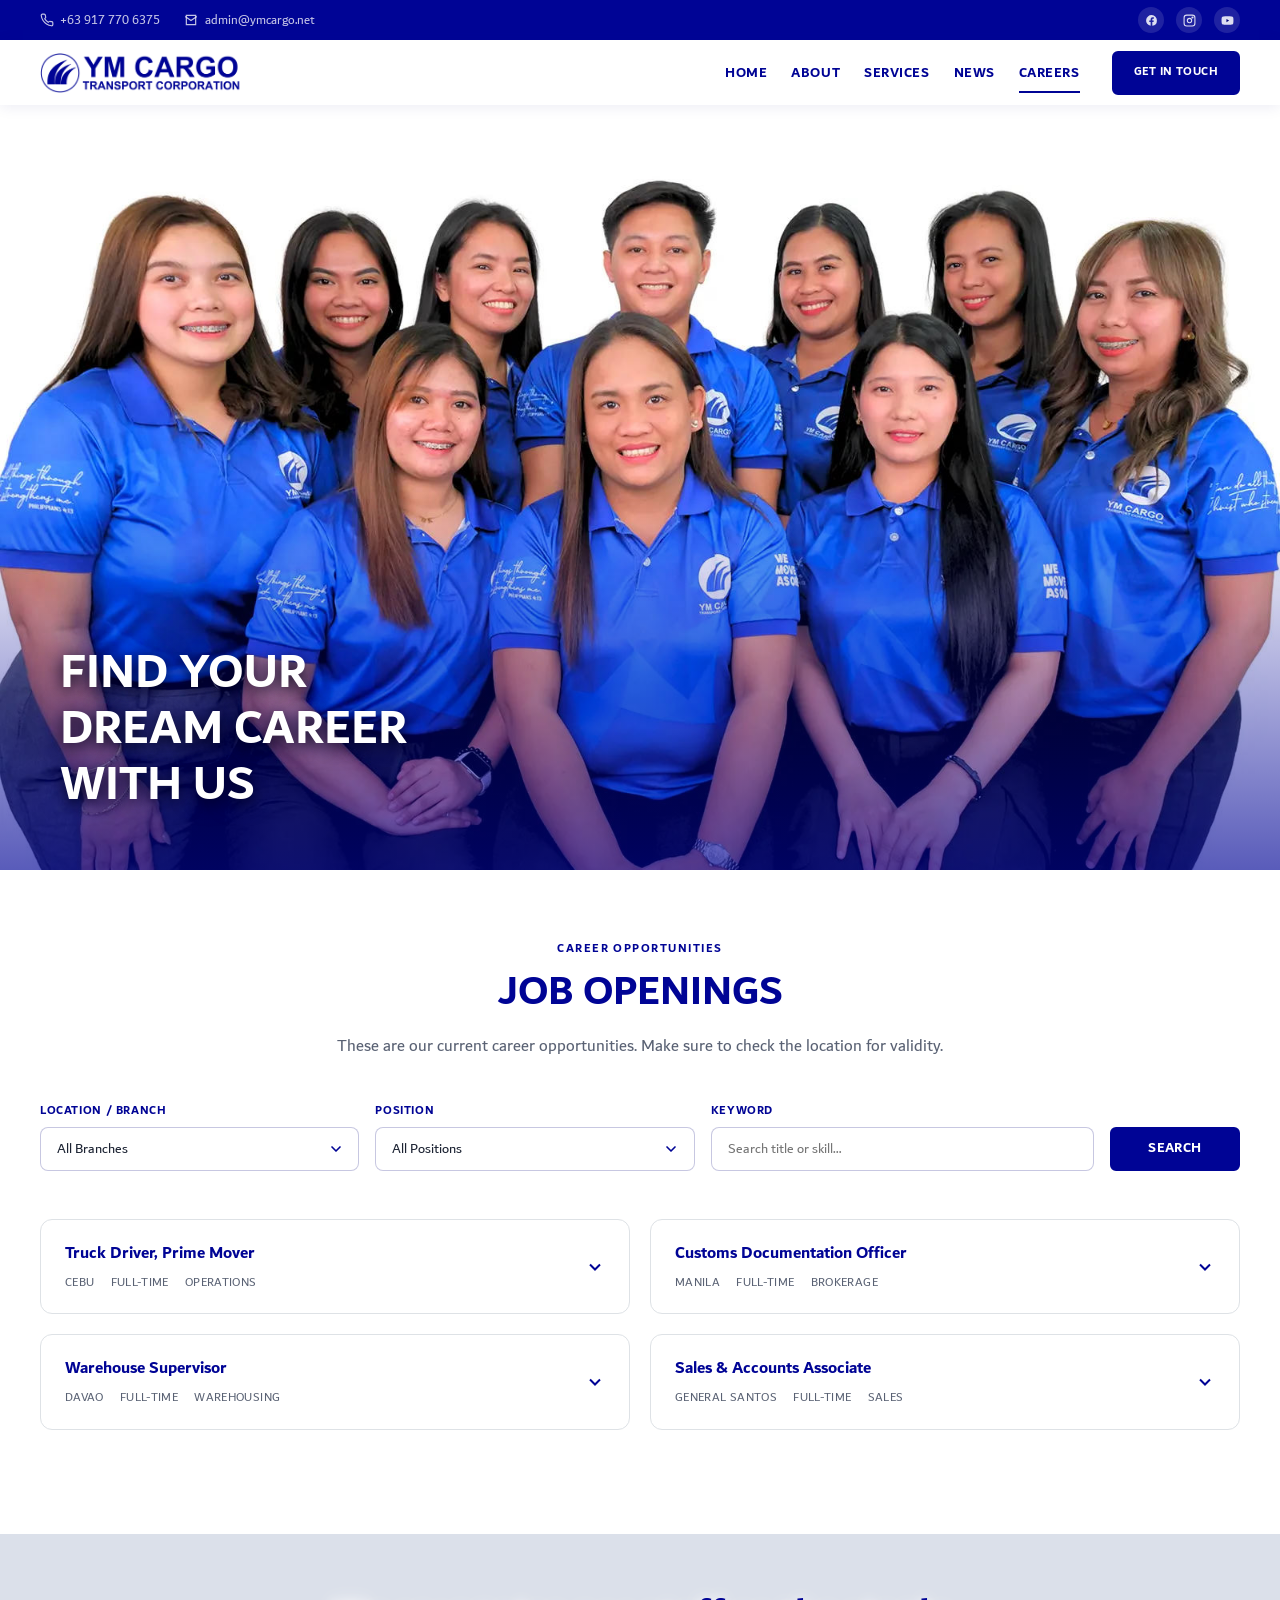
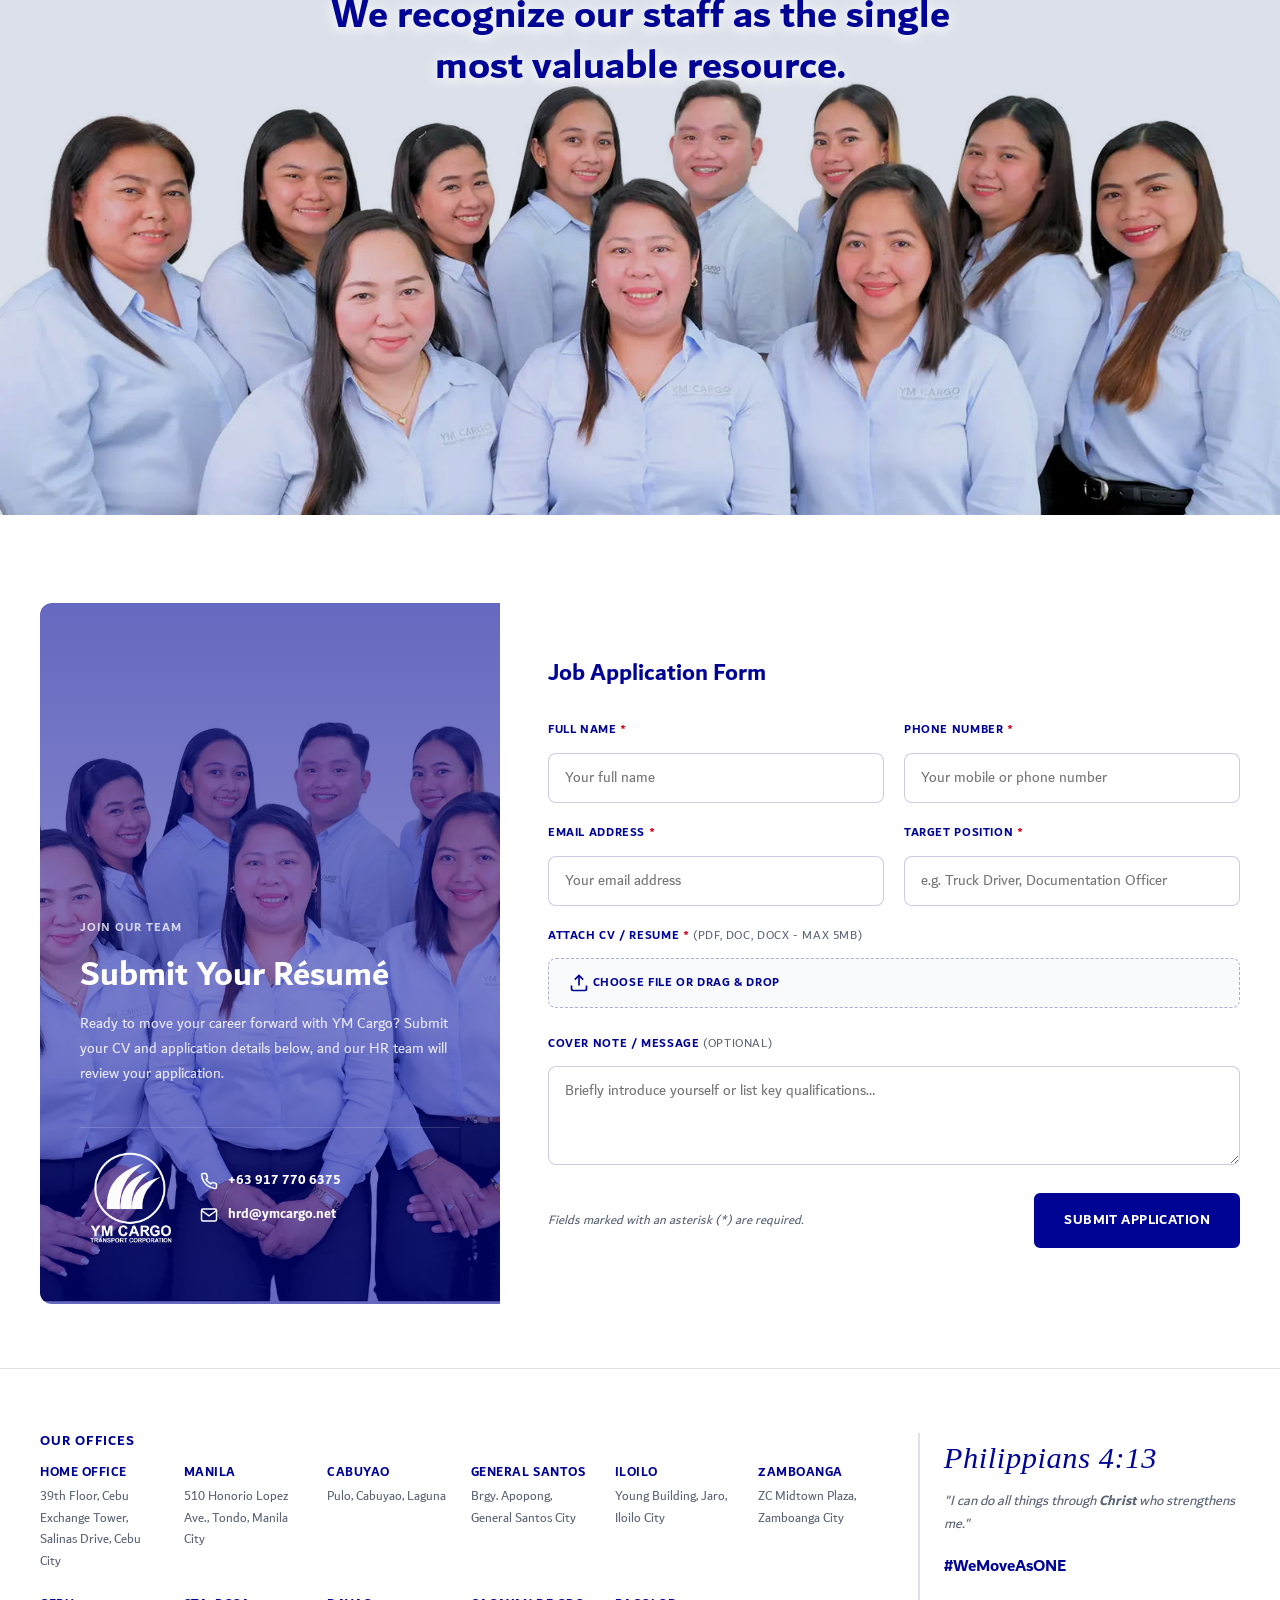
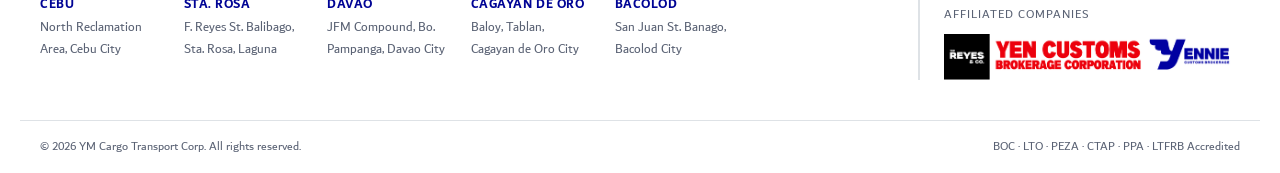
<file: careers.html>
<!DOCTYPE html>
<html lang="en">

<head>
    <meta charset="UTF-8">
    <meta name="viewport" content="width=device-width, initial-scale=1.0">
    <title>Careers | YM Cargo Transport Corp.</title>
    <meta name="description"
        content="Find your dream career with YM Cargo Transport Corp. Job openings nationwide, our culture, and how to get in touch.">
    <link rel="icon" href="assets/img/favicon.png" type="image/png">
    <link rel="stylesheet" href="assets/css/fonts.css">
    <link rel="stylesheet" href="assets/css/style.css">
</head>

<body id="top">

    <!-- ==========================================================================
     TEMPLATE 5 - LISTING + FORM PAGE
     Hero, searchable/filterable listing (native <details> accordion),
     culture statement, two-column contact panel + form. Reusable for any
     "browse then contact" page (careers, branch locator, RFQ requests).
     ========================================================================== -->

    <header class="site-header">
        <div class="topbar">
            <div class="container topbar__inner">
                <div class="topbar__contact">
                    <a href="tel:+639177706375">
                        <svg viewBox="0 0 24 24" fill="none" stroke="currentColor" stroke-width="2">
                            <path
                                d="M22 16.92v3a2 2 0 0 1-2.18 2 19.79 19.79 0 0 1-8.63-3.07 19.5 19.5 0 0 1-6-6 19.79 19.79 0 0 1-3.07-8.67A2 2 0 0 1 4.11 2h3a2 2 0 0 1 2 1.72c.12.9.33 1.77.62 2.61a2 2 0 0 1-.45 2.11L8.09 9.91a16 16 0 0 0 6 6l1.47-1.19a2 2 0 0 1 2.11-.45c.84.29 1.71.5 2.61.62A2 2 0 0 1 22 16.92z" />
                        </svg>
                        +63 917 770 6375
                    </a>
                    <a href="mailto:admin@ymcargo.net">
                        <svg viewBox="0 0 24 24" fill="none" stroke="currentColor" stroke-width="2">
                            <path d="M4 4h16v16H4z" />
                            <path d="m22 6-10 7L2 6" />
                        </svg>
                        admin@ymcargo.net
                    </a>
                </div>
                <div class="topbar__social">
                    <a href="https://www.facebook.com/YMCargoPH" aria-label="Facebook" target="_blank"
                        rel="noopener"><svg viewBox="0 0 24 24" fill="currentColor">
                            <path
                                d="M22 12a10 10 0 1 0-11.6 9.88v-6.99H7.9V12h2.5V9.8c0-2.47 1.47-3.84 3.72-3.84 1.08 0 2.2.19 2.2.19v2.43h-1.24c-1.22 0-1.6.76-1.6 1.54V12h2.72l-.44 2.89h-2.28v6.99A10 10 0 0 0 22 12z" />
                        </svg></a>
                    <a href="https://www.instagram.com/ymcargoph" aria-label="Instagram" target="_blank"
                        rel="noopener"><svg viewBox="0 0 24 24" fill="none" stroke="currentColor" stroke-width="2">
                            <rect x="2" y="2" width="20" height="20" rx="5" />
                            <circle cx="12" cy="12" r="4" />
                            <circle cx="17.5" cy="6.5" r="1" />
                        </svg></a>
                    <a href="https://www.youtube.com/@YMCargoPH" aria-label="YouTube" target="_blank"
                        rel="noopener"><svg viewBox="0 0 24 24" fill="currentColor">
                            <path
                                d="M23 12s0-3.6-.46-5.32a3 3 0 0 0-2.1-2.11C18.65 4 12 4 12 4s-6.65 0-8.44.57a3 3 0 0 0-2.1 2.1C1 8.4 1 12 1 12s0 3.6.46 5.32a3 3 0 0 0 2.1 2.11C5.35 20 12 20 12 20s6.65 0 8.44-.57a3 3 0 0 0 2.1-2.1C23 15.6 23 12 23 12z" />
                            <path d="m10 9 5 3-5 3z" fill="#020277" />
                        </svg></a>
                </div>
            </div>
        </div>

        <nav class="navbar">
            <div class="container navbar__inner">
                <a href="index.html" class="navbar__brand">
                    <img src="assets/img/logo.png" alt="YM Cargo Transport Corp.">
                </a>
                <button class="navbar__toggle" id="navToggle" aria-label="Toggle navigation" aria-expanded="false"
                    aria-controls="navMenu">
                    <span></span><span></span><span></span>
                </button>
                <ul class="navbar__menu" id="navMenu">
                    <li class="navbar__close">
                        <button type="button" id="navClose" aria-label="Close navigation">
                            <svg viewBox="0 0 24 24" fill="none" stroke="currentColor" stroke-width="2.4">
                                <path d="M6 6l12 12M18 6 6 18" />
                            </svg>
                        </button>
                    </li>
                    <li><a href="index.html">Home</a></li>
                    <li><a href="about.html">About</a></li>
                    <li><a href="services.html">Services</a></li>
                    <li><a href="news.html">News</a></li>
                    <li><a href="careers.html" class="is-active">Careers</a></li>
                    <li class="navbar__cta"><a href="contact.html" class="btn btn--sm">Get In Touch</a></li>
                </ul>
            </div>
        </nav>
        <div class="nav-scrim" id="navScrim"></div>
    </header>

    <main>

        <!-- Hero Banner (Normal Full Image Size) -->
        <section class="career-hero-banner reveal">
            <div class="career-hero-wrap">
                <img src="assets/img/career-header-csr.jpg" alt="Find Your Dream Career With Us"
                    class="career-hero-photo">
                <div class="career-hero-overlay">
                    <div class="container">
                        <h1>FIND YOUR <br>DREAM CAREER <br>WITH US</h1>
                    </div>
                </div>
            </div>
        </section>

        <!-- Job openings (Clean Centered White Card Layout) -->
        <section class="section" id="openings" style="padding-block: 4rem;">
            <div class="container">
                <div class="section__head reveal" style="margin-bottom: 2.5rem; text-align: center;">
                    <span class="section__kicker">CAREER OPPORTUNITIES</span>
                    <h2>JOB OPENINGS</h2>
                    <p>These are our current career
                        opportunities. Make sure to check the
                        location for validity.</p>
                </div>

                <div class="job-card-flat reveal">
                    <div class="job-filter-flat">
                        <div class="field">
                            <label for="jobFilter">LOCATION / BRANCH</label>
                            <select id="jobFilter">
                                <option value="">All Branches</option>
                                <option value="manila">Manila</option>
                                <option value="cebu">Cebu</option>
                                <option value="davao">Davao</option>
                                <option value="bacolod">Bacolod</option>
                                <option value="gensan">General Santos</option>
                            </select>
                        </div>
                        <div class="field">
                            <label for="jobPosition">POSITION</label>
                            <select id="jobPosition">
                                <option value="">All Positions</option>
                                <option value="sales">Sales</option>
                                <option value="operations">Operations</option>
                                <option value="driver">Driver</option>
                                <option value="customer">Customer Service</option>
                                <option value="accounting">Accounting</option>
                                <option value="brokerage">Brokerage</option>
                            </select>
                        </div>
                        <div class="field">
                            <label for="jobSearch">KEYWORD</label>
                            <input type="text" id="jobSearch" placeholder="Search title or skill…">
                        </div>
                        <div class="field">
                            <label>&nbsp;</label>
                            <button type="button" class="btn quote-btn-submit btn--block" id="jobSearchBtn"
                                style="height: 44px; display: flex; align-items: center; justify-content: center;">Search</button>
                        </div>
                    </div>

                    <!-- Accordion Job Listings -->
                    <div class="job-listings-wrap">
                        <details class="job-item" data-branch="cebu">
                            <summary class="job-item__head">
                                <span>
                                    <span class="job-item__title">Truck Driver, Prime Mover</span>
                                    <span
                                        class="job-item__meta"><span>Cebu</span><span>Full-time</span><span>Operations</span></span>
                                </span>
                                <svg class="job-item__chevron" viewBox="0 0 24 24" fill="none" stroke="currentColor"
                                    stroke-width="2.4">
                                    <path d="m6 9 6 6 6-6" />
                                </svg>
                            </summary>
                            <div class="job-item__body">
                                <h5>Job Description</h5>
                                <ul>
                                    <li>Operate Prime Mover Tractor Trucks for nationwide container hauling.</li>
                                    <li>Conduct pre-trip and post-trip vehicle inspections.</li>
                                    <li>Comply with LTO, LTFRB, and company safety standards.</li>
                                </ul>
                                <h5>Qualifications</h5>
                                <ul>
                                    <li>Valid Professional Driver's License, Restriction Code 8.</li>
                                    <li>At least 2 years of trucking/hauling experience.</li>
                                    <li>Willing to travel inter-island via RORO.</li>
                                </ul>
                            </div>
                        </details>

                        <details class="job-item" data-branch="manila">
                            <summary class="job-item__head">
                                <span>
                                    <span class="job-item__title">Customs Documentation Officer</span>
                                    <span
                                        class="job-item__meta"><span>Manila</span><span>Full-time</span><span>Brokerage</span></span>
                                </span>
                                <svg class="job-item__chevron" viewBox="0 0 24 24" fill="none" stroke="currentColor"
                                    stroke-width="2.4">
                                    <path d="m6 9 6 6 6-6" />
                                </svg>
                            </summary>
                            <div class="job-item__body">
                                <h5>Job Description</h5>
                                <ul>
                                    <li>Prepare and process import/export customs documentation.</li>
                                    <li>Coordinate with BOC and PEZA-accredited processes.</li>
                                    <li>Liaise with clients on shipment status and releases.</li>
                                </ul>
                                <h5>Qualifications</h5>
                                <ul>
                                    <li>Graduate of Customs Administration or related course.</li>
                                    <li>Detail-oriented with strong documentation skills.</li>
                                    <li>Fresh graduates welcome to apply.</li>
                                </ul>
                            </div>
                        </details>

                        <details class="job-item" data-branch="davao">
                            <summary class="job-item__head">
                                <span>
                                    <span class="job-item__title">Warehouse Supervisor</span>
                                    <span
                                        class="job-item__meta"><span>Davao</span><span>Full-time</span><span>Warehousing</span></span>
                                </span>
                                <svg class="job-item__chevron" viewBox="0 0 24 24" fill="none" stroke="currentColor"
                                    stroke-width="2.4">
                                    <path d="m6 9 6 6 6-6" />
                                </svg>
                            </summary>
                            <div class="job-item__body">
                                <h5>Job Description</h5>
                                <ul>
                                    <li>Oversee daily warehouse operations and inventory accuracy.</li>
                                    <li>Supervise loading/unloading crews and yard safety.</li>
                                    <li>Coordinate with trucking and sales teams on cargo flow.</li>
                                </ul>
                                <h5>Qualifications</h5>
                                <ul>
                                    <li>At least 3 years in warehouse or logistics supervision.</li>
                                    <li>Working knowledge of inventory systems.</li>
                                    <li>Based in or willing to relocate to Davao City.</li>
                                </ul>
                            </div>
                        </details>

                        <details class="job-item" data-branch="gensan">
                            <summary class="job-item__head">
                                <span>
                                    <span class="job-item__title">Sales &amp; Accounts Associate</span>
                                    <span class="job-item__meta"><span>General
                                            Santos</span><span>Full-time</span><span>Sales</span></span>
                                </span>
                                <svg class="job-item__chevron" viewBox="0 0 24 24" fill="none" stroke="currentColor"
                                    stroke-width="2.4">
                                    <path d="m6 9 6 6 6-6" />
                                </svg>
                            </summary>
                            <div class="job-item__body">
                                <h5>Job Description</h5>
                                <ul>
                                    <li>Manage and grow client accounts for trucking and forwarding services.</li>
                                    <li>Prepare quotations and coordinate booking schedules.</li>
                                    <li>Represent YM Cargo in client meetings and site visits.</li>
                                </ul>
                                <h5>Qualifications</h5>
                                <ul>
                                    <li>Bachelor's degree in Business, Marketing, or related field.</li>
                                    <li>Excellent communication and negotiation skills.</li>
                                    <li>Own vehicle preferred but not required.</li>
                                </ul>
                            </div>
                        </details>
                    </div>

                    <p id="jobEmpty"
                        style="display:none;text-align:center;color:var(--color-text-muted);padding:var(--space-4) 0;">
                        No jobs match your search. Try a different keyword or location.</p>
                </div>
            </div>
        </section>

        <!-- Culture & Staff Recognition (Normal Full Image Size) -->
        <section class="career-team-banner reveal">
            <div class="career-team-wrap">
                <img src="assets/img/career-form.jpg" alt="We recognize our staff as the single most valuable resource"
                    class="career-team-photo">
                <div class="career-team-overlay">
                    <h2>We recognize our staff as the single<br>most valuable resource.</h2>
                </div>
            </div>
        </section>

        <!-- Submit CV / Application Section -->
        <section class="section" id="contact" style="padding-block: 4rem;">
            <div class="container">
                <div class="career-contact-card reveal">
                    <!-- Left Navy Branding Card -->
                    <div class="career-contact-left">
                        <div class="contact-panel-intro">
                            <span class="career-contact-tag">JOIN OUR TEAM</span>
                            <h2>Submit Your Résumé</h2>
                            <p>Ready to move your career forward with YM Cargo? Submit your CV and application
                                details below, and our HR team will review your application.</p>
                        </div>

                        <div class="quote-contact-info quote-contact-info--invert">
                            <img src="assets/img/YM_LOGO_NEW_WHITE.png" alt="YM Cargo Transport Corp."
                                class="quote-logo-img">
                            <div class="quote-contact-details">
                                <div class="quote-info-item">
                                    <svg viewBox="0 0 24 24" width="18" height="18" fill="none" stroke="currentColor"
                                        stroke-width="2">
                                        <path
                                            d="M22 16.92v3a2 2 0 0 1-2.18 2 19.79 19.79 0 0 1-8.63-3.07 19.5 19.5 0 0 1-6-6 19.79 19.79 0 0 1-3.07-8.67A2 2 0 0 1 4.11 2h3a2 2 0 0 1 2 1.72 12.84 12.84 0 0 0 .7 2.81 2 2 0 0 1-.45 2.11L8.09 9.91a16 16 0 0 0 6 6l1.27-1.27a2 2 0 0 1 2.11-.45 12.84 12.84 0 0 0 2.81.7A2 2 0 0 1 22 16.92z" />
                                    </svg>
                                    <span>+63 917 770 6375</span>
                                </div>
                                <div class="quote-info-item">
                                    <svg viewBox="0 0 24 24" width="18" height="18" fill="none" stroke="currentColor"
                                        stroke-width="2">
                                        <path
                                            d="M4 4h16c1.1 0 2 .9 2 2v12c0 1.1-.9 2-2 2H4c-1.1 0-2-.9-2-2V6c0-1.1.9-2 2-2z" />
                                        <polyline points="22,6 12,13 2,6" />
                                    </svg>
                                    <span>hrd@ymcargo.net</span>
                                </div>
                            </div>
                        </div>
                    </div>

                    <!-- Right Application Form Panel -->
                    <div class="career-contact-right">
                        <h3 class="career-form-title">Job Application Form</h3>

                        <form data-demo-form novalidate class="career-form-grid">
                            <div class="field-row cols-2">
                                <div class="field">
                                    <label for="contactName">FULL NAME <span class="req">*</span></label>
                                    <input type="text" id="contactName" name="name" placeholder="Your full name"
                                        required>
                                </div>
                                <div class="field">
                                    <label for="contactPhone">PHONE NUMBER <span class="req">*</span></label>
                                    <input type="tel" id="contactPhone" name="phone"
                                        placeholder="Your mobile or phone number" required>
                                </div>
                            </div>

                            <div class="field-row cols-2">
                                <div class="field">
                                    <label for="contactEmail">EMAIL ADDRESS <span class="req">*</span></label>
                                    <input type="email" id="contactEmail" name="email" placeholder="Your email address"
                                        required>
                                </div>
                                <div class="field">
                                    <label for="contactSubject">TARGET POSITION <span class="req">*</span></label>
                                    <input type="text" id="contactSubject" name="subject"
                                        placeholder="e.g. Truck Driver, Documentation Officer" required>
                                </div>
                            </div>

                            <div class="field">
                                <label for="contactResume">ATTACH CV / RESUME <span class="req">*</span> <span
                                        style="font-weight: 400; color: var(--color-text-muted); font-size: 0.75rem;">(PDF,
                                        DOC, DOCX - Max 5MB)</span></label>
                                <div class="file-upload-wrap">
                                    <input type="file" id="contactResume" name="resume" accept=".pdf,.doc,.docx"
                                        class="file-upload-input" required
                                        onchange="document.getElementById('fileNameText').textContent = this.files[0] ? this.files[0].name : 'Choose File or Drag & Drop';">
                                    <label for="contactResume" class="file-upload-btn">
                                        <svg viewBox="0 0 24 24" fill="none" stroke="currentColor" stroke-width="2">
                                            <path d="M21 15v4a2 2 0 0 1-2 2H5a2 2 0 0 1-2-2v-4" />
                                            <polyline points="17 8 12 3 7 8" />
                                            <line x1="12" y1="3" x2="12" y2="15" />
                                        </svg>
                                        <span id="fileNameText">Choose File or Drag &amp; Drop</span>
                                    </label>
                                </div>
                            </div>

                            <div class="field">
                                <label for="contactMessage">COVER NOTE / MESSAGE <span
                                        style="font-weight: 400; color: var(--color-text-muted); font-size: 0.75rem;">(Optional)</span></label>
                                <textarea id="contactMessage" name="message" rows="3"
                                    placeholder="Briefly introduce yourself or list key qualifications…"></textarea>
                            </div>

                            <div class="career-form-footer">
                                <p class="form-note">Fields marked with an asterisk (<span class="req">*</span>) are
                                    required.</p>
                                <button type="submit" class="btn quote-btn-submit">Submit Application</button>
                            </div>
                            <p data-form-status hidden
                                style="color:var(--color-primary);font-weight:700;font-size:.88rem;margin-top:0.5rem;">
                            </p>
                        </form>
                    </div>
                </div>
            </div>
        </section>

    </main>

    <!-- ==========================================================================
     SHARED FOOTER
     ========================================================================== -->
    <footer class="site-footer">
        <div class="footer-top">
            <div class="container footer-grid">
                <div class="footer-col">
                    <h3>Our Offices</h3>
                    <div class="offices-grid">
                        <div>
                            <h4>Home Office</h4>
                            <p>39th Floor, Cebu Exchange Tower, Salinas Drive, Cebu City</p>
                        </div>
                        <div>
                            <h4>Cebu</h4>
                            <p>North Reclamation Area, Cebu City</p>
                        </div>
                        <div>
                            <h4>Manila</h4>
                            <p>510 Honorio Lopez Ave., Tondo, Manila City</p>
                        </div>
                        <div>
                            <h4>Sta. Rosa</h4>
                            <p>F. Reyes St. Balibago, Sta. Rosa, Laguna</p>
                        </div>
                        <div>
                            <h4>Cabuyao</h4>
                            <p>Pulo, Cabuyao, Laguna</p>
                        </div>
                        <div>
                            <h4>Davao</h4>
                            <p>JFM Compound, Bo. Pampanga, Davao City</p>
                        </div>
                        <div>
                            <h4>General Santos</h4>
                            <p>Brgy. Apopong, General Santos City</p>
                        </div>
                        <div>
                            <h4>Cagayan de Oro</h4>
                            <p>Baloy, Tablan, Cagayan de Oro City</p>
                        </div>
                        <div>
                            <h4>Iloilo</h4>
                            <p>Young Building, Jaro, Iloilo City</p>
                        </div>
                        <div>
                            <h4>Bacolod</h4>
                            <p>San Juan St. Banago, Bacolod City</p>
                        </div>
                        <div>
                            <h4>Zamboanga</h4>
                            <p>ZC Midtown Plaza, Zamboanga City</p>
                        </div>
                    </div>
                </div>

                <div class="footer-col footer-verse">
                    <p class="verse-ref">Philippians 4:13</p>
                    <p class="verse-text">"I can do all things through <strong>Christ</strong> who strengthens me."</p>
                    <p style="margin-top:1rem;font-weight:700;color:var(--color-primary);">#WeMoveAsONE</p>
                    <div class="footer-affiliates-inline">
                        <span>Affiliated Companies</span>
                        <img src="assets/img/affiliated_companies.webp"
                            alt="Affiliated companies logos: The Reyes & Co., Yen Customs Brokerage Corporation, Yennie Customs Brokerage">
                    </div>
                </div>
            </div>
        </div>

        <div class="footer-bottom">
            <div class="container">
                <p>&copy; 2026 YM Cargo Transport Corp. All rights reserved.</p>
                <p>BOC · LTO · PEZA · CTAP · PPA · LTFRB Accredited</p>
            </div>
        </div>
    </footer>

    <a href="#top" class="back-to-top" aria-label="Back to top">
        <svg viewBox="0 0 24 24" fill="none" stroke="currentColor" stroke-width="2.4">
            <path d="M12 19V5M5 12l7-7 7 7" />
        </svg>
    </a>

    <script src="assets/js/main.js"></script>
</body>

</html>
</file>
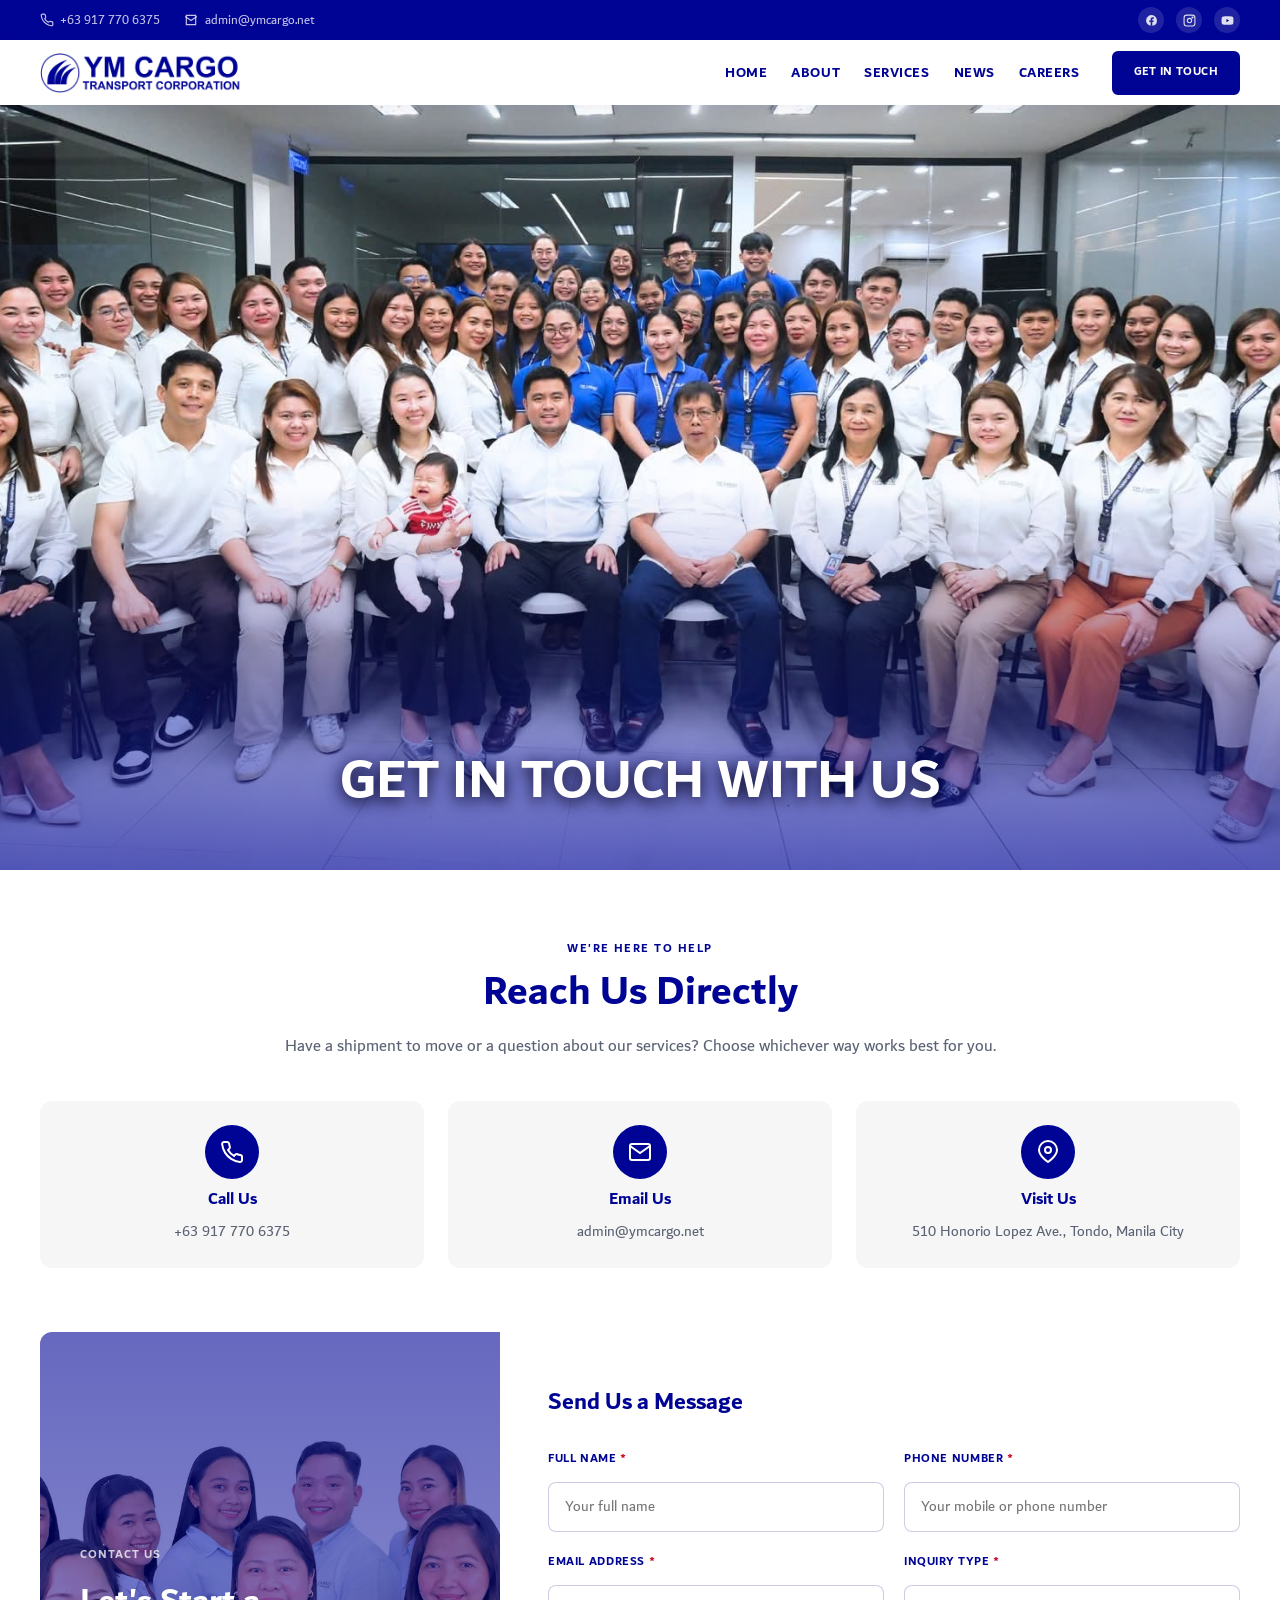
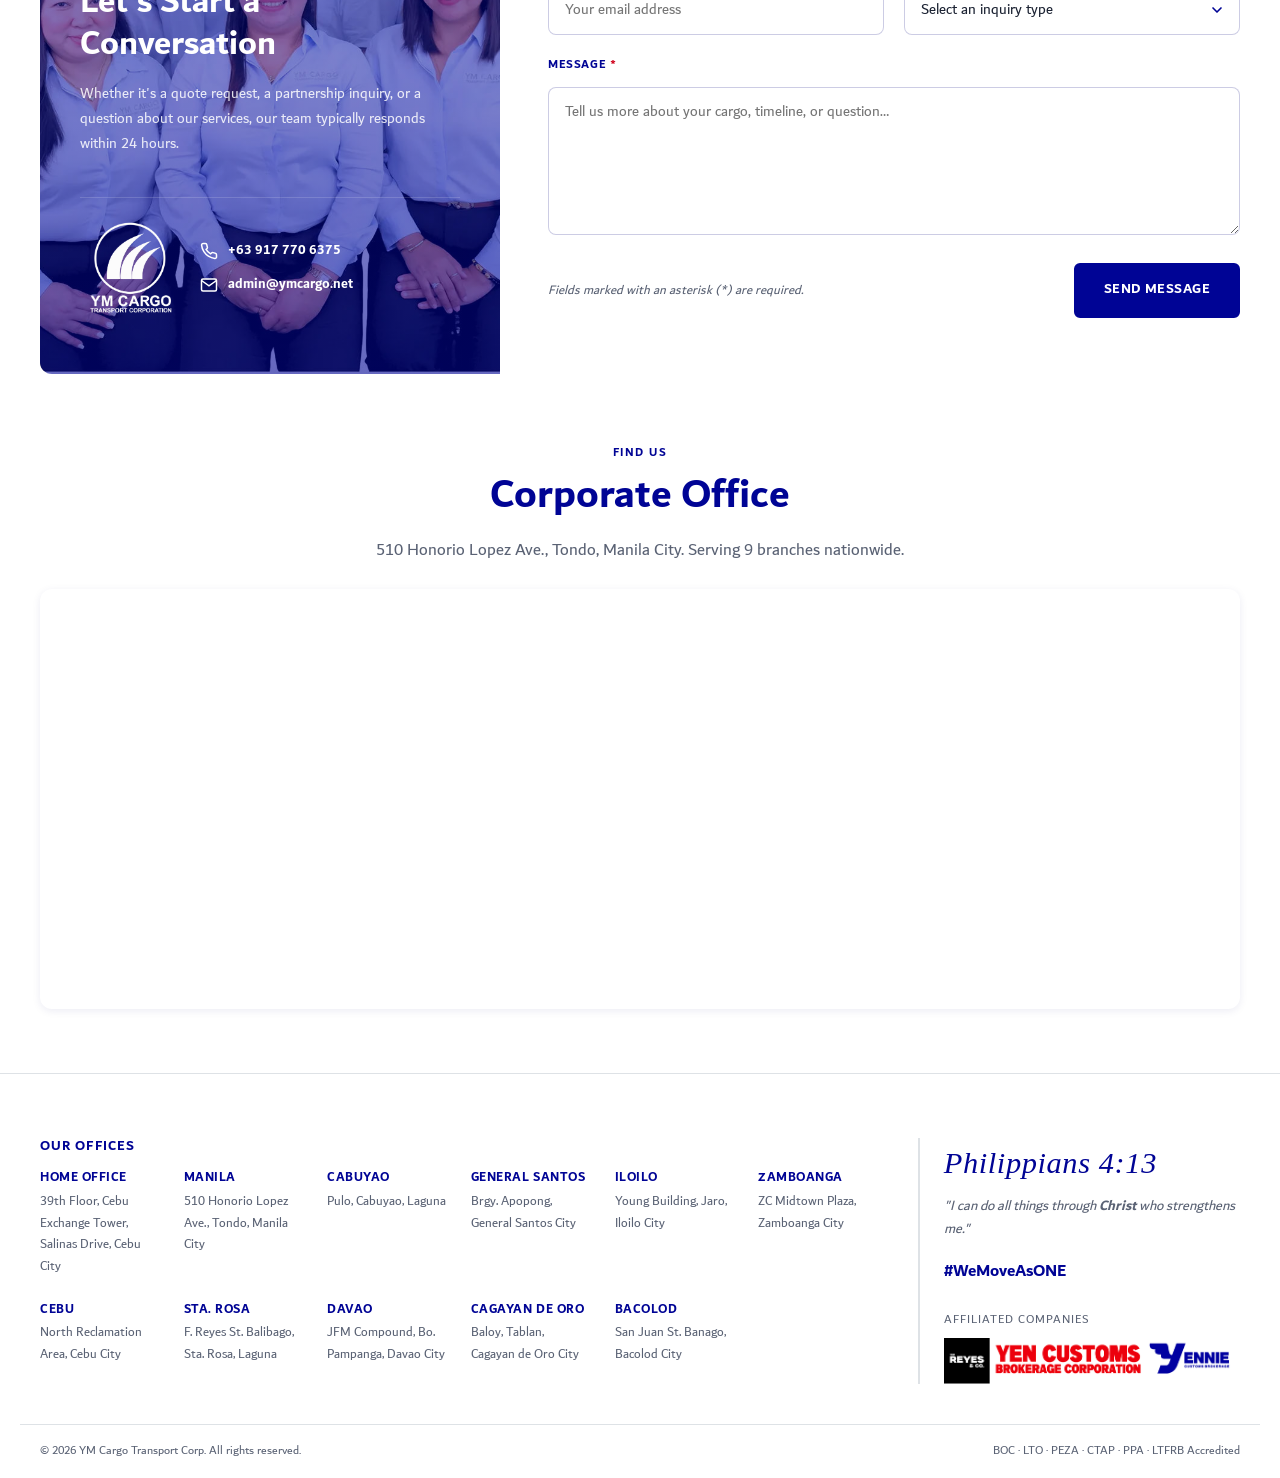
<file: contact.html>
<!DOCTYPE html>
<html lang="en">

<head>
    <meta charset="UTF-8">
    <meta name="viewport" content="width=device-width, initial-scale=1.0">
    <title>Contact Us | YM Cargo Transport Corp.</title>
    <meta name="description"
        content="Get in touch with YM Cargo Transport Corp. Call, email, or send us a message and our team will respond within 24 hours.">
    <link rel="icon" href="assets/img/favicon.png" type="image/png">
    <link rel="stylesheet" href="assets/css/fonts.css">
    <link rel="stylesheet" href="assets/css/style.css">
</head>

<body id="top">

    <header class="site-header">
        <div class="topbar">
            <div class="container topbar__inner">
                <div class="topbar__contact">
                    <a href="tel:+639177706375">
                        <svg viewBox="0 0 24 24" fill="none" stroke="currentColor" stroke-width="2">
                            <path
                                d="M22 16.92v3a2 2 0 0 1-2.18 2 19.79 19.79 0 0 1-8.63-3.07 19.5 19.5 0 0 1-6-6 19.79 19.79 0 0 1-3.07-8.67A2 2 0 0 1 4.11 2h3a2 2 0 0 1 2 1.72c.12.9.33 1.77.62 2.61a2 2 0 0 1-.45 2.11L8.09 9.91a16 16 0 0 0 6 6l1.47-1.19a2 2 0 0 1 2.11-.45c.84.29 1.71.5 2.61.62A2 2 0 0 1 22 16.92z" />
                        </svg>
                        +63 917 770 6375
                    </a>
                    <a href="mailto:admin@ymcargo.net">
                        <svg viewBox="0 0 24 24" fill="none" stroke="currentColor" stroke-width="2">
                            <path d="M4 4h16v16H4z" />
                            <path d="m22 6-10 7L2 6" />
                        </svg>
                        admin@ymcargo.net
                    </a>
                </div>
                <div class="topbar__social">
                    <a href="https://www.facebook.com/YMCargoPH" aria-label="Facebook" target="_blank"
                        rel="noopener"><svg viewBox="0 0 24 24" fill="currentColor">
                            <path
                                d="M22 12a10 10 0 1 0-11.6 9.88v-6.99H7.9V12h2.5V9.8c0-2.47 1.47-3.84 3.72-3.84 1.08 0 2.2.19 2.2.19v2.43h-1.24c-1.22 0-1.6.76-1.6 1.54V12h2.72l-.44 2.89h-2.28v6.99A10 10 0 0 0 22 12z" />
                        </svg></a>
                    <a href="https://www.instagram.com/ymcargoph" aria-label="Instagram" target="_blank"
                        rel="noopener"><svg viewBox="0 0 24 24" fill="none" stroke="currentColor" stroke-width="2">
                            <rect x="2" y="2" width="20" height="20" rx="5" />
                            <circle cx="12" cy="12" r="4" />
                            <circle cx="17.5" cy="6.5" r="1" />
                        </svg></a>
                    <a href="https://www.youtube.com/@YMCargoPH" aria-label="YouTube" target="_blank"
                        rel="noopener"><svg viewBox="0 0 24 24" fill="currentColor">
                            <path
                                d="M23 12s0-3.6-.46-5.32a3 3 0 0 0-2.1-2.11C18.65 4 12 4 12 4s-6.65 0-8.44.57a3 3 0 0 0-2.1 2.1C1 8.4 1 12 1 12s0 3.6.46 5.32a3 3 0 0 0 2.1 2.11C5.35 20 12 20 12 20s6.65 0 8.44-.57a3 3 0 0 0 2.1-2.1C23 15.6 23 12 23 12z" />
                            <path d="m10 9 5 3-5 3z" fill="#020277" />
                        </svg></a>
                </div>
            </div>
        </div>

        <nav class="navbar">
            <div class="container navbar__inner">
                <a href="index.html" class="navbar__brand">
                    <img src="assets/img/logo.png" alt="YM Cargo Transport Corp.">
                </a>
                <button class="navbar__toggle" id="navToggle" aria-label="Toggle navigation" aria-expanded="false"
                    aria-controls="navMenu">
                    <span></span><span></span><span></span>
                </button>
                <ul class="navbar__menu" id="navMenu">
                    <li class="navbar__close">
                        <button type="button" id="navClose" aria-label="Close navigation">
                            <svg viewBox="0 0 24 24" fill="none" stroke="currentColor" stroke-width="2.4"><path d="M6 6l12 12M18 6 6 18"/></svg>
                        </button>
                    </li>
                    <li><a href="index.html">Home</a></li>
                    <li><a href="about.html">About</a></li>
                    <li><a href="services.html">Services</a></li>
                    <li><a href="news.html">News</a></li>
                    <li><a href="careers.html">Careers</a></li>
                    <li class="navbar__cta"><a href="contact.html" class="btn btn--sm">Get In Touch</a></li>
                </ul>
            </div>
        </nav>
        <div class="nav-scrim" id="navScrim"></div>
    </header>

    <main>

        <!-- Hero Banner -->
        <section class="career-hero-banner reveal">
            <div class="career-hero-wrap">
                <img src="assets/img/teams.png" alt="YM Cargo fleet, ready to move your cargo"
                    class="career-hero-photo" style="object-position:center 60%;">
                <div class="career-hero-overlay career-hero-overlay--center">
                    <div class="container">
                        <h1>GET IN TOUCH WITH US</h1>
                    </div>
                </div>
            </div>
        </section>

        <!-- Quick-reach tiles -->
        <section class="section" style="padding-block: 4rem;">
            <div class="container">
                <div class="section__head reveal" style="margin-bottom: 2.5rem; text-align: center;">
                    <span class="section__kicker">WE'RE HERE TO HELP</span>
                    <h2>Reach Us Directly</h2>
                    <p>Have a shipment to move or a question about our services? Choose whichever way works best for
                        you.</p>
                </div>

                <div class="contact-quick-grid reveal">
                    <div class="contact-quick-card">
                        <span class="contact-quick-icon">
                            <svg viewBox="0 0 24 24" fill="none" stroke="currentColor" stroke-width="2">
                                <path
                                    d="M22 16.92v3a2 2 0 0 1-2.18 2 19.79 19.79 0 0 1-8.63-3.07 19.5 19.5 0 0 1-6-6 19.79 19.79 0 0 1-3.07-8.67A2 2 0 0 1 4.11 2h3a2 2 0 0 1 2 1.72 12.84 12.84 0 0 0 .7 2.81 2 2 0 0 1-.45 2.11L8.09 9.91a16 16 0 0 0 6 6l1.27-1.27a2 2 0 0 1 2.11-.45 12.84 12.84 0 0 0 2.81.7A2 2 0 0 1 22 16.92z" />
                            </svg>
                        </span>
                        <h4>Call Us</h4>
                        <p><a href="tel:+639177706375">+63 917 770 6375</a></p>
                    </div>
                    <div class="contact-quick-card">
                        <span class="contact-quick-icon">
                            <svg viewBox="0 0 24 24" fill="none" stroke="currentColor" stroke-width="2">
                                <path d="M4 4h16c1.1 0 2 .9 2 2v12c0 1.1-.9 2-2 2H4c-1.1 0-2-.9-2-2V6c0-1.1.9-2 2-2z" />
                                <polyline points="22,6 12,13 2,6" />
                            </svg>
                        </span>
                        <h4>Email Us</h4>
                        <p><a href="mailto:admin@ymcargo.net">admin@ymcargo.net</a></p>
                    </div>
                    <div class="contact-quick-card">
                        <span class="contact-quick-icon">
                            <svg viewBox="0 0 24 24" fill="none" stroke="currentColor" stroke-width="2">
                                <path d="M21 10c0 6-9 12-9 12s-9-6-9-12a9 9 0 0 1 18 0z" />
                                <circle cx="12" cy="10" r="3" />
                            </svg>
                        </span>
                        <h4>Visit Us</h4>
                        <p>510 Honorio Lopez Ave., Tondo, Manila City</p>
                    </div>
                </div>
            </div>
        </section>

        <!-- Contact form -->
        <section class="section" id="contact-form" style="padding-block: 0 4rem;">
            <div class="container">
                <div class="career-contact-card reveal">
                    <!-- Left Navy Branding Card -->
                    <div class="career-contact-left">
                        <div class="contact-panel-intro">
                            <span class="career-contact-tag">CONTACT US</span>
                            <h2>Let's Start a Conversation</h2>
                            <p>Whether it's a quote request, a partnership inquiry, or a question about our services,
                                our team typically responds within 24 hours.</p>
                        </div>

                        <div class="quote-contact-info quote-contact-info--invert">
                            <img src="assets/img/YM_LOGO_NEW_WHITE.png" alt="YM Cargo Transport Corp." class="quote-logo-img">
                            <div class="quote-contact-details">
                                <div class="quote-info-item">
                                    <svg viewBox="0 0 24 24" width="18" height="18" fill="none" stroke="currentColor"
                                        stroke-width="2">
                                        <path
                                            d="M22 16.92v3a2 2 0 0 1-2.18 2 19.79 19.79 0 0 1-8.63-3.07 19.5 19.5 0 0 1-6-6 19.79 19.79 0 0 1-3.07-8.67A2 2 0 0 1 4.11 2h3a2 2 0 0 1 2 1.72 12.84 12.84 0 0 0 .7 2.81 2 2 0 0 1-.45 2.11L8.09 9.91a16 16 0 0 0 6 6l1.27-1.27a2 2 0 0 1 2.11-.45 12.84 12.84 0 0 0 2.81.7A2 2 0 0 1 22 16.92z" />
                                    </svg>
                                    <span>+63 917 770 6375</span>
                                </div>
                                <div class="quote-info-item">
                                    <svg viewBox="0 0 24 24" width="18" height="18" fill="none" stroke="currentColor"
                                        stroke-width="2">
                                        <path
                                            d="M4 4h16c1.1 0 2 .9 2 2v12c0 1.1-.9 2-2 2H4c-1.1 0-2-.9-2-2V6c0-1.1.9-2 2-2z" />
                                        <polyline points="22,6 12,13 2,6" />
                                    </svg>
                                    <span>admin@ymcargo.net</span>
                                </div>
                            </div>
                        </div>
                    </div>

                    <!-- Right Message Form Panel -->
                    <div class="career-contact-right">
                        <h3 class="career-form-title">Send Us a Message</h3>

                        <form data-demo-form novalidate class="career-form-grid">
                            <div class="field-row cols-2">
                                <div class="field">
                                    <label for="contactName">FULL NAME <span class="req">*</span></label>
                                    <input type="text" id="contactName" name="name" placeholder="Your full name"
                                        required>
                                </div>
                                <div class="field">
                                    <label for="contactPhone">PHONE NUMBER <span class="req">*</span></label>
                                    <input type="tel" id="contactPhone" name="phone"
                                        placeholder="Your mobile or phone number" required>
                                </div>
                            </div>

                            <div class="field-row cols-2">
                                <div class="field">
                                    <label for="contactEmail">EMAIL ADDRESS <span class="req">*</span></label>
                                    <input type="email" id="contactEmail" name="email"
                                        placeholder="Your email address" required>
                                </div>
                                <div class="field">
                                    <label for="contactSubject">INQUIRY TYPE <span class="req">*</span></label>
                                    <select id="contactSubject" name="subject" required>
                                        <option value="" selected disabled>Select an inquiry type</option>
                                        <option value="quote">Request a Quote</option>
                                        <option value="general">General Inquiry</option>
                                        <option value="partnership">Partnership / Affiliation</option>
                                        <option value="complaint">Complaint / Feedback</option>
                                        <option value="careers">Careers</option>
                                    </select>
                                </div>
                            </div>

                            <div class="field">
                                <label for="contactMessage">MESSAGE <span class="req">*</span></label>
                                <textarea id="contactMessage" name="message" rows="5"
                                    placeholder="Tell us more about your cargo, timeline, or question…"
                                    required></textarea>
                            </div>

                            <div class="career-form-footer">
                                <p class="form-note">Fields marked with an asterisk (<span class="req">*</span>) are
                                    required.</p>
                                <button type="submit" class="btn quote-btn-submit">Send Message</button>
                            </div>
                            <p data-form-status hidden
                                style="color:var(--color-primary);font-weight:700;font-size:.88rem;margin-top:0.5rem;">
                            </p>
                        </form>
                    </div>
                </div>
            </div>
        </section>

        <!-- Map -->
        <section class="section" style="background: #ffffff; padding-block: 0 4rem;">
            <div class="container">
                <div class="section__head reveal" style="margin-bottom: 1.5rem; text-align: center;">
                    <span class="section__kicker">FIND US</span>
                    <h2>Corporate Office</h2>
                    <p>510 Honorio Lopez Ave., Tondo, Manila City. Serving 9 branches nationwide.</p>
                </div>
                <div class="contact-map-wrap reveal">
                    <iframe
                        src="https://www.google.com/maps?q=510+Honorio+Lopez+Ave.,+Tondo,+Manila+City&output=embed"
                        title="Map to YM Cargo Transport Corp. Corporate Office" loading="lazy"
                        referrerpolicy="no-referrer-when-downgrade"></iframe>
                </div>
            </div>
        </section>

    </main>

    <!-- ==========================================================================
     SHARED FOOTER
     ========================================================================== -->
    <footer class="site-footer">
        <div class="footer-top">
            <div class="container footer-grid">
                <div class="footer-col">
                    <h3>Our Offices</h3>
                    <div class="offices-grid">
                        <div>
                            <h4>Home Office</h4>
                            <p>39th Floor, Cebu Exchange Tower, Salinas Drive, Cebu City</p>
                        </div>
                        <div>
                            <h4>Cebu</h4>
                            <p>North Reclamation Area, Cebu City</p>
                        </div>
                        <div>
                            <h4>Manila</h4>
                            <p>510 Honorio Lopez Ave., Tondo, Manila City</p>
                        </div>
                        <div>
                            <h4>Sta. Rosa</h4>
                            <p>F. Reyes St. Balibago, Sta. Rosa, Laguna</p>
                        </div>
                        <div>
                            <h4>Cabuyao</h4>
                            <p>Pulo, Cabuyao, Laguna</p>
                        </div>
                        <div>
                            <h4>Davao</h4>
                            <p>JFM Compound, Bo. Pampanga, Davao City</p>
                        </div>
                        <div>
                            <h4>General Santos</h4>
                            <p>Brgy. Apopong, General Santos City</p>
                        </div>
                        <div>
                            <h4>Cagayan de Oro</h4>
                            <p>Baloy, Tablan, Cagayan de Oro City</p>
                        </div>
                        <div>
                            <h4>Iloilo</h4>
                            <p>Young Building, Jaro, Iloilo City</p>
                        </div>
                        <div>
                            <h4>Bacolod</h4>
                            <p>San Juan St. Banago, Bacolod City</p>
                        </div>
                        <div>
                            <h4>Zamboanga</h4>
                            <p>ZC Midtown Plaza, Zamboanga City</p>
                        </div>
                    </div>
                </div>

                <div class="footer-col footer-verse">
                    <p class="verse-ref">Philippians 4:13</p>
                    <p class="verse-text">"I can do all things through <strong>Christ</strong> who strengthens me."</p>
                    <p style="margin-top:1rem;font-weight:700;color:var(--color-primary);">#WeMoveAsONE</p>
                    <div class="footer-affiliates-inline">
                        <span>Affiliated Companies</span>
                        <img src="assets/img/affiliated_companies.webp" alt="Affiliated companies logos: The Reyes & Co., Yen Customs Brokerage Corporation, Yennie Customs Brokerage">
                    </div>
                </div>
            </div>
        </div>

        <div class="footer-bottom">
            <div class="container">
                <p>&copy; 2026 YM Cargo Transport Corp. All rights reserved.</p>
                <p>BOC · LTO · PEZA · CTAP · PPA · LTFRB Accredited</p>
            </div>
        </div>
    </footer>

    <a href="#top" class="back-to-top" aria-label="Back to top">
        <svg viewBox="0 0 24 24" fill="none" stroke="currentColor" stroke-width="2.4">
            <path d="M12 19V5M5 12l7-7 7 7" />
        </svg>
    </a>

    <script src="assets/js/main.js"></script>
</body>

</html>
</file>
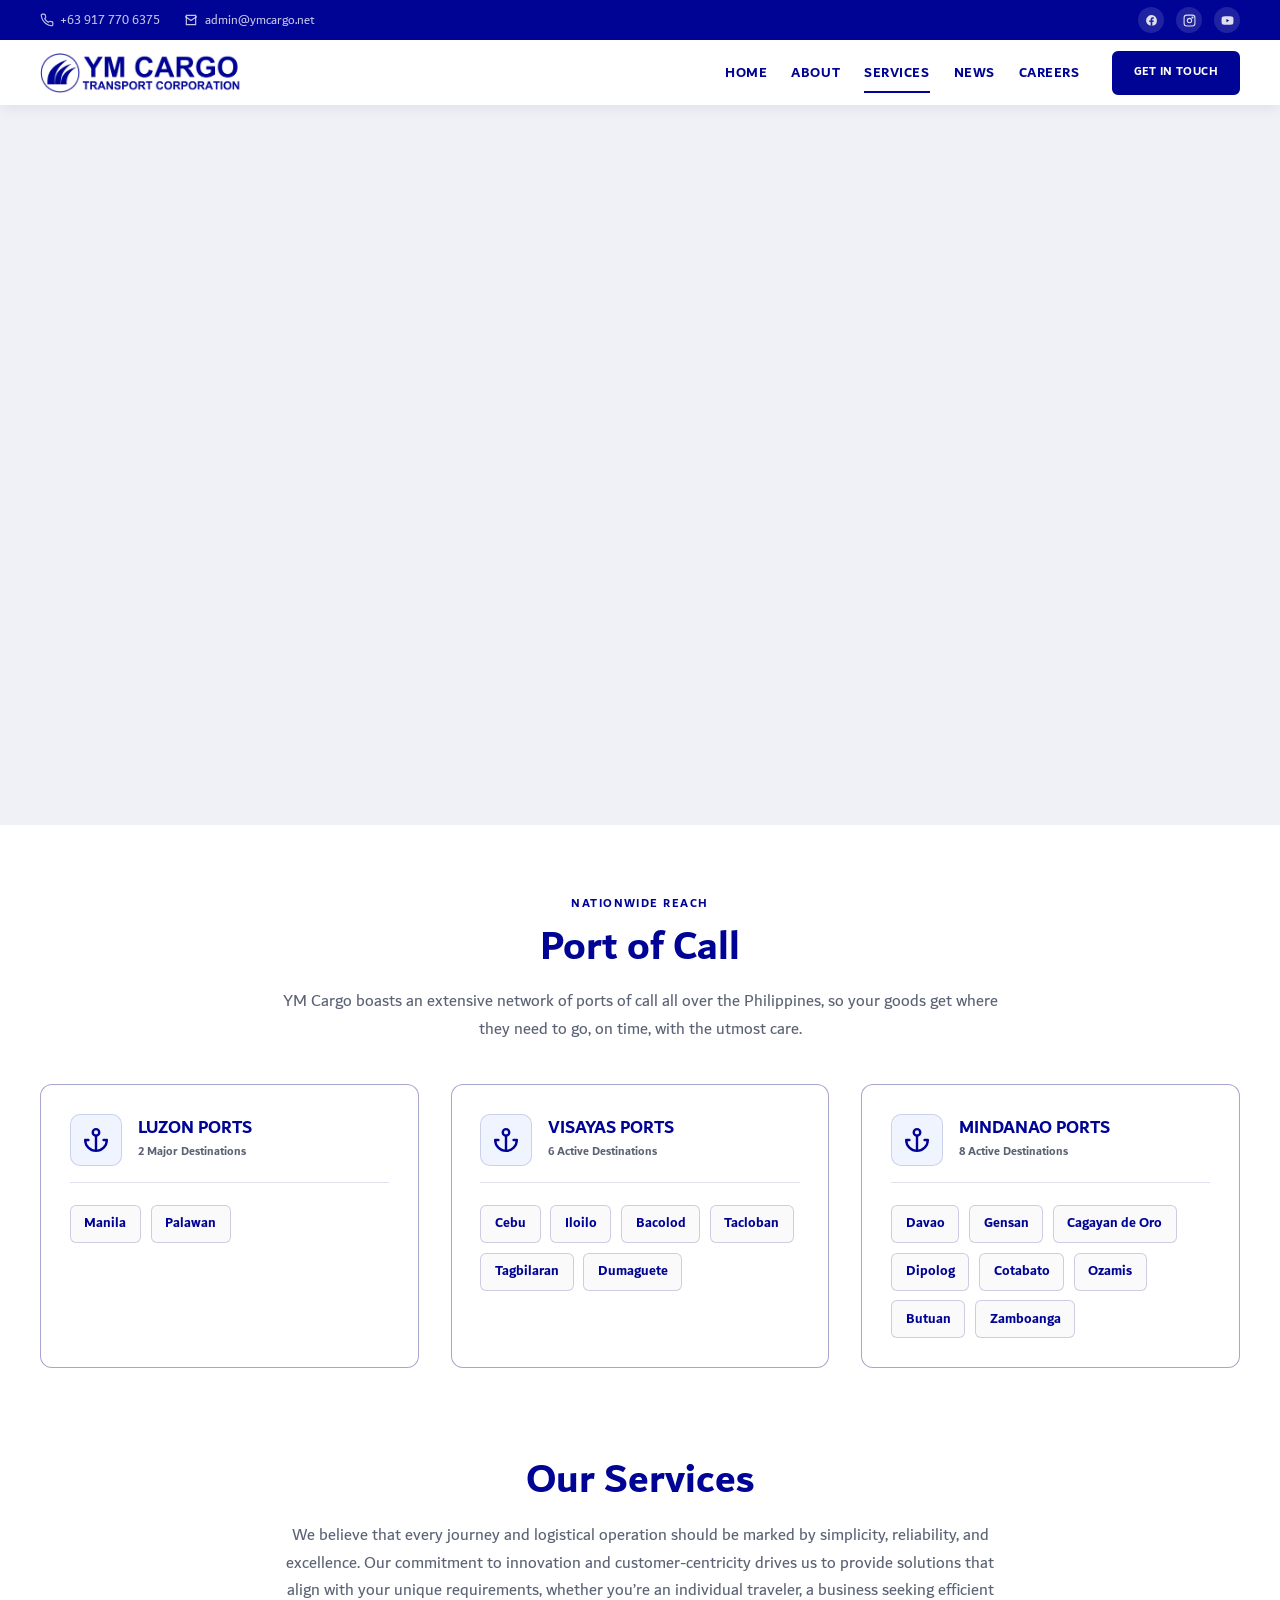
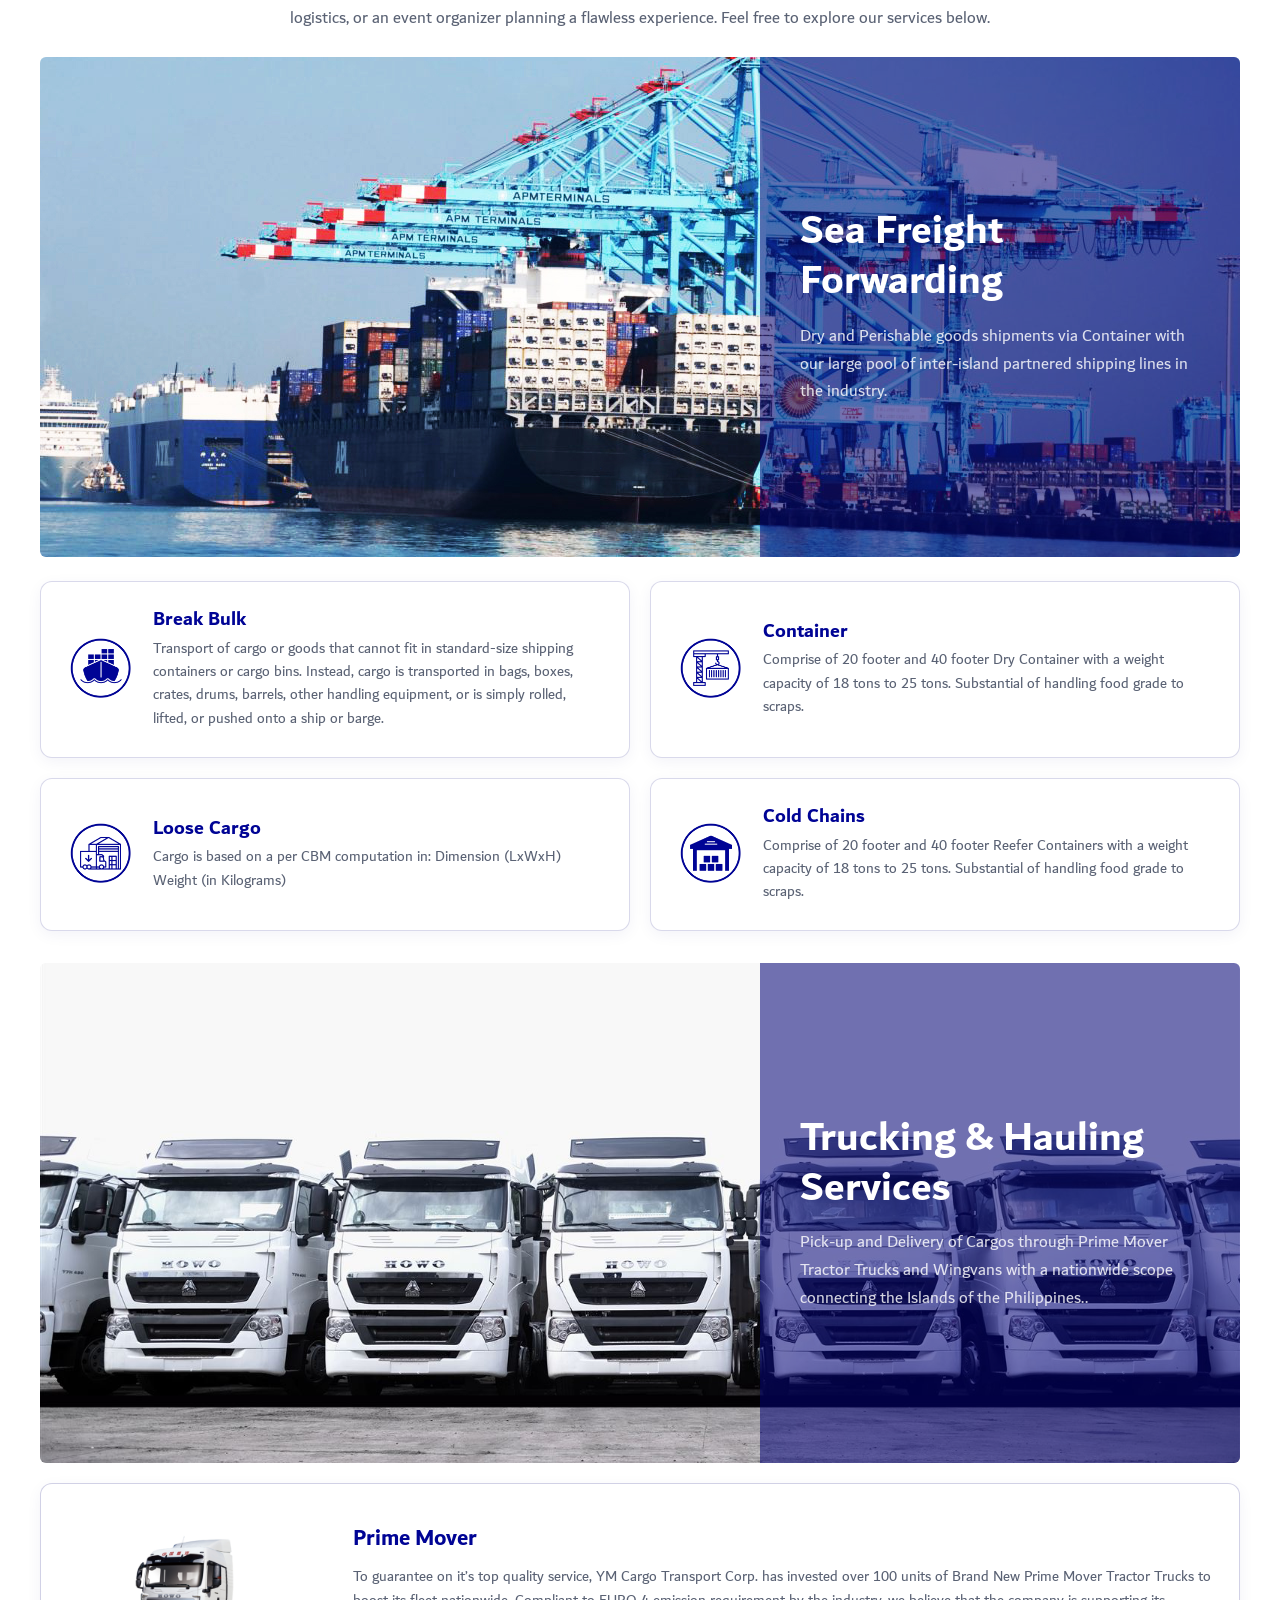
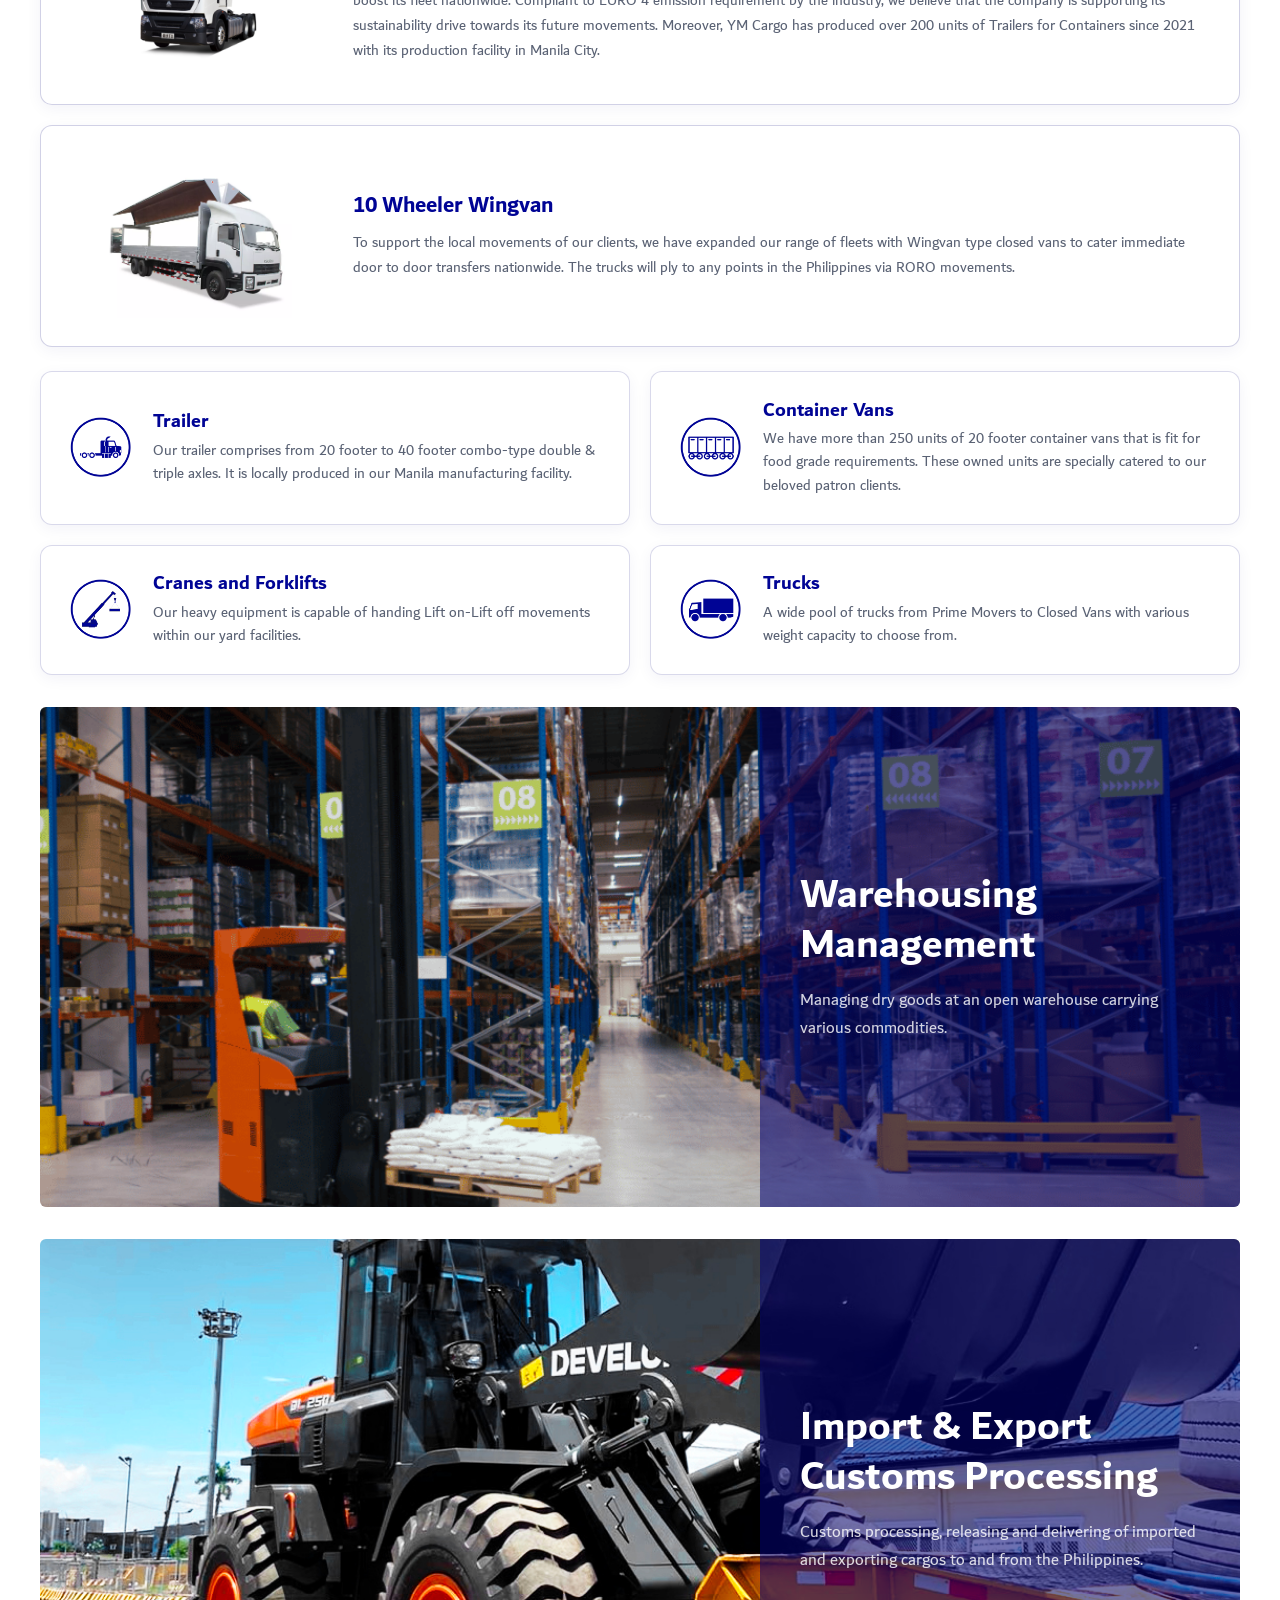
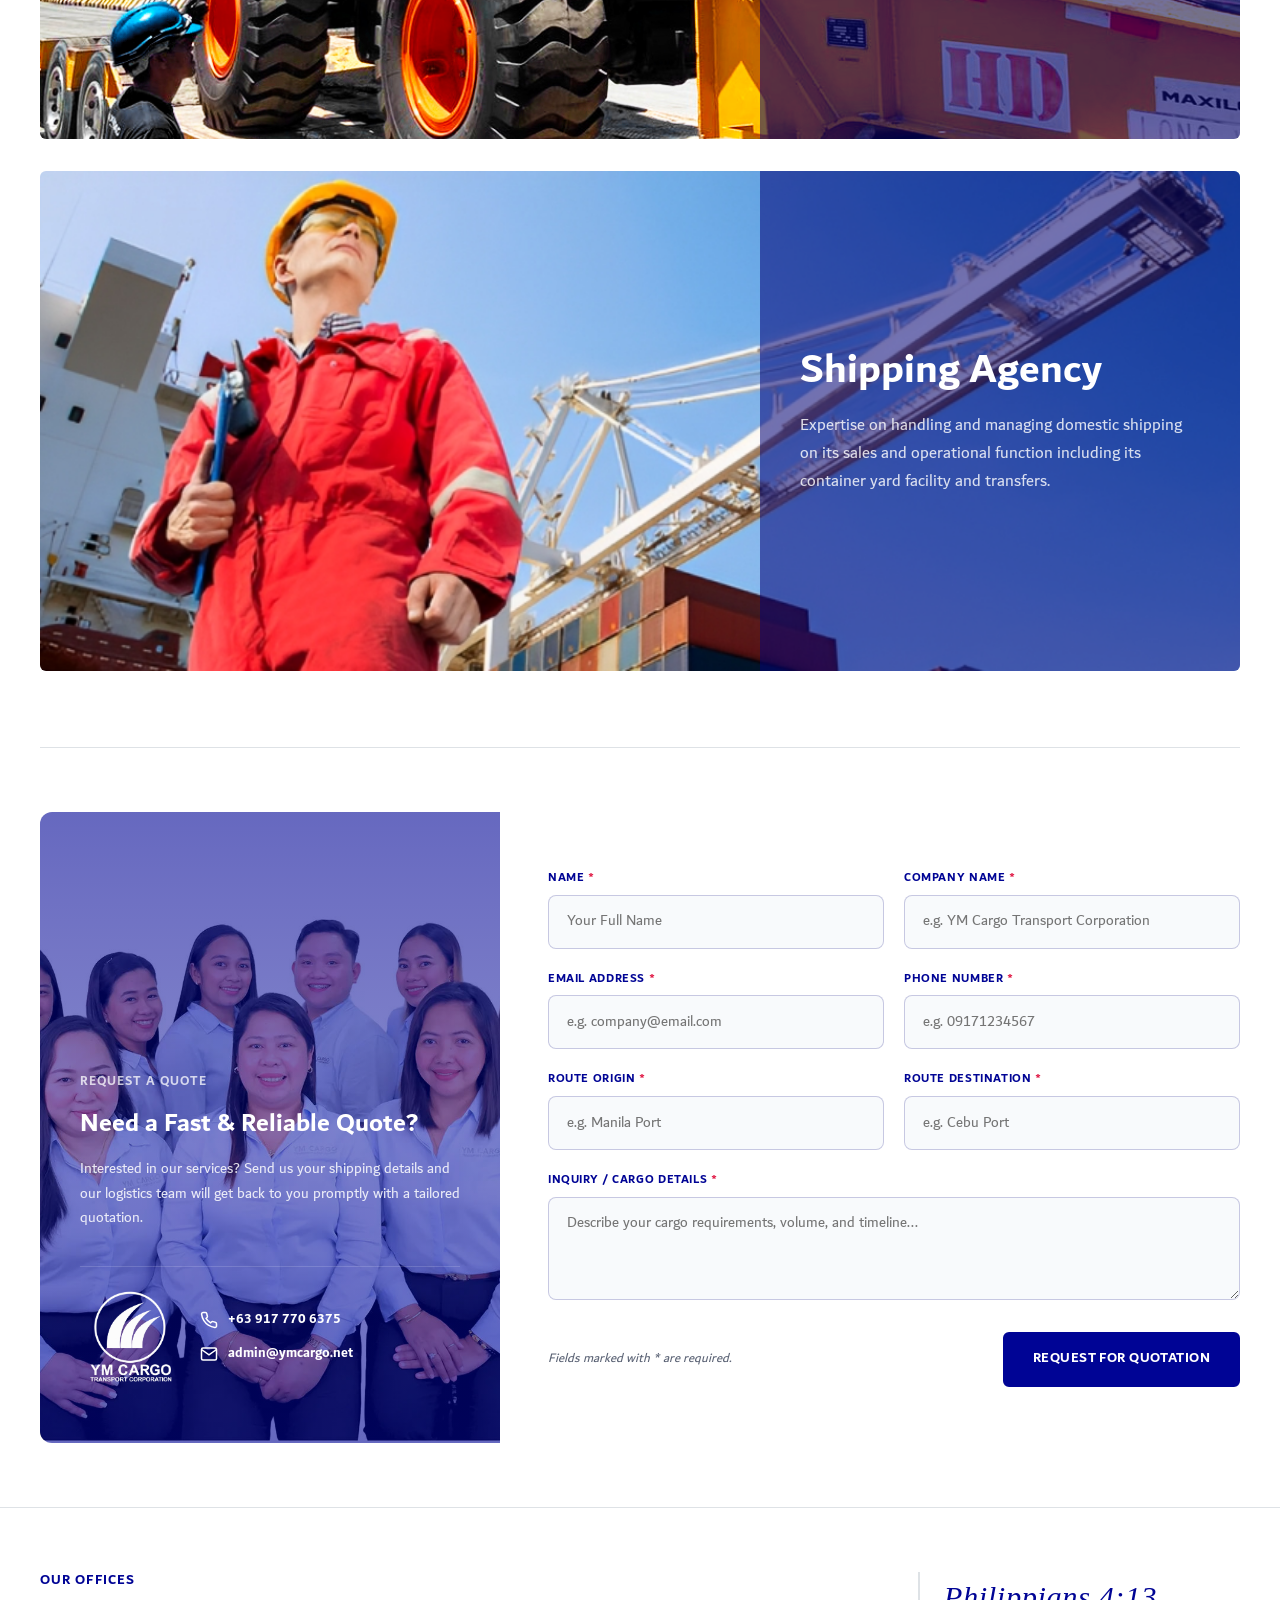
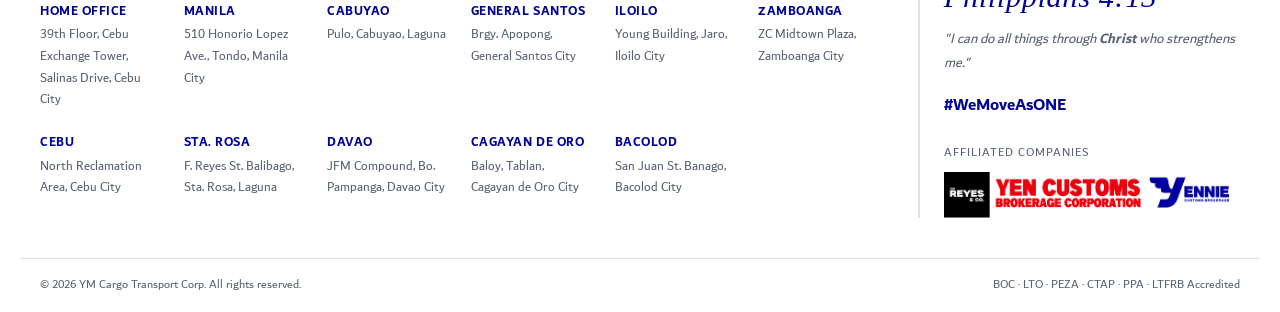
<file: services.html>
<!DOCTYPE html>
<html lang="en">

<head>
    <meta charset="UTF-8">
    <meta name="viewport" content="width=device-width, initial-scale=1.0">
    <title>Services | YM Cargo Transport Corp.</title>
    <meta name="description"
        content="Sea freight forwarding, trucking and hauling, warehousing, import & export customs processing, and shipping agency services nationwide.">
    <link rel="icon" href="assets/img/favicon.png" type="image/png">
    <link rel="stylesheet" href="assets/css/fonts.css">
    <link rel="stylesheet" href="assets/css/style.css">
</head>

<body id="top">

    <!-- ==========================================================================
     TEMPLATE 3 - SERVICE CATALOG / DETAIL PAGE
     Compact hero, tag cloud, sticky anchor sub-nav, alternating detail
     sections with feature sub-cards, closing CTA banner. Reusable for any
     "catalog of things" page (services, industries, equipment).
     ========================================================================== -->

    <header class="site-header">
        <div class="topbar">
            <div class="container topbar__inner">
                <div class="topbar__contact">
                    <a href="tel:+639177706375">
                        <svg viewBox="0 0 24 24" fill="none" stroke="currentColor" stroke-width="2">
                            <path
                                d="M22 16.92v3a2 2 0 0 1-2.18 2 19.79 19.79 0 0 1-8.63-3.07 19.5 19.5 0 0 1-6-6 19.79 19.79 0 0 1-3.07-8.67A2 2 0 0 1 4.11 2h3a2 2 0 0 1 2 1.72c.12.9.33 1.77.62 2.61a2 2 0 0 1-.45 2.11L8.09 9.91a16 16 0 0 0 6 6l1.47-1.19a2 2 0 0 1 2.11-.45c.84.29 1.71.5 2.61.62A2 2 0 0 1 22 16.92z" />
                        </svg>
                        +63 917 770 6375
                    </a>
                    <a href="mailto:admin@ymcargo.net">
                        <svg viewBox="0 0 24 24" fill="none" stroke="currentColor" stroke-width="2">
                            <path d="M4 4h16v16H4z" />
                            <path d="m22 6-10 7L2 6" />
                        </svg>
                        admin@ymcargo.net
                    </a>
                </div>
                <div class="topbar__social">
                    <a href="https://www.facebook.com/YMCargoPH" aria-label="Facebook" target="_blank"
                        rel="noopener"><svg viewBox="0 0 24 24" fill="currentColor">
                            <path
                                d="M22 12a10 10 0 1 0-11.6 9.88v-6.99H7.9V12h2.5V9.8c0-2.47 1.47-3.84 3.72-3.84 1.08 0 2.2.19 2.2.19v2.43h-1.24c-1.22 0-1.6.76-1.6 1.54V12h2.72l-.44 2.89h-2.28v6.99A10 10 0 0 0 22 12z" />
                        </svg></a>
                    <a href="https://www.instagram.com/ymcargoph" aria-label="Instagram" target="_blank"
                        rel="noopener"><svg viewBox="0 0 24 24" fill="none" stroke="currentColor" stroke-width="2">
                            <rect x="2" y="2" width="20" height="20" rx="5" />
                            <circle cx="12" cy="12" r="4" />
                            <circle cx="17.5" cy="6.5" r="1" />
                        </svg></a>
                    <a href="https://www.youtube.com/@YMCargoPH" aria-label="YouTube" target="_blank"
                        rel="noopener"><svg viewBox="0 0 24 24" fill="currentColor">
                            <path
                                d="M23 12s0-3.6-.46-5.32a3 3 0 0 0-2.1-2.11C18.65 4 12 4 12 4s-6.65 0-8.44.57a3 3 0 0 0-2.1 2.1C1 8.4 1 12 1 12s0 3.6.46 5.32a3 3 0 0 0 2.1 2.11C5.35 20 12 20 12 20s6.65 0 8.44-.57a3 3 0 0 0 2.1-2.1C23 15.6 23 12 23 12z" />
                            <path d="m10 9 5 3-5 3z" fill="#020277" />
                        </svg></a>
                </div>
            </div>
        </div>

        <nav class="navbar">
            <div class="container navbar__inner">
                <a href="index.html" class="navbar__brand">
                    <img src="assets/img/logo.png" alt="YM Cargo Transport Corp.">
                </a>
                <button class="navbar__toggle" id="navToggle" aria-label="Toggle navigation" aria-expanded="false"
                    aria-controls="navMenu">
                    <span></span><span></span><span></span>
                </button>
                <ul class="navbar__menu" id="navMenu">
                    <li class="navbar__close">
                        <button type="button" id="navClose" aria-label="Close navigation">
                            <svg viewBox="0 0 24 24" fill="none" stroke="currentColor" stroke-width="2.4">
                                <path d="M6 6l12 12M18 6 6 18" />
                            </svg>
                        </button>
                    </li>
                    <li><a href="index.html">Home</a></li>
                    <li><a href="about.html">About</a></li>
                    <li><a href="services.html" class="is-active">Services</a></li>
                    <li><a href="news.html">News</a></li>
                    <li><a href="careers.html">Careers</a></li>
                    <li class="navbar__cta"><a href="contact.html" class="btn btn--sm">Get In Touch</a></li>
                </ul>
            </div>
        </nav>
        <div class="nav-scrim" id="navScrim"></div>
    </header>

    <main>

        <!-- Hero (video banner) -->
        <section class="hero hero--video" style="padding:0; overflow:hidden;">
            <div class="video-wrap" style="position:relative; width:100%; padding-bottom:56.25%; height:0;">
                <iframe style="position:absolute; top:0; left:0; width:100%; height:100%; border:0;"
                    src="https://www.youtube-nocookie.com/embed/Y-1c1zq6foI?si=rrnmoYKtp1eGnfbL&autoplay=1&mute=1&rel=0&modestbranding=1"
                    title="YM Cargo - Services Video"
                    allow="accelerometer; autoplay; clipboard-write; encrypted-media; gyroscope; picture-in-picture; web-share"
                    allowfullscreen></iframe>
            </div>
        </section>

        <!-- Ports of call -->
        <section class="section">
            <div class="container">
                <div class="section__head reveal">
                    <span class="section__kicker">Nationwide Reach</span>
                    <h2>Port of Call</h2>
                    <p>YM Cargo boasts an extensive network of ports of call all over the Philippines, so your goods get
                        where they need to go, on time, with the utmost care.</p>
                </div>
                <div class="port-region-grid reveal">
                    <!-- Luzon Card -->
                    <div class="port-region-card">
                        <div class="port-region-header">
                            <div class="port-region-icon">
                                <svg viewBox="0 0 24 24" width="26" height="26" fill="none" stroke="currentColor"
                                    stroke-width="2.2" stroke-linecap="round" stroke-linejoin="round">
                                    <circle cx="12" cy="5" r="3" />
                                    <line x1="12" y1="8" x2="12" y2="21" />
                                    <path d="M5 12H2a10 10 0 0 0 20 0h-3" />
                                </svg>
                            </div>
                            <div>
                                <h3>LUZON PORTS</h3>
                                <span class="port-count-tag">2 Major Destinations</span>
                            </div>
                        </div>
                        <div class="port-list-chips">
                            <span class="port-chip">Manila</span>
                            <span class="port-chip">Palawan</span>
                        </div>
                    </div>

                    <!-- Visayas Card -->
                    <div class="port-region-card">
                        <div class="port-region-header">
                            <div class="port-region-icon">
                                <svg viewBox="0 0 24 24" width="26" height="26" fill="none" stroke="currentColor"
                                    stroke-width="2.2" stroke-linecap="round" stroke-linejoin="round">
                                    <circle cx="12" cy="5" r="3" />
                                    <line x1="12" y1="8" x2="12" y2="21" />
                                    <path d="M5 12H2a10 10 0 0 0 20 0h-3" />
                                </svg>
                            </div>
                            <div>
                                <h3>VISAYAS PORTS</h3>
                                <span class="port-count-tag">6 Active Destinations</span>
                            </div>
                        </div>
                        <div class="port-list-chips">
                            <span class="port-chip">Cebu</span>
                            <span class="port-chip">Iloilo</span>
                            <span class="port-chip">Bacolod</span>
                            <span class="port-chip">Tacloban</span>
                            <span class="port-chip">Tagbilaran</span>
                            <span class="port-chip">Dumaguete</span>
                        </div>
                    </div>

                    <!-- Mindanao Card -->
                    <div class="port-region-card">
                        <div class="port-region-header">
                            <div class="port-region-icon">
                                <svg viewBox="0 0 24 24" width="26" height="26" fill="none" stroke="currentColor"
                                    stroke-width="2.2" stroke-linecap="round" stroke-linejoin="round">
                                    <circle cx="12" cy="5" r="3" />
                                    <line x1="12" y1="8" x2="12" y2="21" />
                                    <path d="M5 12H2a10 10 0 0 0 20 0h-3" />
                                </svg>
                            </div>
                            <div>
                                <h3>MINDANAO PORTS</h3>
                                <span class="port-count-tag">8 Active Destinations</span>
                            </div>
                        </div>
                        <div class="port-list-chips">
                            <span class="port-chip">Davao</span>
                            <span class="port-chip">Gensan</span>
                            <span class="port-chip">Cagayan de Oro</span>
                            <span class="port-chip">Dipolog</span>
                            <span class="port-chip">Cotabato</span>
                            <span class="port-chip">Ozamis</span>
                            <span class="port-chip">Butuan</span>
                            <span class="port-chip">Zamboanga</span>
                        </div>
                    </div>
                </div>
            </div>
        </section>

        <!-- Sea Freight Forwarding & Core Services -->
        <section class="service-detail" id="sea-freight" style="padding-top: 1.5rem;">
            <div class="container">
                <div class="section__head reveal" style="margin-bottom: 1.5rem;">
                    <!-- <span class="section__kicker">Tailored Solutions</span> -->
                    <h2>Our Services</h2>
                    <p>We believe that every journey and logistical operation should be marked by simplicity,
                        reliability, and excellence. Our commitment to innovation and customer-centricity drives us to
                        provide solutions that align with your unique requirements, whether you’re an individual
                        traveler, a business seeking efficient logistics, or an event organizer planning a flawless
                        experience. Feel free to explore our services below.</p>
                </div>
                <div class="feature-banner reveal">
                    <img class="feature-banner__bg" src="assets/img/sea_freight.jpg"
                        alt="Sea freight forwarding container operations">
                    <div class="feature-banner__panel">
                        <h2>Sea Freight Forwarding</h2>
                        <p>Dry and Perishable goods shipments via Container with our large pool of inter-island
                            partnered shipping lines in the industry.</p>
                    </div>
                </div>
                <div class="trucking-grid-container reveal">
                    <div class="trucking-grid-card">
                        <img src="assets/img/icons/break_bulk.png" alt="Break bulk icon">
                        <div>
                            <h4>Break Bulk</h4>
                            <p>Transport of cargo or goods that cannot fit in standard-size shipping containers or cargo
                                bins. Instead, cargo is transported in bags, boxes, crates, drums, barrels, other
                                handling equipment, or is simply rolled, lifted, or pushed onto a ship or barge.</p>
                        </div>
                    </div>

                    <div class="trucking-grid-card">
                        <img src="assets/img/icons/container.png" alt="Container icon">
                        <div>
                            <h4>Container</h4>
                            <p>Comprise of 20 footer and 40 footer Dry Container with a weight capacity of 18 tons to 25
                                tons. Substantial of handling food grade to scraps.</p>
                        </div>
                    </div>

                    <div class="trucking-grid-card">
                        <img src="assets/img/icons/loose_cargo.png" alt="Loose cargo icon">
                        <div>
                            <h4>Loose Cargo</h4>
                            <p>Cargo is based on a per CBM computation in: Dimension (LxWxH) Weight (in Kilograms)</p>
                        </div>
                    </div>

                    <div class="trucking-grid-card">
                        <img src="assets/img/icons/cold_chains.png" alt="Cold chains icon">
                        <div>
                            <h4>Cold Chains</h4>
                            <p>Comprise of 20 footer and 40 footer Reefer Containers with a weight capacity of 18 tons
                                to 25 tons. Substantial of handling food grade to scraps.</p>
                        </div>
                    </div>
                </div>
            </div>
        </section>

        <!-- Trucking & Hauling -->
        <section class="service-detail" id="trucking">
            <div class="container">
                <div class="feature-banner reveal">
                    <img class="feature-banner__bg" src="assets/img/trucking_update.jpg"
                        alt="YM Cargo prime mover trucks">
                    <div class="feature-banner__panel">
                        <h2>Trucking &amp; Hauling Services</h2>
                        <p>Pick-up and Delivery of Cargos through Prime Mover Tractor Trucks and Wingvans with a
                            nationwide scope connecting the Islands of the Philippines..</p>
                    </div>
                </div>
                <!-- Featured Hero Cards: Prime Mover & 10 Wheeler Wingvan -->
                <div class="trucking-featured-list">
                    <div class="trucking-featured-card reveal">
                        <div class="trucking-card-img">
                            <img src="assets/img/icons/prime_mover_service.png" alt="Prime Mover Truck">
                        </div>
                        <div class="trucking-card-content">
                            <h3>Prime Mover</h3>
                            <p>To guarantee on it’s top quality service, YM Cargo Transport Corp. has invested over 100
                                units of Brand New Prime Mover Tractor Trucks to boost its fleet nationwide. Compliant
                                to EURO 4 emission requirement by the industry, we believe that the company is
                                supporting its sustainability drive towards its future movements. Moreover, YM Cargo has
                                produced over 200 units of Trailers for Containers since 2021 with its production
                                facility in Manila City.</p>
                        </div>
                    </div>

                    <div class="trucking-featured-card reveal">
                        <div class="trucking-card-img">
                            <img src="assets/img/wingvan_service.jpg" alt="10 Wheeler Wingvan">
                        </div>
                        <div class="trucking-card-content">
                            <h3>10 Wheeler Wingvan</h3>
                            <p>To support the local movements of our clients, we have expanded our range of fleets with
                                Wingvan type closed vans to cater immediate door to door transfers nationwide. The
                                trucks will ply to any points in the Philippines via RORO movements.</p>
                        </div>
                    </div>
                </div>

                <!-- 2x2 Grid: Trailer, Container Vans, Cranes & Forklifts, Trucks -->
                <div class="trucking-grid-container reveal">
                    <div class="trucking-grid-card">
                        <img src="assets/img/icons/trailers.png" alt="Trailer icon">
                        <div>
                            <h4>Trailer</h4>
                            <p>Our trailer comprises from 20 footer to 40 footer combo-type double & triple axles. It is
                                locally produced in our Manila manufacturing facility.</p>
                        </div>
                    </div>

                    <div class="trucking-grid-card">
                        <img src="assets/img/icons/container_van.png" alt="Container Vans icon">
                        <div>
                            <h4>Container Vans</h4>
                            <p>We have more than 250 units of 20 footer container vans that is fit for food grade
                                requirements. These owned units are specially catered to our beloved patron clients.</p>
                        </div>
                    </div>

                    <div class="trucking-grid-card">
                        <img src="assets/img/icons/cranes_forklifts.png" alt="Cranes and Forklifts icon">
                        <div>
                            <h4>Cranes and Forklifts</h4>
                            <p>Our heavy equipment is capable of handing Lift on-Lift off movements within our yard
                                facilities.</p>
                        </div>
                    </div>

                    <div class="trucking-grid-card">
                        <img src="assets/img/icons/trucks.png" alt="Trucks icon">
                        <div>
                            <h4>Trucks</h4>
                            <p>A wide pool of trucks from Prime Movers to Closed Vans with various weight capacity to
                                choose from.</p>
                        </div>
                    </div>
                </div>
            </div>
        </section>

        <!-- Warehousing -->
        <section class="service-detail" id="warehousing">
            <div class="container">
                <div class="feature-banner reveal">
                    <img class="feature-banner__bg" src="assets/img/warehousing2.png"
                        alt="Warehousing management facility">
                    <div class="feature-banner__panel">
                        <h2>Warehousing Management</h2>
                        <p>Managing dry goods at an open warehouse carrying various commodities.</p>
                    </div>
                </div>
                <!-- <div class="trucking-grid-container reveal">
                    <div class="trucking-grid-card">
                        <img src="assets/img/icons/core_1.png" alt="Open & Closed Storage icon">
                        <div>
                            <h4>Open &amp; Closed Storage</h4>
                            <p>Safe, spacious open-yard and covered warehouse facilities accommodating various bulk and
                                packed commodities.</p>
                        </div>
                    </div>

                    <div class="trucking-grid-card">
                        <img src="assets/img/icons/risk_management.png" alt="Inventory & Security icon">
                        <div>
                            <h4>Inventory &amp; Security</h4>
                            <p>24/7 CCTV surveillance, strict gate control, and real-time inventory management for total
                                peace of mind.</p>
                        </div>
                    </div>

                    <div class="trucking-grid-card">
                        <img src="assets/img/icons/supply_chain.png" alt="Cross-Docking icon">
                        <div>
                            <h4>Cross-Docking &amp; Transfers</h4>
                            <p>Efficient transfer operations minimizing storage time and seamlessly routing cargo to
                                onward transit.</p>
                        </div>
                    </div>

                    <div class="trucking-grid-card">
                        <img src="assets/img/icons/cranes_forklifts.png" alt="Heavy Equipment icon">
                        <div>
                            <h4>Heavy Equipment &amp; Handling</h4>
                            <p>On-site forklifts and heavy equipment ensuring smooth loading, unloading, and stacking
                                operations.</p>
                        </div>
                    </div>
                </div> -->
            </div>
        </section>

        <!-- Import & Export Customs Processing -->
        <section class="service-detail" id="customs">
            <div class="container">
                <div class="feature-banner reveal">
                    <img class="feature-banner__bg" src="assets/img/import_export.jpg"
                        alt="Import and export customs processing">
                    <div class="feature-banner__panel">
                        <h2>Import &amp; Export Customs Processing</h2>
                        <p>Customs processing, releasing and delivering of imported and exporting cargos to and from the
                            Philippines.</p>
                    </div>
                </div>
                <!-- <div class="trucking-grid-container reveal">
                    <div class="trucking-grid-card">
                        <img src="assets/img/icons/operational_excellence.png" alt="Accredited Brokerage icon">
                        <div>
                            <h4>Accredited Brokerage</h4>
                            <p>Licensed customs brokers managing fast clearance and full regulatory compliance with the
                                Bureau of Customs (BOC).</p>
                        </div>
                    </div>

                    <div class="trucking-grid-card">
                        <img src="assets/img/icons/core_3.png" alt="Document Processing icon">
                        <div>
                            <h4>Document Processing &amp; Permits</h4>
                            <p>Complete assistance for import/export permits, PEZA compliance, certificates of origin,
                                and tax clearances.</p>
                        </div>
                    </div>

                    <div class="trucking-grid-card">
                        <img src="assets/img/icons/global_network.png" alt="Port Clearance icon">
                        <div>
                            <h4>Port Clearance &amp; Releasing</h4>
                            <p>Swift processing at major international sea ports ensuring minimal dwell time and zero
                                demurrage delays.</p>
                        </div>
                    </div>

                    <div class="trucking-grid-card">
                        <img src="assets/img/icons/trucks.png" alt="End-to-End Delivery icon">
                        <div>
                            <h4>End-to-End Delivery</h4>
                            <p>Direct container hauling and door-to-door delivery from port to destination after customs
                                release.</p>
                        </div>
                    </div>
                </div> -->
            </div>
        </section>

        <!-- Shipping Agency -->
        <section class="service-detail" id="shipping-agency">
            <div class="container">
                <div class="feature-banner reveal">
                    <img class="feature-banner__bg" src="assets/img/shipping_agency.jpg"
                        alt="Shipping agency operations">
                    <div class="feature-banner__panel">
                        <h2>Shipping Agency</h2>
                        <p>Expertise on handling and managing domestic shipping on its sales and operational function
                            including its container yard facility and transfers.</p>
                    </div>
                </div>
                <!-- <div class="trucking-grid-container reveal">
                    <div class="trucking-grid-card">
                        <img src="assets/img/icons/core_4.png" alt="Domestic Vessel Management icon">
                        <div>
                            <h4>Domestic Vessel Management</h4>
                            <p>Comprehensive agency services managing sales, port operations, and vessel husbanding for
                                domestic lines.</p>
                        </div>
                    </div>

                    <div class="trucking-grid-card">
                        <img src="assets/img/icons/container_van.png" alt="Container Yard Facilities icon">
                        <div>
                            <h4>Container Yard Facilities</h4>
                            <p>Dedicated container yards offering storage, maintenance, inspection, and vessel transfer
                                services.</p>
                        </div>
                    </div>

                    <div class="trucking-grid-card">
                        <img src="assets/img/icons/core_5.png" alt="Port Operations icon">
                        <div>
                            <h4>Port Operations &amp; Transfers</h4>
                            <p>Expert coordination of berth space, vessel loading/unloading, harbor transfers, and
                                marine logistics.</p>
                        </div>
                    </div>

                    <div class="trucking-grid-card">
                        <img src="assets/img/icons/customer_centric.png" alt="Client Representation icon">
                        <div>
                            <h4>Client Representation</h4>
                            <p>Strategic commercial representation driving booking volume and handling cargo
                                documentation seamlessly.</p>
                        </div>
                    </div>
                </div> -->
            </div>
        </section>

        <!-- Quote request (Option 1: Modern White Card Layout) -->
        <section class="section" style="background: #ffffff; padding-block: 4rem;">
            <div class="container">
                <div class="quote-card-modern reveal">
                    <div class="quote-card-split">
                        <!-- Left Info Panel -->
                        <div class="quote-card-left">
                            <div class="contact-panel-intro">
                                <span class="quote-badge-tag">REQUEST A QUOTE</span>
                                <h3>Need a Fast &amp; Reliable Quote?</h3>
                                <p>Interested in our services? Send us your shipping details and our logistics team will
                                    get back to you promptly with a tailored quotation.</p>
                            </div>

                            <div class="quote-contact-info quote-contact-info--invert">
                                <img src="assets/img/YM_LOGO_NEW_WHITE.png" alt="YM Cargo Transport Corp."
                                    class="quote-logo-img">
                                <div class="quote-contact-details">
                                    <div class="quote-info-item">
                                        <svg viewBox="0 0 24 24" width="18" height="18" fill="none"
                                            stroke="currentColor" stroke-width="2">
                                            <path
                                                d="M22 16.92v3a2 2 0 0 1-2.18 2 19.79 19.79 0 0 1-8.63-3.07 19.5 19.5 0 0 1-6-6 19.79 19.79 0 0 1-3.07-8.67A2 2 0 0 1 4.11 2h3a2 2 0 0 1 2 1.72 12.84 12.84 0 0 0 .7 2.81 2 2 0 0 1-.45 2.11L8.09 9.91a16 16 0 0 0 6 6l1.27-1.27a2 2 0 0 1 2.11-.45 12.84 12.84 0 0 0 2.81.7A2 2 0 0 1 22 16.92z" />
                                        </svg>
                                        <span>+63 917 770 6375</span>
                                    </div>
                                    <div class="quote-info-item">
                                        <svg viewBox="0 0 24 24" width="18" height="18" fill="none"
                                            stroke="currentColor" stroke-width="2">
                                            <path
                                                d="M4 4h16c1.1 0 2 .9 2 2v12c0 1.1-.9 2-2 2H4c-1.1 0-2-.9-2-2V6c0-1.1.9-2 2-2z" />
                                            <polyline points="22,6 12,13 2,6" />
                                        </svg>
                                        <span>admin@ymcargo.net</span>
                                    </div>
                                </div>
                            </div>
                        </div>

                        <!-- Right Form Panel -->
                        <form class="quote-card-form" data-demo-form novalidate>
                            <div class="quote-form-grid">
                                <div class="quote-field">
                                    <label for="q-name">NAME <span class="req">*</span></label>
                                    <input type="text" id="q-name" name="name" placeholder="Your Full Name" required>
                                </div>
                                <div class="quote-field">
                                    <label for="q-company">COMPANY NAME <span class="req">*</span></label>
                                    <input type="text" id="q-company" name="company"
                                        placeholder="e.g. YM Cargo Transport Corporation" required>
                                </div>
                                <div class="quote-field">
                                    <label for="q-email">EMAIL ADDRESS <span class="req">*</span></label>
                                    <input type="email" id="q-email" name="email" placeholder="e.g. company@email.com"
                                        required>
                                </div>
                                <div class="quote-field">
                                    <label for="q-phone">PHONE NUMBER <span class="req">*</span></label>
                                    <input type="tel" id="q-phone" name="phone" placeholder="e.g. 09171234567" required>
                                </div>
                                <div class="quote-field">
                                    <label for="q-origin">ROUTE ORIGIN <span class="req">*</span></label>
                                    <input type="text" id="q-origin" name="origin" placeholder="e.g. Manila Port"
                                        required>
                                </div>
                                <div class="quote-field">
                                    <label for="q-destination">ROUTE DESTINATION <span class="req">*</span></label>
                                    <input type="text" id="q-destination" name="destination"
                                        placeholder="e.g. Cebu Port" required>
                                </div>
                                <div class="quote-field full-width">
                                    <label for="q-inquiry">INQUIRY / CARGO DETAILS <span class="req">*</span></label>
                                    <textarea id="q-inquiry" name="inquiry" rows="3"
                                        placeholder="Describe your cargo requirements, volume, and timeline..."
                                        required></textarea>
                                </div>
                            </div>
                            <div class="quote-form-footer">
                                <p class="form-note">Fields marked with <span class="req">*</span> are required.</p>
                                <p data-form-status hidden
                                    style="color:var(--color-primary);font-weight:700;font-size:.88rem;"></p>
                                <button type="submit" class="btn quote-btn-submit">Request For Quotation</button>
                            </div>
                        </form>
                    </div>
                </div>
            </div>
        </section>

    </main>

    <!-- ==========================================================================
     SHARED FOOTER
     ========================================================================== -->
    <footer class="site-footer">
        <div class="footer-top">
            <div class="container footer-grid">
                <div class="footer-col">
                    <h3>Our Offices</h3>
                    <div class="offices-grid">
                        <div>
                            <h4>Home Office</h4>
                            <p>39th Floor, Cebu Exchange Tower, Salinas Drive, Cebu City</p>
                        </div>
                        <div>
                            <h4>Cebu</h4>
                            <p>North Reclamation Area, Cebu City</p>
                        </div>
                        <div>
                            <h4>Manila</h4>
                            <p>510 Honorio Lopez Ave., Tondo, Manila City</p>
                        </div>
                        <div>
                            <h4>Sta. Rosa</h4>
                            <p>F. Reyes St. Balibago, Sta. Rosa, Laguna</p>
                        </div>
                        <div>
                            <h4>Cabuyao</h4>
                            <p>Pulo, Cabuyao, Laguna</p>
                        </div>
                        <div>
                            <h4>Davao</h4>
                            <p>JFM Compound, Bo. Pampanga, Davao City</p>
                        </div>
                        <div>
                            <h4>General Santos</h4>
                            <p>Brgy. Apopong, General Santos City</p>
                        </div>
                        <div>
                            <h4>Cagayan de Oro</h4>
                            <p>Baloy, Tablan, Cagayan de Oro City</p>
                        </div>
                        <div>
                            <h4>Iloilo</h4>
                            <p>Young Building, Jaro, Iloilo City</p>
                        </div>
                        <div>
                            <h4>Bacolod</h4>
                            <p>San Juan St. Banago, Bacolod City</p>
                        </div>
                        <div>
                            <h4>Zamboanga</h4>
                            <p>ZC Midtown Plaza, Zamboanga City</p>
                        </div>
                    </div>
                </div>

                <div class="footer-col footer-verse">
                    <p class="verse-ref">Philippians 4:13</p>
                    <p class="verse-text">"I can do all things through <strong>Christ</strong> who strengthens me."</p>
                    <p style="margin-top:1rem;font-weight:700;color:var(--color-primary);">#WeMoveAsONE</p>
                    <div class="footer-affiliates-inline">
                        <span>Affiliated Companies</span>
                        <img src="assets/img/affiliated_companies.webp"
                            alt="Affiliated companies logos: The Reyes & Co., Yen Customs Brokerage Corporation, Yennie Customs Brokerage">
                    </div>
                </div>
            </div>
        </div>

        <div class="footer-bottom">
            <div class="container">
                <p>&copy; 2026 YM Cargo Transport Corp. All rights reserved.</p>
                <p>BOC · LTO · PEZA · CTAP · PPA · LTFRB Accredited</p>
            </div>
        </div>
    </footer>

    <a href="#top" class="back-to-top" aria-label="Back to top">
        <svg viewBox="0 0 24 24" fill="none" stroke="currentColor" stroke-width="2.4">
            <path d="M12 19V5M5 12l7-7 7 7" />
        </svg>
    </a>

    <script src="assets/js/main.js"></script>
</body>

</html>
</file>
<file: assets/css/fonts.css>
/* ==========================================================================
   YM Cargo Transport Corp. - Brand Typeface
   Primary typeface: Dubai (Microsoft/Government of Dubai family)
   ==========================================================================
   Licensed font files bundled at:
     assets/fonts/Dubai-Light.woff2    (converted from assets/fonts/dubai/Dubai-Light.ttf)
     assets/fonts/Dubai-Regular.woff2  (converted from assets/fonts/dubai/Dubai-Regular.ttf)
     assets/fonts/Dubai-Medium.woff2   (converted from assets/fonts/dubai/Dubai-Medium.ttf)
     assets/fonts/Dubai-Bold.woff2     (converted from assets/fonts/dubai/Dubai-Bold.ttf)

   Each @font-face loads the compressed .woff2 first and falls back to the
   original .ttf if a browser can't parse it. Headings and body text
   (--font-brand in style.css) pick this up automatically across every page.
   ========================================================================== */

@font-face {
    font-family: "Dubai";
    src: url("../fonts/Dubai-Light.woff2") format("woff2"),
        url("../fonts/dubai/Dubai-Light.ttf") format("truetype");
    font-weight: 300;
    font-style: normal;
    font-display: swap;
}

@font-face {
    font-family: "Dubai";
    src: url("../fonts/Dubai-Regular.woff2") format("woff2"),
        url("../fonts/dubai/Dubai-Regular.ttf") format("truetype");
    font-weight: 400;
    font-style: normal;
    font-display: swap;
}

@font-face {
    font-family: "Dubai";
    src: url("../fonts/Dubai-Medium.woff2") format("woff2"),
        url("../fonts/dubai/Dubai-Medium.ttf") format("truetype");
    font-weight: 500;
    font-style: normal;
    font-display: swap;
}

@font-face {
    font-family: "Dubai";
    src: url("../fonts/Dubai-Bold.woff2") format("woff2"),
        url("../fonts/dubai/Dubai-Bold.ttf") format("truetype");
    font-weight: 700;
    font-style: normal;
    font-display: swap;
}

@font-face {
    font-family: "Amsterdam Two";
    src: url("../fonts/amsterdam-two.ttf") format("truetype");
    font-weight: normal;
    font-style: normal;
    font-display: swap;
}

.amsterdam-two {
    font-family: "Amsterdam Two", "Great Vibes", "Dancing Script", cursive, sans-serif !important;
}
</file>
<file: assets/css/style.css>
/* ==========================================================================
   YM Cargo Transport Corp. - Website Layout Templates
   Design system + shared components for all pages.
   Author note: vanilla CSS, mobile-first, no framework dependency.
   ========================================================================== */

/* --------------------------------------------------------------------------
   1. Design tokens
   -------------------------------------------------------------------------- */
:root {
    /* Brand colors, deliberately just navy + white. No gold/blue/teal
       accents: --ym-navy-deep is only a darker tint of the same primary
       navy (used for the footer and date badges), not a second hue. */
    --ym-navy: #000495;
    /* primary brand navy, headings, nav, buttons, links, all accents */
    --ym-navy-deep: #000495;
    /* deepest navy tint, badges, footer */
    --ym-ink: #0b2e60;
    /* body copy on light backgrounds */
    --ym-gray-50: #f6f6f6;
    --ym-gray-100: #eef1f6;
    --ym-gray-300: #dee2e6;
    --ym-gray-500: #6c757d;
    --ym-white: #ffffff;

    /* Semantic aliases */
    --color-primary: var(--ym-navy);
    --color-primary-deep: var(--ym-navy-deep);
    --color-text: #1c2333;
    --color-text-muted: #5a6274;
    --color-surface: var(--ym-white);
    --color-surface-alt: var(--ym-gray-50);
    --color-border: var(--ym-gray-300);

    /* Typography */
    --font-brand: "Dubai", "Segoe UI", Tahoma, Geneva, Verdana, sans-serif;
    --step--1: clamp(0.83rem, 0.8rem + 0.15vw, 0.9rem);
    --step-0: clamp(1rem, 0.96rem + 0.2vw, 1.05rem);
    --step-1: clamp(1.2rem, 1.1rem + 0.5vw, 1.35rem);
    --step-2: clamp(1.5rem, 1.3rem + 1vw, 1.9rem);
    --step-3: clamp(1.9rem, 1.5rem + 1.8vw, 2.6rem);
    --step-4: clamp(2.3rem, 1.7rem + 2.8vw, 3.4rem);

    /* Spacing scale */
    --space-1: 0.25rem;
    --space-2: 0.5rem;
    --space-3: 1rem;
    --space-4: 1.5rem;
    --space-5: 2.5rem;
    --space-6: 4rem;
    --space-7: 6rem;

    /* Layout */
    --container-max: 1240px;
    --container-pad: 1.25rem;
    --radius-sm: 6px;
    --radius-md: 12px;
    --radius-lg: 20px;
    --shadow-sm: 0 2px 8px rgba(2, 2, 119, 0.08);
    --shadow-md: 0 10px 30px rgba(2, 2, 119, 0.12);
    --shadow-lg: 0 20px 50px rgba(2, 2, 119, 0.18);
    --header-h: 108px;
}

/* --------------------------------------------------------------------------
   2. Reset & base
   -------------------------------------------------------------------------- */
*,
*::before,
*::after {
    box-sizing: border-box;
}

html {
    scroll-behavior: smooth;
    scroll-padding-top: var(--header-h);
}

body,
h1,
h2,
h3,
h4,
h5,
h6,
p,
ul,
ol,
figure {
    margin: 0;
}

ul,
ol {
    padding: 0;
    list-style: none;
}

img {
    max-width: 100%;
    display: block;
}

a {
    color: inherit;
    text-decoration: none;
}

button {
    font: inherit;
    cursor: pointer;
}

input,
textarea,
select {
    font: inherit;
}

body {
    font-family: var(--font-brand);
    color: var(--color-text);
    background: var(--color-surface);
    font-size: var(--step-0);
    line-height: 1.65;
    -webkit-font-smoothing: antialiased;
    overflow-x: hidden;
}

h1,
h2,
h3,
h4,
h5,
h6 {
    font-family: var(--font-brand);
    font-weight: 700;
    color: var(--color-primary);
    line-height: 1.2;
}

h1 {
    font-size: var(--step-4);
}

h2 {
    font-size: var(--step-3);
}

h3 {
    font-size: var(--step-2);
}

h4 {
    font-size: var(--step-1);
}

p {
    color: var(--color-text-muted);
}

.container {
    width: 100%;
    max-width: var(--container-max);
    margin-inline: auto;
    padding-inline: var(--container-pad);
}

.visually-hidden {
    position: absolute;
    width: 1px;
    height: 1px;
    overflow: hidden;
    clip: rect(0 0 0 0);
    white-space: nowrap;
}

/* Reveal-on-scroll utility (progressive enhancement via main.js) */
.reveal {
    opacity: 0;
    transform: translateY(24px);
    transition: opacity .6s ease, transform .6s ease;
}

.reveal.is-visible {
    opacity: 1;
    transform: none;
}

@media (prefers-reduced-motion: reduce) {
    html {
        scroll-behavior: auto;
    }

    .reveal {
        opacity: 1;
        transform: none;
        transition: none;
    }
}

/* --------------------------------------------------------------------------
   3. Buttons
   -------------------------------------------------------------------------- */
.btn {
    display: inline-flex;
    align-items: center;
    justify-content: center;
    gap: .5rem;
    padding: .85rem 1.75rem;
    border-radius: var(--radius-sm);
    font-weight: 700;
    font-size: var(--step--1);
    letter-spacing: .03em;
    text-transform: uppercase;
    border: 2px solid transparent;
    cursor: pointer;
    transition: transform .2s ease, background .2s ease, color .2s ease, border-color .2s ease, box-shadow .2s ease;
    white-space: nowrap;
}

.btn:hover {
    transform: translateY(-2px);
}

.btn:active {
    transform: translateY(0);
}

.btn--primary {
    background: var(--color-primary);
    color: var(--ym-white);
    box-shadow: var(--shadow-sm);
}

.btn--primary:hover {
    background: var(--ym-navy-deep);
    box-shadow: var(--shadow-md);
}

.btn--outline {
    background: transparent;
    color: var(--color-primary);
    border-color: var(--color-primary);
}

.btn--outline:hover {
    background: var(--ym-navy-deep, #000495);
    color: var(--ym-white);
    border-color: var(--ym-navy-deep, #000495);
    box-shadow: 0 6px 18px rgba(2, 2, 119, 0.18);
}

.btn--invert {
    background: var(--ym-white);
    color: var(--color-primary);
}

.btn--invert:hover {
    background: var(--color-primary);
    color: var(--ym-white);
}

.btn--outline-invert {
    background: transparent;
    color: var(--ym-white);
    border-color: rgba(255, 255, 255, .7);
}

.btn--outline-invert:hover {
    background: var(--ym-white);
    color: var(--color-primary);
}

.btn--sm {
    padding: .6rem 1.25rem;
    font-size: .78rem;
}

.btn--block {
    width: 100%;
    justify-content: center;
}

/* --------------------------------------------------------------------------
   4. Header (shared across all templates)
   -------------------------------------------------------------------------- */
.site-header {
    position: sticky;
    top: 0;
    z-index: 100;
}

.topbar {
    background: var(--ym-navy-deep);
    color: rgba(255, 255, 255, .85);
    font-size: .8rem;
}

.topbar__inner {
    display: flex;
    align-items: center;
    justify-content: space-between;
    gap: var(--space-3);
    padding-block: .45rem;
    flex-wrap: wrap;
}

.topbar__contact {
    display: flex;
    gap: var(--space-4);
    flex-wrap: wrap;
}

.topbar__contact a {
    display: inline-flex;
    align-items: center;
    gap: .4rem;
    opacity: .9;
    transition: opacity .2s;
}

.topbar__contact a:hover {
    opacity: 1;
    color: var(--ym-white);
}

.topbar__contact svg {
    width: 14px;
    height: 14px;
    flex: none;
}

.topbar__social {
    display: flex;
    gap: .75rem;
}

.topbar__social a {
    width: 26px;
    height: 26px;
    display: grid;
    place-items: center;
    border-radius: 50%;
    background: rgba(255, 255, 255, .12);
    transition: background .2s, transform .2s;
}

.topbar__social a:hover {
    background: var(--ym-white);
    color: var(--ym-navy-deep);
    transform: translateY(-2px);
}

.topbar__social svg {
    width: 13px;
    height: 13px;
}

.navbar {
    background: var(--ym-white);
    box-shadow: 0 2px 14px rgba(2, 2, 119, .08);
}

.navbar__inner {
    display: flex;
    align-items: center;
    justify-content: space-between;
    padding-block: .65rem;
    gap: var(--space-3);
}

.navbar__brand {
    display: inline-flex;
    align-items: center;
}

.navbar__brand img {
    height: 40px;
    width: auto;
}

.navbar__menu {
    display: flex;
    align-items: center;
    gap: var(--space-4);
}

/* Close button for the mobile drawer - hidden on desktop where the drawer
   itself doesn't apply. */
.navbar__close {
    display: none;
}

.navbar__menu a:not(.btn) {
    font-weight: 700;
    font-size: .85rem;
    letter-spacing: .04em;
    text-transform: uppercase;
    color: var(--color-primary);
    position: relative;
    padding-block: .5rem;
}

.navbar__menu a:not(.btn)::after {
    content: "";
    position: absolute;
    left: 0;
    right: 100%;
    bottom: 0;
    height: 2px;
    background: var(--color-primary);
    transition: right .25s ease;
}

.navbar__menu a:not(.btn):hover::after,
.navbar__menu a.is-active::after {
    right: 0;
}

.navbar__menu a.is-active {
    color: var(--ym-navy-deep);
}

.navbar__cta {
    margin-left: var(--space-2);
}

.navbar__cta .btn {
    background: var(--ym-navy-deep);
    color: var(--ym-white);
    border-color: var(--ym-navy-deep);
}

.navbar__cta .btn:hover {
    background: var(--color-primary);
}

.navbar__toggle {
    display: none;
    flex-direction: column;
    justify-content: center;
    gap: 5px;
    width: 40px;
    height: 40px;
    background: none;
    border: none;
    padding: 0;
}

.navbar__toggle span {
    display: block;
    width: 100%;
    height: 2px;
    background: var(--color-primary);
    transition: transform .25s ease, opacity .25s ease;
}

.navbar__toggle[aria-expanded="true"] span:nth-child(1) {
    transform: translateY(7px) rotate(45deg);
}

.navbar__toggle[aria-expanded="true"] span:nth-child(2) {
    opacity: 0;
}

.navbar__toggle[aria-expanded="true"] span:nth-child(3) {
    transform: translateY(-7px) rotate(-45deg);
}

@media (max-width: 991px) {
    .navbar__toggle {
        display: flex;
    }

    .navbar__menu {
        position: fixed;
        inset: 0 0 0 auto;
        width: min(320px, 84vw);
        height: 100vh;
        background: var(--color-primary);
        flex-direction: column;
        align-items: stretch;
        padding: 6.5rem var(--space-4) var(--space-4);
        gap: var(--space-3);
        transform: translateX(100%);
        transition: transform .3s ease;
        overflow-y: auto;
        z-index: 95;
    }

    .navbar__close {
        display: block;
        position: absolute;
        top: var(--space-4);
        right: var(--space-4);
    }

    .navbar__close button {
        display: flex;
        align-items: center;
        justify-content: center;
        width: 40px;
        height: 40px;
        border: none;
        border-radius: 50%;
        background: rgba(255, 255, 255, .12);
        color: var(--ym-white);
        cursor: pointer;
        padding: 0;
        transition: background .2s ease;
    }

    .navbar__close button:hover {
        background: rgba(255, 255, 255, .22);
    }

    .navbar__close svg {
        width: 20px;
        height: 20px;
    }

    .navbar__menu.is-open {
        transform: translateX(0);
    }

    .navbar__menu a:not(.btn) {
        display: block;
        color: var(--ym-white);
        font-size: 1.05rem;
        width: 100%;
        text-align: center;
    }

    .navbar__menu a:not(.btn)::after {
        display: none;
    }

    /* Keep the active-page underline visible on mobile too (just not the
       hover-sweep animation, which doesn't make sense on touch). Centered
       under the now-centered link text instead of flush left. */
    .navbar__menu a.is-active::after {
        display: block;
        left: 50%;
        right: auto;
        bottom: -.35rem;
        width: 28px;
        height: 3px;
        transform: translateX(-50%);
        background: var(--ym-white);
    }

    .navbar__cta {
        margin-left: 0;
        width: 100%;
        padding-top: var(--space-3);
        border-top: 1px solid rgba(255, 255, 255, .2);
    }

    .navbar__cta .btn {
        width: 100%;
        justify-content: center;
        font-size: 1.05rem;
        padding-block: .85rem;
        background: var(--ym-white);
        color: var(--color-primary);
        border-color: var(--ym-white);
    }

    .navbar__cta .btn:hover {
        background: var(--color-primary);
        color: var(--ym-white);
        border-color: var(--color-primary);
    }
}

.nav-scrim {
    position: fixed;
    inset: 0;
    background: rgba(2, 2, 119, .45);
    opacity: 0;
    pointer-events: none;
    transition: opacity .3s ease;
    z-index: 90;
}

.nav-scrim.is-open {
    opacity: 1;
    pointer-events: auto;
}

/* --------------------------------------------------------------------------
   5. Hero components (reused with modifiers across templates)
   -------------------------------------------------------------------------- */
.hero {
    position: relative;
    color: var(--ym-white);
    display: grid;
    place-items: center;
    text-align: center;
    padding-block: var(--space-7) var(--space-6);
    min-height: 62vh;
    background-size: cover;
    background-position: center;
    isolation: isolate;
}

.hero::before {
    content: "";
    position: absolute;
    inset: 0;
    background: rgba(2, 2, 119, .72);
    z-index: -1;
}

.hero__eyebrow {
    display: inline-flex;
    align-items: center;
    gap: .5rem;
    background: rgba(255, 255, 255, .14);
    border: 1px solid rgba(255, 255, 255, .35);
    padding: .4rem 1rem;
    border-radius: 999px;
    font-size: .78rem;
    font-weight: 700;
    letter-spacing: .08em;
    text-transform: uppercase;
    margin-bottom: var(--space-4);
}

.hero__title {
    max-width: 18ch;
    margin-inline: auto;
    color: var(--ym-white);
}

.hero__lede {
    max-width: 60ch;
    margin: var(--space-3) auto 0;
    color: rgba(255, 255, 255, .88);
    font-size: var(--step-1);
}

.hero__actions {
    display: flex;
    gap: var(--space-3);
    justify-content: center;
    flex-wrap: wrap;
    margin-top: var(--space-5);
}

.hero--compact {
    min-height: 38vh;
    padding-block: var(--space-6) var(--space-5);
}

.hero--left {
    text-align: left;
    place-items: start;
}

.hero--left .hero__title,
.hero--left .hero__lede {
    margin-inline: 0;
}

.hero--left .hero__actions {
    justify-content: flex-start;
}

.breadcrumb {
    display: flex;
    gap: .5rem;
    align-items: center;
    font-size: .82rem;
    color: rgba(255, 255, 255, .75);
    margin-bottom: var(--space-3);
    justify-content: center;
}

.hero--left .breadcrumb {
    justify-content: flex-start;
}

.breadcrumb a {
    color: rgba(255, 255, 255, .75);
}

.breadcrumb a:hover {
    color: var(--ym-white);
}

/* --------------------------------------------------------------------------
   Hero video modifier - places an iframe as the hero media. The section and
   .video-wrap are sized inline per-page (padding-bottom aspect-ratio
   technique), so this class only supplies the background/overlay tint - no
   min-height here, or it fights the aspect-ratio box on narrow viewports
   and leaves a blank gap above/below the video.
   -------------------------------------------------------------------------- */
.hero--video {
    background: transparent;
    padding: 0;
    min-height: 0;
    display: block;
    position: relative;
    overflow: hidden;
}

.hero--video::before {
    content: "";
    position: absolute;
    inset: 0;
    background: rgba(2, 2, 119, 0.06);
    z-index: 0;
}

/* --------------------------------------------------------------------------
   6. Stats strip
   -------------------------------------------------------------------------- */
.stats {
    background: var(--color-primary);
    color: var(--ym-white);
}

.stats__grid {
    display: grid;
    grid-template-columns: repeat(2, 1fr);
    gap: var(--space-4);
    padding-block: var(--space-5);
    text-align: center;
}

/* On mobile (under 700px), if there are 3 items, center the 3rd item */
@media (max-width: 699px) {
    .stats__grid .stats__item:last-child:nth-child(odd) {
        grid-column: 1 / -1;
    }
}

.stats__item h3 {
    color: var(--ym-white);
    font-size: clamp(2rem, 1.6rem + 2vw, 3rem);
}

.stats__item p {
    color: rgba(255, 255, 255, .8);
    font-weight: 600;
    text-transform: uppercase;
    font-size: .78rem;
    letter-spacing: .06em;
    margin-top: .35rem;
}

@media (min-width: 700px) {
    .stats__grid {
        grid-template-columns: repeat(3, 1fr);
    }
}

/* --------------------------------------------------------------------------
   7. Section scaffolding
   -------------------------------------------------------------------------- */
.section {
    padding-block: var(--space-6);
}

.section--alt {
    background: var(--color-surface-alt);
}

.section--navy {
    background: var(--color-primary);
    color: var(--ym-white);
}

.section--navy h2,
.section--navy h3,
.section--navy h4 {
    color: var(--ym-white);
}

.section--navy p {
    color: rgba(255, 255, 255, .82);
}

.section__head {
    max-width: 720px;
    margin: 0 auto var(--space-5);
    text-align: center;
}

.section__head--left {
    margin-inline: 0;
    text-align: left;
}

.section__kicker {
    display: inline-block;
    font-size: .78rem;
    font-weight: 700;
    letter-spacing: .12em;
    text-transform: uppercase;
    color: var(--color-primary);
    margin-bottom: .5rem;
}

.section--navy .section__kicker {
    color: var(--ym-white);
}

.section__head p {
    margin-top: var(--space-3);
}

/* Column ladders are chosen per class so a row of items never divides
   unevenly and strands a lone item off-center on the left. grid-3 holds
   content that always comes in multiples of 3 (3/6/9 items); grid-4 holds
   content in multiples of 2 or 4 (4/8 items) so it steps 1 → 2 → 4 and
   deliberately skips a 3-column stop. */
.grid {
    display: grid;
    gap: 2rem;
}

.grid-2 {
    grid-template-columns: 1fr;
}

.grid-3 {
    grid-template-columns: 1fr;
}

.grid-4 {
    grid-template-columns: repeat(2, 1fr);
}

.grid-6 {
    grid-template-columns: repeat(2, 1fr);
}

@media (min-width: 640px) {
    .grid-2 {
        grid-template-columns: repeat(2, 1fr);
    }

    .grid-6 {
        grid-template-columns: repeat(3, 1fr);
    }
}

@media (min-width: 900px) {
    .grid-3 {
        grid-template-columns: repeat(3, 1fr);
    }

    .grid-4 {
        grid-template-columns: repeat(4, 1fr);
    }

    .grid-6 {
        grid-template-columns: repeat(6, 1fr);
    }
}

.split {
    display: grid;
    gap: var(--space-5);
    align-items: center;
}

@media (min-width: 860px) {
    .split {
        grid-template-columns: 1fr 1fr;
    }

    .split--reverse {
        direction: rtl;
    }

    .split--reverse>* {
        direction: ltr;
    }
}

.split figure {
    border-radius: var(--radius-lg);
    overflow: hidden;
    box-shadow: var(--shadow-md);
}

.split figure img {
    width: 100%;
    height: 100%;
    object-fit: cover;
    aspect-ratio: 4/3;
}

/* For illustrative/brand graphics that must display uncropped (not photos) */
.split figure.figure--contain {
    background: var(--ym-white);
    display: grid;
    place-items: center;
    padding: var(--space-4);
}

.split figure.figure--contain img {
    object-fit: contain;
    aspect-ratio: auto;
}

/* --------------------------------------------------------------------------
   8. Cards
   -------------------------------------------------------------------------- */
.card {
    background: var(--ym-white);
    border-radius: var(--radius-md);
    overflow: hidden;
    box-shadow: var(--shadow-sm);
    transition: transform .25s ease, box-shadow .25s ease;
    display: flex;
    flex-direction: column;
    height: 100%;
}

.card:hover {
    transform: translateY(-6px);
    box-shadow: var(--shadow-md);
}

/* Service card */
.service-card__media {
    position: relative;
    aspect-ratio: 4/3;
    overflow: hidden;
}

.service-card__media img {
    width: 100%;
    height: 100%;
    object-fit: cover;
    transition: transform .5s ease;
}

.service-card:hover .service-card__media img {
    transform: scale(1.08);
}

.service-card__band {
    background: var(--color-primary);
    color: var(--ym-white);
    text-align: center;
    padding: .9rem 1rem;
    font-weight: 700;
}

.service-card__body {
    padding: var(--space-4);
    flex: 1;
    display: flex;
    flex-direction: column;
    gap: .5rem;
}

.service-card__body h3 {
    font-size: var(--step-1);
}

.service-card__link {
    margin-top: auto;
    font-weight: 700;
    color: var(--color-primary);
    display: inline-flex;
    align-items: center;
    gap: .35rem;
}

.service-card__link svg {
    width: 16px;
    height: 16px;
    transition: transform .2s;
}

.service-card:hover .service-card__link svg {
    transform: translateX(4px);
}

/* Value / feature icon tile */
.feature-tile {
    text-align: center;
    padding: var(--space-3);
}

.feature-tile img {
    width: 64px;
    height: 64px;
    margin-inline: auto;
    object-fit: contain;
    filter: brightness(0) saturate(100%) invert(8%) sepia(98%) saturate(6935%) hue-rotate(244deg) brightness(84%) contrast(143%);
}

.feature-tile p {
    margin-top: var(--space-3);
    font-weight: 700;
    color: var(--color-primary);
    font-size: .92rem;
}

/* News card */
.news-card {
    border: 1px solid rgba(2, 2, 119, 0.18);
    border-radius: var(--radius-md, 12px);
    box-shadow: 0 4px 14px rgba(2, 2, 119, 0.06);
    transition: transform .25s ease, box-shadow .25s ease, border-color .25s ease;
}

.news-card:hover {
    border-color: var(--ym-navy-deep, #000495);
    box-shadow: 0 8px 24px rgba(2, 2, 119, 0.12);
}

.news-card__media {
    position: relative;
    aspect-ratio: 16/10;
    overflow: hidden;
}

.news-card__media img {
    width: 100%;
    height: 100%;
    object-fit: cover;
    transition: transform .5s ease;
}

.news-card:hover .news-card__media img {
    transform: scale(1.06);
}

.news-card__date {
    position: absolute;
    top: .85rem;
    left: .85rem;
    background: var(--ym-navy-deep);
    color: var(--ym-white);
    font-size: .72rem;
    font-weight: 700;
    letter-spacing: .04em;
    padding: .35rem .85rem;
    border-radius: 999px;
}

.news-card__body {
    padding: var(--space-4);
    display: flex;
    flex-direction: column;
    gap: .6rem;
    flex: 1;
}

/* News cards are white boxes that may sit inside a .section--navy wrapper
   (e.g. the home page "Latest News" band). Pin the title/excerpt back to
   normal dark-on-white colors so they don't inherit the section's white
   text color and go invisible against the card's own white background. */
.news-card__body h3 {
    font-size: 1.15rem;
    line-height: 1.35;
    color: var(--color-primary);
}

.news-card__body p {
    font-size: .92rem;
    display: -webkit-box;
    -webkit-line-clamp: 3;
    -webkit-box-orient: vertical;
    overflow: hidden;
    color: var(--color-text-muted);
}

.news-card__link {
    margin-top: auto;
    margin-left: auto;
    align-self: flex-end;
    display: inline-flex;
    align-items: center;
    gap: 0.4rem;
    font-weight: 700;
    font-size: 0.88rem;
    color: var(--ym-navy-deep, #000495);
    text-decoration: none;
    transition: all 0.25s ease;
}

.news-card__link::after {
    content: '';
    display: inline-block;
    width: 14px;
    height: 14px;
    background-image: url("data:image/svg+xml,%3Csvg xmlns='http://www.w3.org/2000/svg' viewBox='0 0 24 24' fill='none' stroke='%23000495' stroke-width='2.8' stroke-linecap='round' stroke-linejoin='round'%3E%3Cpath d='M9 18l6-6-6-6'%3E%3C/path%3E%3C/svg%3E");
    background-size: contain;
    background-repeat: no-repeat;
    background-position: center;
    transition: transform 0.25s ease;
}

.news-card__link:hover {
    color: #000255;
}

.news-card__link:hover::after {
    transform: translateX(3px);
}

/* Team card */
.team-card {
    text-align: center;
    padding: var(--space-4) var(--space-3);
}

.team-card__photo {
    width: 128px;
    height: 128px;
    border-radius: 50%;
    overflow: hidden;
    margin: 0 auto var(--space-3);
    border: 4px solid var(--color-surface-alt);
    box-shadow: var(--shadow-sm);
}

.team-card__photo img {
    width: 100%;
    height: 100%;
    object-fit: cover;
}

.team-card h4 {
    font-size: 1.05rem;
    margin-bottom: .2rem;
}

.team-card__role {
    font-size: .8rem;
    font-weight: 700;
    text-transform: uppercase;
    letter-spacing: .04em;
    color: var(--color-primary);
}

.team-card--lead .team-card__photo {
    width: 168px;
    height: 168px;
    border-color: var(--color-primary);
}

/* Value / core value card */
.value-card {
    padding: var(--space-4);
    background: var(--ym-white);
    border-radius: var(--radius-md);
    box-shadow: var(--shadow-sm);
    text-align: center;
}

.value-card img {
    width: 56px;
    height: 56px;
    margin-inline: auto var(--space-3);
    object-fit: contain;
}

.value-card h4 {
    font-size: 1.05rem;
}

/* Office / branch card */
.office-card {
    padding: var(--space-4);
    border: 1px solid var(--color-border);
    border-radius: var(--radius-md);
    background: var(--ym-white);
}

.office-card__tag {
    display: inline-flex;
    align-items: center;
    gap: .4rem;
    font-weight: 700;
    color: var(--ym-navy-deep);
    text-transform: uppercase;
    font-size: .82rem;
    letter-spacing: .04em;
    margin-bottom: .5rem;
}

.office-card__tag svg {
    width: 16px;
    height: 16px;
}

.office-card address {
    font-style: normal;
    font-size: .92rem;
}

.office-card__phone {
    display: inline-flex;
    align-items: center;
    gap: .4rem;
    margin-top: .6rem;
    font-weight: 700;
    color: var(--color-primary);
    font-size: .88rem;
}

/* Award flip card */
.flip {
    perspective: 1200px;
    height: 260px;
}

.flip__inner {
    position: relative;
    width: 100%;
    height: 100%;
    text-align: center;
    transition: transform .6s;
    transform-style: preserve-3d;
}

.flip:hover .flip__inner,
.flip:focus-within .flip__inner {
    transform: rotateY(180deg);
}

.flip__face {
    position: absolute;
    inset: 0;
    -webkit-backface-visibility: hidden;
    backface-visibility: hidden;
    border-radius: var(--radius-md, 12px);
    display: flex;
    flex-direction: column;
    align-items: center;
    justify-content: center;
    padding: 1.2rem;
}

.flip__front {
    background: transparent;
    border: 1px solid rgba(2, 2, 119, 0.35);
    box-shadow: none;
}

.flip__front img {
    max-height: 180px;
    width: 85%;
    object-fit: contain;
}

.flip__back {
    background: var(--color-primary);
    color: var(--ym-white);
    transform: rotateY(180deg);
    font-weight: 700;
    border: 1px solid var(--color-primary);
}

.flip__back p {
    color: var(--ym-white);
    font-size: 1rem;
    line-height: 1.5;
    padding: 0 1rem;
}

/* Partner / accreditation logo strip. Flexbox + justify-content:center (not
   a fixed-column grid) so a row that doesn't divide evenly by the item
   count (5 accreditation logos, 14 partner logos) still centers its
   last, partial row instead of stranding it against the left edge. */
.logo-strip {
    display: flex;
    flex-wrap: wrap;
    justify-content: center;
    align-items: center;
    gap: var(--space-6) var(--space-5);
}

.logo-strip img {
    max-height: 92px;
    width: auto;
    flex: 0 0 auto;
    object-fit: contain;
    transition: transform .25s ease;
}

.logo-strip img:hover {
    transform: scale(1.08);
}

@media (max-width: 480px) {
    .logo-strip img {
        max-height: 68px;
    }
}

/* --------------------------------------------------------------------------
   9. Tag chips (Ports of Call, filters)
   -------------------------------------------------------------------------- */
.chip-cloud {
    display: flex;
    flex-wrap: wrap;
    gap: .6rem;
    justify-content: center;
}

.chip {
    display: inline-flex;
    align-items: center;
    gap: .4rem;
    padding: .55rem 1.1rem;
    border-radius: 999px;
    background: var(--ym-white);
    border: 1px solid var(--color-border);
    font-weight: 700;
    font-size: .85rem;
    color: var(--color-primary);
    transition: background .2s, color .2s, border-color .2s;
}

.chip svg {
    width: 14px;
    height: 14px;
}

.chip:hover,
.chip.is-active {
    background: var(--color-primary);
    color: var(--ym-white);
    border-color: var(--color-primary);
}

/* --------------------------------------------------------------------------
   10. Anchor sub-navigation (Services template)
   -------------------------------------------------------------------------- */
.subnav {
    position: sticky;
    top: var(--header-h);
    z-index: 40;
    background: var(--ym-white);
    border-bottom: 1px solid var(--color-border);
    overflow-x: auto;
    scrollbar-width: none;
}

.subnav::-webkit-scrollbar {
    display: none;
}

.subnav__inner {
    display: flex;
    gap: var(--space-4);
    padding-block: .9rem;
    white-space: nowrap;
}

.subnav a {
    font-weight: 700;
    font-size: .82rem;
    text-transform: uppercase;
    letter-spacing: .03em;
    color: var(--color-text-muted);
    padding-bottom: .3rem;
    border-bottom: 2px solid transparent;
}

.subnav a:hover,
.subnav a.is-active {
    color: var(--color-primary);
    border-color: var(--color-primary);
}

.service-detail {
    padding-block: var(--space-6);
    scroll-margin-top: calc(var(--header-h) + 60px);
}

/* Full-bleed photo (e.g. Import & Export Customs Processing) with a
   translucent navy panel overlaid directly on top of it, so the photo
   shows through the fade instead of a solid color block sitting beside it. */
.service-detail {
    padding-block: 1.25rem 0.75rem;
}

.feature-banner {
    position: relative;
    display: flex;
    align-items: stretch;
    min-height: 500px;
    border-radius: var(--radius-sm);
    overflow: hidden;
}

.feature-banner__bg {
    position: absolute;
    inset: 0;
    width: 100%;
    height: 100%;
    object-fit: cover;
}

.feature-banner__panel {
    position: relative;
    margin-left: auto;
    width: 100%;
    background: rgba(2, 2, 119, .55);
    color: var(--ym-white);
    display: flex;
    flex-direction: column;
    justify-content: center;
    gap: var(--space-3);
    padding: var(--space-6) var(--space-5);
}

@media (min-width: 760px) {
    .feature-banner__panel {
        max-width: 40%;
    }
}

.feature-banner__panel h2 {
    color: var(--ym-white);
}

.feature-banner__panel p {
    color: rgba(255, 255, 255, .82);
}

/* Left-aligned, flush with the container edge to match the navbar, and the
   cards grow to fill the full row width (safe here because every use of
   this row has a fixed, evenly-divisible item count: 4). The
   --center modifier is for a row that should stay at the cards' natural
   size and center as a group instead (e.g. a 2-card row sitting above a
   4-card row, so it doesn't stretch each card twice as wide). */
.service-detail__tags {
    display: grid;
    grid-template-columns: repeat(3, 1fr);
    gap: var(--space-3);
    margin-top: var(--space-4);
}

@media (max-width: 992px) {
    .service-detail__tags {
        grid-template-columns: repeat(2, 1fr);
    }
}

@media (max-width: 600px) {
    .service-detail__tags {
        grid-template-columns: 1fr;
    }
}

.service-detail__tags--center {
    justify-content: center;
}

.service-detail__tags--center .tag-card {
    flex-grow: 0;
}

.tag-card {
    flex: 1 1 270px;
    background: var(--color-surface-alt);
    border-radius: var(--radius-md);
    padding: var(--space-4);
    display: flex;
    gap: 1rem;
    align-items: center;
}

.tag-card img {
    width: 60px;
    height: 60px;
    object-fit: contain;
    flex: none;
}

.tag-card h5 {
    color: var(--color-primary);
    font-size: 1.15rem;
    margin-bottom: .35rem;
}

.tag-card p {
    font-size: .95rem;
    margin: 0;
}

/* Featured pair (e.g. Prime Mover + 10-Wheeler Wingvan): a medium photo on
   top of each card instead of a small icon, two side by side on their own
   row above the regular icon row. */
.tag-highlights {
    display: grid;
    gap: var(--space-4);
    margin-top: var(--space-4);
}

@media (min-width: 600px) {
    .tag-highlights {
        grid-template-columns: 1fr 1fr;
    }
}

.tag-card--featured {
    flex-direction: column;
    align-items: stretch;
    padding: 0;
    overflow: hidden;
}

.tag-card--featured img {
    width: 100%;
    height: 220px;
    object-fit: cover;
    border-radius: 0;
}

.tag-card--featured>div {
    padding: var(--space-4);
}

/* --------------------------------------------------------------------------
   11. CTA banner
   -------------------------------------------------------------------------- */
.cta-banner {
    /* Deliberately the lighter brand navy (not --ym-navy-deep) so this card
       stays visually distinct from the --ym-navy-deep footer that follows
       it, same flat-color rule, just a different shade so the two don't
       merge into one indistinguishable block. */
    background: var(--ym-navy);
    color: var(--ym-white);
    border-radius: var(--radius-lg);
    padding: var(--space-5);
    display: flex;
    flex-direction: column;
    gap: var(--space-4);
    align-items: flex-start;
    justify-content: space-between;
    box-shadow: var(--shadow-lg);
}

.cta-banner h3 {
    color: var(--ym-white);
}

.cta-banner p {
    color: rgba(255, 255, 255, .85);
}

@media (min-width: 760px) {
    .cta-banner {
        flex-direction: row;
        align-items: center;
        padding: var(--space-6);
    }
}

/* --------------------------------------------------------------------------
   11b. Quote request panel (Services template)
   -------------------------------------------------------------------------- */
.quote-panel {
    display: grid;
}

@media (min-width: 860px) {
    .quote-panel {
        grid-template-columns: 1fr 2.4fr;
    }
}

/* Left-aligned, flush with the container edge, so "Need a quote?" lines up
   directly under the navbar logo and subnav instead of sitting centered
   and indented within its own column. */
.quote-panel__aside {
    background: #ffffff;
    display: flex;
    flex-direction: column;
    align-items: flex-start;
    justify-content: center;
    text-align: left;
    gap: var(--space-4);
    padding: var(--space-6) var(--space-4) var(--space-6) 0;
}

.quote-panel__aside img {
    height: 200px;
    width: auto;
}

.quote-panel__form {
    padding: var(--space-5) 0;
}

@media (min-width: 860px) {
    .quote-panel__form {
        padding: var(--space-6) 0 var(--space-6) var(--space-6);
    }
}

.quote-panel__form .lede {
    color: var(--color-primary);
    font-weight: 600;
    margin-bottom: var(--space-4);
}

/* --------------------------------------------------------------------------
   12. Job listings (Careers template)
   -------------------------------------------------------------------------- */
.job-toolbar {
    display: grid;
    gap: var(--space-3);
    background: var(--ym-white);
    padding: var(--space-4);
    border-radius: var(--radius-md);
    box-shadow: var(--shadow-sm);
    margin-bottom: var(--space-5);
}

.job-toolbar input,
.job-toolbar select {
    width: 100%;
    padding: .75rem 1rem;
    border-radius: var(--radius-sm);
    border: 1px solid var(--color-border);
    background: var(--color-surface-alt);
}

@media (min-width: 700px) {
    .job-toolbar {
        grid-template-columns: 2fr 1fr auto;
        align-items: end;
    }
}

.job-item {
    background: var(--ym-white);
    border: 1px solid var(--color-border);
    border-radius: var(--radius-md);
    margin-bottom: var(--space-3);
    overflow: hidden;
}

.job-item__head {
    display: flex;
    align-items: center;
    justify-content: space-between;
    gap: var(--space-3);
    padding: 1.25rem 1.5rem;
    width: 100%;
    text-align: left;
    background: none;
    border: none;
}

.job-item__title {
    font-weight: 700;
    color: var(--color-primary);
    font-size: 1.05rem;
    display: block;
}

.job-item__meta {
    display: flex;
    gap: var(--space-3);
    flex-wrap: wrap;
    font-size: .78rem;
    color: var(--color-text-muted);
    margin-top: .3rem;
    text-transform: uppercase;
    letter-spacing: .03em;
}

.job-item__chevron {
    width: 20px;
    height: 20px;
    flex: none;
    align-self: center;
    transition: transform .25s ease;
    color: var(--color-primary);
}

.job-item[open] .job-item__chevron {
    transform: rotate(180deg);
}

.job-item__body {
    padding: 0 var(--space-4) var(--space-4);
}

.job-item__body h5 {
    color: var(--color-primary);
    margin-bottom: .4rem;
    font-size: .95rem;
}

.job-item__body ul {
    list-style: disc;
    padding-left: 1.2rem;
    display: grid;
    gap: .3rem;
    margin-bottom: var(--space-3);
    font-size: .92rem;
    color: var(--color-text-muted);
}

.job-item summary {
    cursor: pointer;
    list-style: none;
}

.job-item summary::-webkit-details-marker {
    display: none;
}

.job-note {
    display: flex;
    gap: .6rem;
    align-items: center;
    background: var(--color-surface-alt);
    border-radius: var(--radius-sm);
    padding: .8rem 1rem;
    font-size: .85rem;
    color: var(--color-text-muted);
    margin-bottom: var(--space-4);
}

.job-note svg {
    width: 18px;
    height: 18px;
    flex: none;
    color: var(--color-primary);
}

/* --------------------------------------------------------------------------
   13. Forms
   -------------------------------------------------------------------------- */
.form-grid {
    display: grid;
    gap: var(--space-4);
}

@media (min-width: 700px) {
    .form-grid.cols-2 {
        grid-template-columns: 1fr 1fr;
    }
}

/* Grid items stretch to fill their column by default. That's fine for the field
   inputs, but it also stretches the submit button into a full-width slab.
   Size it to its own content instead, like every other button on the site. */
.form-grid>.btn {
    justify-self: end;
}

.field {
    display: flex;
    flex-direction: column;
    gap: .4rem;
}

.field label {
    font-weight: 700;
    font-size: .82rem;
    text-transform: uppercase;
    letter-spacing: .03em;
    color: var(--color-primary);
}

.field .req {
    color: #d0021b;
}

.field input,
.field select,
.field textarea {
    padding: .85rem 1rem;
    border: 1px solid var(--color-border);
    border-radius: var(--radius-sm);
    background: var(--ym-white);
    transition: border-color .2s, box-shadow .2s;
}

.field input:focus,
.field select:focus,
.field textarea:focus {
    outline: none;
    border-color: var(--color-primary);
    box-shadow: 0 0 0 3px rgba(2, 2, 119, .18);
}

.field small {
    font-size: .76rem;
    color: var(--color-text-muted);
}

.form-note {
    font-size: .82rem;
    font-style: italic;
    color: var(--color-text-muted);
}

/* --------------------------------------------------------------------------
   14. Pagination
   -------------------------------------------------------------------------- */
.pagination {
    display: flex;
    justify-content: center;
    gap: .5rem;
    margin-top: var(--space-5);
    flex-wrap: wrap;
}

.pagination a,
.pagination span {
    width: 40px;
    height: 40px;
    display: grid;
    place-items: center;
    border-radius: 50%;
    font-weight: 700;
    font-size: .88rem;
    border: 1px solid var(--color-border);
    color: var(--color-primary);
}

.pagination a:hover {
    background: var(--color-primary);
    color: var(--ym-white);
    border-color: var(--color-primary);
}

.pagination .is-current {
    background: var(--color-primary);
    color: var(--ym-white);
    border-color: var(--color-primary);
}

.pagination .is-disabled {
    opacity: .4;
    pointer-events: none;
}

/* --------------------------------------------------------------------------
   15. Footer (shared across all templates)
   -------------------------------------------------------------------------- */
/* Reversed footer: white background, navy text/icons (mirrors the navbar's
   own colors instead of the old navy-bg/white-text treatment). */
.site-footer {
    background: var(--ym-white);
    color: var(--color-text-muted);
    border-top: 1px solid var(--color-border);
}

.footer-top {
    padding-block: var(--space-6) var(--space-5);
}

/* Just two columns now (Our Offices / Verse), so a single breakpoint with
   both real grid children lines up cleanly with no leftover empty tracks. */
.footer-grid {
    display: grid;
    gap: var(--space-5);
}

@media (min-width: 760px) {
    .footer-grid {
        grid-template-columns: 2.6fr 1fr;
    }
}

.footer-col h3 {
    color: var(--color-primary);
    font-size: .85rem;
    text-transform: uppercase;
    letter-spacing: .08em;
    margin-bottom: var(--space-3);
}

/* Sized to land 11 offices in 2 rows (6 + 5) once the wide desktop column
   from the .footer-grid update above gives it room to breathe. */
.offices-grid {
    display: grid;
    grid-template-columns: 1fr 1fr;
    gap: var(--space-4);
}

@media (min-width: 560px) {
    .offices-grid {
        grid-template-columns: repeat(3, 1fr);
    }
}

@media (min-width: 900px) {
    .offices-grid {
        grid-template-columns: repeat(6, 1fr);
        grid-template-rows: auto auto;
        grid-auto-flow: column;
    }
}

.offices-grid h4 {
    color: var(--color-primary);
    font-size: .82rem;
    text-transform: uppercase;
    letter-spacing: .04em;
    margin-bottom: .3rem;
}

.offices-grid p {
    color: var(--color-text-muted);
    font-size: .82rem;
}

.footer-verse {
    border-left: 2px solid var(--color-border);
    padding-left: var(--space-4);
}

.footer-verse .verse-ref {
    color: var(--color-primary);
    /* font-weight: 700; */
    font-size: 1.9rem;
    font-family: "Brush Script MT", "Segoe Script", cursive;
    font-style: italic;
    letter-spacing: .02em;
}

.footer-verse .verse-text {
    font-style: italic;
    color: var(--color-text-muted);
    margin-top: .4rem;
    font-size: .9rem;
}

/* Lives inside .footer-verse now, under #WeMoveAsONE, instead of its own
   full-width centered band. */
.footer-affiliates-inline {
    margin-top: var(--space-4);
}

.footer-affiliates-inline span {
    display: block;
    font-size: .78rem;
    text-transform: uppercase;
    letter-spacing: .08em;
    color: var(--color-text-muted);
    margin-bottom: .5rem;
}

.footer-affiliates-inline img {
    width: auto;
    max-width: 100%;
    height: auto;
    display: block;
}

.footer-bottom {
    padding-bottom: var(--space-3);
}

.footer-bottom .container {
    display: flex;
    flex-direction: column;
    gap: .4rem;
    align-items: center;
    text-align: center;
    font-size: .78rem;
    color: var(--color-text-muted);
    border-top: 1px solid var(--color-border);
    padding-top: var(--space-3);
}

.footer-bottom .container p {
    color: var(--color-text-muted);
}

@media (min-width: 700px) {
    .footer-bottom .container {
        flex-direction: row;
        justify-content: space-between;
        text-align: left;
    }
}

/* Mobile footer refinements. Below 760px, .footer-grid drops to a single
   column, so Offices and the Verse block stack instead of sitting
   side-by-side — the border-left on .footer-verse was designed as a
   column divider and reads as a stray vertical line once the block is
   full-width, so it swaps to a border-top divider instead. */
@media (max-width: 759px) {
    .footer-top {
        padding-block: var(--space-5) var(--space-4);
    }

    .footer-verse {
        border-left: none;
        padding-left: 0;
        border-top: 1px solid var(--color-border);
        padding-top: var(--space-4);
        margin-top: var(--space-1);
    }
}

/* Below 480px, two columns of office addresses wrap onto 4-5 lines each
   and get hard to scan, so drop to a single column list instead. */
@media (max-width: 480px) {
    .offices-grid {
        grid-template-columns: 1fr;
        gap: var(--space-3);
    }
}

.back-to-top {
    position: fixed;
    right: var(--space-4);
    bottom: var(--space-4);
    z-index: 80;
    width: 46px;
    height: 46px;
    border-radius: 50%;
    background: var(--color-primary);
    color: var(--ym-white);
    display: grid;
    place-items: center;
    box-shadow: var(--shadow-md);
    opacity: 0;
    visibility: hidden;
    transform: translateY(10px);
    transition: opacity .25s ease, transform .25s ease, visibility .25s;
}

.back-to-top.is-visible {
    opacity: 1;
    visibility: visible;
    transform: none;
}

.back-to-top svg {
    width: 18px;
    height: 18px;
}

/* --------------------------------------------------------------------------
   16. Utilities
   -------------------------------------------------------------------------- */
.text-center {
    text-align: center;
}

.mt-0 {
    margin-top: 0 !important;
}

/* Minimal Bootstrap-compatible utilities. Some hand-edited sections on
   this page reference Bootstrap spacing/grid class names (row, col-lg-*,
   fw-bold, mb-*, pt-*, pb-*) without Bootstrap actually being loaded, so
   they were silently doing nothing (e.g. mb-5 producing zero margin).
   These fill in just the ones actually used, at Bootstrap 5's own values. */
.fw-bold {
    font-weight: 700;
}

.row {
    display: flex;
    flex-wrap: wrap;
}

.justify-content-center {
    justify-content: center;
}

.w-100 {
    width: 100%;
}

.col-lg-4 {
    flex: 0 0 auto;
    width: 33.3333%;
}

.col-lg-8 {
    flex: 0 0 auto;
    width: 66.6667%;
}

@media (max-width: 991px) {

    .col-lg-4,
    .col-lg-8 {
        width: 100%;
    }
}

.pt-3 {
    padding-top: 1rem;
}

.pb-4 {
    padding-bottom: 1.5rem;
}

.mb-4 {
    margin-bottom: 1.5rem;
}

.mb-5 {
    margin-bottom: 3rem;
}

.max-w-prose {
    max-width: 65ch;
}

.mx-auto {
    margin-inline: auto;
}

.flow>*+* {
    margin-top: var(--space-3);
}

.eyebrow-list {
    display: flex;
    flex-wrap: wrap;
    gap: .6rem 1.4rem;
    margin-top: var(--space-4);
}

.eyebrow-list li {
    display: flex;
    align-items: center;
    gap: .5rem;
    font-weight: 700;
    font-size: .88rem;
}

.eyebrow-list svg {
    width: 18px;
    height: 18px;
    color: var(--color-primary);
}

/* ==========================================================================
   ABOUT PAGE LAYOUT (matches ymcargo.ph/about)
   ========================================================================== */

/* Mission & Vision / Company Profile cards */
.mission-vision {
    padding: var(--space-6) 0;
    background: var(--color-surface-alt);
}

.mission-vision .title-white {
    color: var(--ym-white);
}

.mission-vision .title-white-left {
    color: var(--ym-white);
    text-align: left;
}

.mission-vision .card-deck {
    display: grid;
    grid-template-columns: repeat(3, 1fr);
    gap: 2rem;
    width: 100%;
}

.mission-vision .company-profile-cards {
    width: 100%;
    background: none;
    border: 1px solid rgba(2, 2, 119, .35);
    border-radius: var(--radius-md);
    position: relative;
    padding-bottom: 1rem;
    transition: transform .25s ease, box-shadow .25s ease;
    min-height: 440px;
    display: flex;
    flex-direction: column;
    overflow: visible;
}

/* Badge sits centered directly on the card's top border (half in, half
   out) instead of floating inside it. The logo PNG has an opaque white
   fill baked in, so mix-blend-mode:multiply lets a light navy tint behind
   it show through instead of a stark white disc, a "reduced" primary
   color rather than solid navy or plain white. */
.mission-vision .profile-badge {
    position: absolute;
    top: 0;
    left: 50%;
    transform: translate(-50%, -50%);
    width: 74px;
    height: 74px;
    border-radius: 50%;
    /* background: rgba(2, 2, 119, .12); */
    display: grid;
    place-items: center;
    z-index: 10;
}

.mission-vision .profile-badge img {
    width: 60px;
    height: 60px;
    clip-path: circle();
    mix-blend-mode: multiply;
}

@media (max-width: 991px) {
    .mission-vision .card-deck {
        grid-template-columns: 1fr;
    }
}

.mission-vision {
    background-color: var(--ym-white, #ffffff);
    color: var(--color-text, #1c2333);
    padding-block: var(--space-6, 4rem);
    position: relative;
}

.mission-vision .company-profile-cards:hover {
    transform: translateY(-6px) scale(1.02);
    box-shadow: var(--shadow-md);
}

.mission-vision .company-profile-cards .card-img-top {
    height: 220px;
    overflow: visible;
    padding: 3rem 1.5rem 0;
    flex-shrink: 0;
    position: relative;
    z-index: 1;
    display: flex;
    align-items: center;
    justify-content: center;
}

.mission-vision .company-profile-img {
    max-width: 100%;
    max-height: 100%;
    object-fit: contain;
    border-radius: var(--radius-sm);
    transition: transform 0.5s ease;
}

.mission-vision .company-profile-cards:hover .company-profile-img {
    transform: scale(1.05);
}

.mission-vision .company-profile-cards .card-body {
    flex-grow: 1;
    display: flex;
    flex-direction: column;
    justify-content: flex-start;
    align-items: center;
    text-align: center;
    padding: 1.5rem 1.5rem 2rem;
}

.mission-vision .company-profile-cards .card-title {
    font-size: 1.5rem;
    text-align: center;
    font-weight: 700;
    color: var(--ym-navy-deep, #000495);
    margin-top: 0.5rem;
    margin-bottom: 1rem;
}

.mission-vision .company-profile-cards .card-text {
    font-size: 1.05rem;
    text-align: center;
    line-height: 1.6;
    color: #444444;
}


/* History section */
.history-section {
    padding-block: var(--space-6, 4rem);
    background-color: #ffffff;
}

.history-section .title-blue {
    color: var(--ym-navy-deep, #000495);
    text-align: left;
    margin-bottom: 1.5rem;
}


.history-section .father-img {
    width: auto;
    max-width: 100%;
    max-height: 480px;
    object-fit: contain;
    mix-blend-mode: multiply;
    margin-top: 0;
    filter: drop-shadow(0px 8px 16px rgba(0, 0, 0, 0.12));
}

.history-desc {
    text-align: justify;
    line-height: 1.85;
    font-size: 1.05rem;
    color: #222222;
    margin-top: 0;
    padding-top: 0;
    margin-bottom: 0;
}



#blue-bold {
    font-weight: 700;
    color: var(--ym-navy-deep, #000495);
}

/* Affiliated Companies Sleek Feature Cards */
/* White, matching the Company Profile section right above it (was navy). */
.partners-section {
    padding-block: var(--space-6, 4rem);
    background: var(--ym-white, #ffffff);
}

.affiliated-cards-grid {
    display: grid;
    grid-template-columns: repeat(3, 1fr);
    gap: 2rem;
    width: 100%;
}

/* Border-only card matching Company Profile's treatment exactly: no fill,
   thin reduced-color navy outline, dark text (all flipped back from the
   light-on-navy variants now that the section is white). */
.affiliated-card {
    background: none;
    border-radius: var(--radius-md, 12px);
    padding: 2rem 1.8rem;
    display: flex;
    flex-direction: column;
    justify-content: space-between;
    transition: transform 0.35s ease, border-color 0.35s ease;
    border: 1px solid rgba(2, 2, 119, 0.35);
    min-height: 400px;
}

.affiliated-card:hover {
    transform: translateY(-8px);
    border-color: var(--color-primary);
}

/* Stacked and centered: big logo on top, title below it, description
   below that. */
.affiliated-card-header {
    display: flex;
    flex-direction: column;
    align-items: center;
    text-align: center;
    gap: .9rem;
    margin-bottom: 1.25rem;
}

.affiliated-icon-wrapper {
    width: 210px;
    height: 210px;
    /* background: var(--color-surface-alt, #f6f6f6); */
    border-radius: 16px;
    display: flex;
    align-items: center;
    justify-content: center;
    padding: 14px;
    flex: none;
}

.affiliated-icon-wrapper img {
    max-width: 100%;
    max-height: 100%;
    object-fit: contain;
}

.affiliated-tag {
    display: inline-block;
    font-size: 0.78rem;
    font-weight: 700;
    color: var(--color-primary, #020277);
    background: var(--color-surface-alt, #f6f6f6);
    padding: 0.3rem 0.7rem;
    border-radius: 50px;
    letter-spacing: 0.3px;
    margin-top: 0.4rem;
}

.affiliated-title {
    color: var(--color-primary, #020277);
    font-weight: 700;
    font-size: 1.15rem;
    line-height: 1.3;
}

.affiliated-desc {
    color: var(--color-text-muted, #5a6274);
    font-size: 0.95rem;
    line-height: 1.6;
    margin-bottom: 1.5rem;
}

.affiliated-ports {
    border-top: 1px solid var(--color-border, #dee2e6);
    padding-top: 1rem;
    margin-top: auto;
    min-height: 105px;
}

.port-label {
    display: block;
    font-size: 0.75rem;
    font-weight: 700;
    color: var(--color-text-muted, #5a6274);
    text-transform: uppercase;
    letter-spacing: 0.5px;
    margin-bottom: 0.5rem;
}

.port-pills {
    display: flex;
    flex-wrap: wrap;
    gap: 0.4rem;
    min-height: 56px;
    align-content: flex-start;
}

.port-pill {
    font-size: 0.75rem;
    font-weight: 600;
    color: var(--color-primary, #020277);
    background: var(--color-surface-alt, #f6f6f6);
    border: 1px solid var(--color-border, #dee2e6);
    padding: 0.2rem 0.55rem;
    border-radius: 6px;
}

@media (max-width: 991px) {
    .affiliated-cards-grid {
        grid-template-columns: 1fr;
    }
}


/* Team section */
.team-section {
    padding-block: var(--space-6, 4rem);
}

.team-section .title-blue {
    color: var(--ym-navy-deep, #000495);
}

.president-section {
    background: transparent;
    border-radius: var(--radius-md);
    padding: 1rem 0;
}


.president-img {
    max-height: 420px;
    width: auto;
    max-width: 100%;
    object-fit: contain;
    filter: drop-shadow(0px 8px 16px rgba(0, 0, 0, 0.12));
}

.pres-desc {
    text-align: justify;
    line-height: 1.8;
    font-size: 0.98rem;
    color: #222222;
}

.amsterdam-two {
    font-family: "Great Vibes", "Amsterdam Two", "Dancing Script", cursive, sans-serif !important;
    color: #000495 !important;
    font-size: 3.4rem !important;
    line-height: 1.1 !important;
    font-weight: 400 !important;
    margin-top: 0 !important;
    margin-bottom: 0.1rem !important;
}





.team-grid-container {
    display: grid;
    grid-template-columns: repeat(2, 1fr);
    border: 1px solid #e0e0e0;
    border-radius: var(--radius-md);
    overflow: hidden;
    background: #ffffff;
}

.team-grid-container-wide {
    display: grid;
    grid-template-columns: repeat(4, 1fr);
    border: none;
    border-radius: 0;
    overflow: hidden;
    background: #ffffff;
}

.team-grid-container-wide .member-container {
    text-align: center;
    padding: 1.8rem 1rem;
    border-right: 1px solid #d0d0d0 !important;
    border-bottom: 1px solid #d0d0d0 !important;
    display: flex;
    flex-direction: column;
    align-items: center;
    justify-content: center;
    transition: background 0.3s ease;
}

.team-grid-container-wide .member-container:nth-child(4n) {
    border-right: none !important;
}

.team-grid-container-wide .member-container:nth-last-child(-n+4) {
    border-bottom: none !important;
}

.team-grid-container-wide .member-container:hover {
    background: #f9fbfd;
}

@media (max-width: 991px) {
    .team-grid-container-wide {
        grid-template-columns: repeat(2, 1fr);
    }

    .team-grid-container-wide .member-container:nth-child(4n) {
        border-right: 1px solid #d0d0d0 !important;
    }

    .team-grid-container-wide .member-container:nth-child(2n) {
        border-right: none !important;
    }

    .team-grid-container-wide .member-container:nth-last-child(-n+4) {
        border-bottom: 1px solid #d0d0d0 !important;
    }

    .team-grid-container-wide .member-container:nth-last-child(-n+2) {
        border-bottom: none !important;
    }
}




.member-container {
    text-align: center;
    padding: 1.8rem 1rem;
    border-right: 1px solid #c3c3c3;
    border-bottom: 1px solid #c3c3c3;
    display: flex;
    flex-direction: column;
    align-items: center;
    justify-content: center;
    transition: background 0.3s ease;
}

.member-container:nth-child(2n) {
    border-right: none;
}

.member-container:nth-last-child(1),
.member-container:nth-last-child(2) {
    border-bottom: none;
}

.member-container:hover {
    background: #f9fbfd;
}

.member-container .card-img {
    width: 140px;
    height: 140px;
    object-fit: cover;
    /* border-radius: 50%; */
    margin: 0 auto;
    /* box-shadow: 0px 4px 10px rgba(0, 0, 0, 0.08); */
    transition: transform 0.3s ease;
}

.member-container:hover .card-img {
    transform: scale(1.06);
}


.member-container h6 {
    margin-top: 1rem;
    margin-bottom: 0.2rem;
    color: var(--ym-navy-deep, #000495);
    font-weight: 700;
    font-size: 1rem;
}

.member-container p {
    margin-bottom: 0;
    font-size: .88rem;
    color: #111111;
    font-weight: 700;
    text-transform: uppercase;
}

/* --------------------------------------------------------------------------
   Core Values 3-Column Grid Cards
   -------------------------------------------------------------------------- */
.values-section {
    padding-block: var(--space-6, 4.5rem);
    background: #ffffff;
}

.core-values-grid {
    display: grid;
    grid-template-columns: repeat(3, 1fr);
    gap: 2rem;
    width: 100%;
    max-width: 100%;
    margin: 0 auto;
}

.core-value-card {
    background: none;
    border-radius: var(--radius-md, 12px);
    padding: 2.2rem 1.8rem;
    border: 1px solid rgba(2, 2, 119, 0.35);
    box-shadow: none;
    display: flex;
    flex-direction: column;
    align-items: center;
    text-align: center;
    transition: transform 0.35s ease, border-color 0.35s ease;
}

.core-value-card:hover {
    transform: translateY(-8px);
    border-color: var(--color-primary, #020277);
    box-shadow: none;
}

.core-value-icon-wrapper {
    width: 80px;
    height: 80px;
    background: none;
    border-radius: 50%;
    display: flex;
    align-items: center;
    justify-content: center;
    margin-bottom: 1.25rem;
    border: 1px solid rgba(2, 2, 119, 0.2);
    transition: transform 0.35s ease, background-color 0.35s ease, border-color 0.35s ease;
}

.core-value-card:hover .core-value-icon-wrapper {
    transform: scale(1.1);
    background: var(--color-primary, #020277);
    border-color: var(--color-primary, #020277);
}

.core-value-card:hover .value-icon {
    filter: brightness(0) invert(1);
}

.core-value-card .value-icon {
    width: 44px;
    height: 44px;
    object-fit: contain;
    transition: filter 0.35s ease;
}

.core-value-card .one-point-five-em {
    font-size: 1.25rem;
    font-weight: 700;
    color: var(--ym-navy-deep, #000495);
    line-height: 1.35;
    margin-bottom: 0.85rem;
    min-height: 3.4rem;
    display: flex;
    align-items: center;
    justify-content: center;
}

.one-em {
    font-size: 0.93rem;
    line-height: 1.6;
    color: #5a6274;
    margin: 0;
}

@media (max-width: 991px) {
    .core-values-grid {
        grid-template-columns: repeat(2, 1fr);
    }
}

@media (max-width: 640px) {
    .core-values-grid {
        grid-template-columns: 1fr;
    }
}

/* Branches section & Tabs */
.branches-section {
    padding-block: var(--space-6, 4rem);
}

#branch-tabs {
    display: flex;
    justify-content: center;
    gap: 2rem;
    list-style: none;
    padding: 0;
    margin-bottom: 2.5rem;
    position: relative;
}

#branch-tabs::before {
    content: '';
    position: absolute;
    bottom: 0;
    left: 0;
    right: 0;
    height: 2px;
    background: var(--ym-navy-deep, #000495);
    z-index: 1;
}

#branch-tabs .nav-link {
    position: relative;
    display: inline-block;
    padding: 0.8rem 1.5rem;
    text-transform: uppercase;
    color: var(--ym-navy-deep, #000495);
    font-weight: 700;
    font-size: 1.2em;
    text-decoration: none;
    transition: all 0.3s ease;
    z-index: 2;
}

#branch-tabs .nav-link::after {
    content: '';
    position: absolute;
    bottom: 1px;
    left: 0;
    right: 0;
    height: 6px;
    background: var(--ym-navy-deep, #000495);
    transform: translateY(50%);
    opacity: 0;
    transition: opacity 0.3s ease;
    z-index: 3;
}

#branch-tabs .nav-link.active::after,
#branch-tabs .nav-link:hover::after {
    opacity: 1;
}

.tab-content .tab-pane {
    display: none;
}

.tab-content .tab-pane.show.active {
    display: block;
}

/* Branch Accordion List */
.branch-accordion {
    display: flex;
    flex-direction: column;
    gap: 0.85rem;
}

.branch-accordion-item {
    background: #ffffff;
    border-radius: var(--radius-md, 12px);
    border: 1px solid rgba(2, 2, 119, 0.2);
    overflow: hidden;
    transition: border-color 0.3s ease, box-shadow 0.3s ease;
}

.branch-accordion-item:hover,
.branch-accordion-item.active {
    border-color: var(--ym-navy-deep, #000495);
    box-shadow: 0 6px 18px rgba(2, 2, 119, 0.08);
}

.branch-accordion-header {
    width: 100%;
    display: flex;
    align-items: center;
    justify-content: space-between;
    padding: 1.1rem 1.4rem;
    background: none;
    border: none;
    cursor: pointer;
    text-align: left;
    outline: none;
}

.branch-title-group {
    display: flex;
    align-items: center;
    gap: 0.75rem;
    flex-wrap: wrap;
}

.branch-name {
    color: var(--ym-navy-deep, #000495);
    font-size: 1.1rem;
    font-weight: 700;
    margin: 0;
}

.branch-location-badge {
    font-size: 0.88rem;
    font-weight: 500;
    color: var(--color-text-muted, #5a6274);
    background: none;
    padding: 0;
    border: none;
    border-radius: 0;
    display: inline-flex;
    align-items: center;
    gap: 0.35rem;
}

.branch-location-badge::before {
    content: '';
    display: inline-block;
    width: 14px;
    height: 14px;
    background-image: url("data:image/svg+xml,%3Csvg xmlns='http://www.w3.org/2000/svg' viewBox='0 0 24 24' fill='none' stroke='%23000495' stroke-width='2.2' stroke-linecap='round' stroke-linejoin='round'%3E%3Cpath d='M21 10c0 7-9 13-9 13s-9-6-9-13a9 9 0 0 1 18 0z'%3E%3C/path%3E%3Ccircle cx='12' cy='10' r='3'%3E%3C/circle%3E%3C/svg%3E");
    background-size: contain;
    background-repeat: no-repeat;
    background-position: center;
    flex-shrink: 0;
}

.accordion-icon {
    display: flex;
    align-items: center;
    justify-content: center;
    color: var(--ym-navy-deep, #000495);
    transition: transform 0.3s ease;
}

.branch-accordion-item.active .accordion-icon {
    transform: rotate(180deg);
}

.branch-accordion-body {
    display: none;
    border-top: 1px solid rgba(2, 2, 119, 0.1);
}

.branch-accordion-item.active .branch-accordion-body {
    display: block;
}

.branch-body-inner {
    display: flex;
    gap: 1.4rem;
    padding: 1.4rem;
    align-items: center;
    flex-wrap: wrap;
    background: #fafafa;
}

.branch-accordion-img {
    width: 160px;
    height: 110px;
    border-radius: 10px;
    background-size: cover;
    background-position: center;
    flex-shrink: 0;
    border: 1px solid rgba(2, 2, 119, 0.15);
}

.branch-accordion-info {
    flex: 1 1 200px;
}

.branch-address {
    font-size: 0.92rem;
    font-weight: 600;
    color: #333333;
    line-height: 1.5;
    text-transform: uppercase;
    margin-bottom: 0.5rem;
}

.branch-phone {
    font-size: 0.9rem;
    font-weight: 700;
    color: var(--ym-navy-deep, #000495);
    margin-bottom: 0.9rem;
}

.branch-links-btn {
    display: inline-flex;
    align-items: center;
    gap: 0.4rem;
    background: transparent;
    color: var(--ym-navy-deep, #000495);
    border: 2px solid var(--ym-navy-deep, #000495);
    padding: 0.35rem 1.1rem;
    border-radius: 6px;
    text-decoration: none;
    font-size: 0.85rem;
    font-weight: 700;
    text-transform: capitalize;
    transition: all 0.3s ease;
}

.branch-links-btn:hover {
    background: var(--ym-navy-deep, #000495);
    color: #ffffff !important;
}

/* Interactive Map & Popups */
.branch-map-div {
    position: relative;
    width: 100%;
    max-width: 400px;
    height: auto;
    margin-left: auto;
    margin-right: 0;
}

.image-map {
    width: 100%;
    height: auto;
    display: block;
}

.popup {
    display: none;
    position: absolute;
    transform: translate(-50%, -50%);
    width: 38px;
    height: 38px;
    z-index: 20;
    pointer-events: none;
    transition: opacity 0.3s ease;
}

.popup-img {
    width: 100%;
    height: 100%;
    object-fit: contain;
    filter: drop-shadow(0px 4px 6px rgba(0, 0, 0, 0.4));
}

/* Exact Map Pin Coordinates on Desktop */
#popup1 {
    left: 69%;
    top: 62%;
}

/* Cebu */
#popup2 {
    left: 44%;
    top: 34%;
}

/* Manila */
#popup3 {
    right: 12%;
    top: 74%;
}

/* Cagayan */
#popup4 {
    left: 60%;
    top: 57%;
}

/* Bacolod */
#popup5 {
    right: 10%;
    top: 86%;
}

/* Davao */
#popup6 {
    right: 14%;
    top: 92%;
}

/* Gensan */
#popup7 {
    left: 54%;
    top: 55%;
}

/* Iloilo */
#popup8 {
    left: 48%;
    top: 82%;
}

/* Zamboanga */
#popup9 {
    left: 72%;
    top: 66%;
}

/* Tagbilaran */

/* Responsive branch layout */
.desktop-branch {
    display: block;
}

.mobile-branch {
    display: none;
}

.mobile-card {
    background-color: var(--ym-navy-deep, #000495);
    border-radius: var(--radius-sm);
    overflow: hidden;
    margin-bottom: 1rem;
}

.mobile-img {
    width: 100%;
    height: 120px;
    object-fit: cover;
}

.mobile-txt {
    color: #ffffff;
    font-size: 0.85rem;
    font-weight: 700;
    padding: 0.5rem;
    text-align: center;
}

@media (max-width: 991px) {
    .desktop-branch {
        display: none;
    }

    .mobile-branch {
        display: block;
    }
}

/* News Details Modal Overlay */
.news-modal {
    position: fixed;
    inset: 0;
    z-index: 9999;
    display: flex;
    align-items: center;
    justify-content: center;
    padding: 1.5rem;
    opacity: 0;
    visibility: hidden;
    pointer-events: none;
    transition: opacity 0.3s ease, visibility 0.3s ease;
}

.news-modal.is-open {
    opacity: 1;
    visibility: visible;
    pointer-events: auto;
}

.news-modal__backdrop {
    position: fixed;
    inset: 0;
    background: rgba(2, 2, 119, 0.65);
    backdrop-filter: blur(6px);
    -webkit-backdrop-filter: blur(6px);
}

.news-modal__content {
    position: relative;
    width: 100%;
    max-width: 680px;
    max-height: 90vh;
    background: #ffffff;
    border-radius: var(--radius-md, 12px);
    border: 1px solid rgba(2, 2, 119, 0.2);
    box-shadow: 0 20px 50px rgba(0, 0, 0, 0.3);
    overflow-y: auto;
    z-index: 2;
    transform: scale(0.92);
    transition: transform 0.3s cubic-bezier(0.16, 1, 0.3, 1);
}

.news-modal.is-open .news-modal__content {
    transform: scale(1);
}

.news-modal__close {
    position: absolute;
    top: 1rem;
    right: 1rem;
    width: 36px;
    height: 36px;
    border-radius: 50%;
    background: rgba(0, 0, 0, 0.5);
    color: #ffffff;
    border: none;
    font-size: 1.5rem;
    line-height: 1;
    display: flex;
    align-items: center;
    justify-content: center;
    cursor: pointer;
    z-index: 10;
    transition: background 0.2s ease;
}

.news-modal__close:hover {
    background: var(--ym-navy-deep, #000495);
}

.news-modal__media {
    position: relative;
    width: 100%;
    height: 320px;
    overflow: hidden;
    background: #f0f4ff;
}

.news-modal__media img {
    width: 100%;
    height: 100%;
    object-fit: cover;
}

.news-modal__date {
    position: absolute;
    bottom: 1rem;
    left: 1.25rem;
    background: var(--ym-navy-deep, #000495);
    color: #ffffff;
    font-size: 0.78rem;
    font-weight: 700;
    padding: 0.35rem 0.9rem;
    border-radius: 50px;
    letter-spacing: 0.04em;
    box-shadow: 0 4px 10px rgba(0, 0, 0, 0.25);
}

.news-modal__body {
    padding: 1.8rem;
    display: flex;
    flex-direction: column;
    gap: 1.2rem;
}

.news-modal__title {
    color: var(--ym-navy-deep, #000495);
    font-size: 1.6rem;
    font-weight: 700;
    line-height: 1.3;
    margin: 0;
}

.news-modal__desc {
    color: var(--color-text, #333333);
    font-size: 1.02rem;
    line-height: 1.7;
}

.news-modal__footer {
    display: flex;
    justify-content: flex-end;
    margin-top: 1rem;
    padding-top: 1rem;
    border-top: 1px solid rgba(2, 2, 119, 0.1);
}

/* Port of Call - Region Cards (Option 1) */
.port-region-grid {
    display: grid;
    grid-template-columns: repeat(3, 1fr);
    gap: 2rem;
    width: 100%;
    margin-top: var(--space-4, 1.5rem);
}

.port-region-card {
    background: #ffffff;
    border: 1px solid rgba(2, 2, 119, 0.35);
    border-radius: var(--radius-md, 12px);
    padding: 1.8rem;
    display: flex;
    flex-direction: column;
    gap: 1.4rem;
    transition: transform 0.3s ease, border-color 0.3s ease, box-shadow 0.3s ease;
}

.port-region-card:hover {
    border-color: var(--ym-navy-deep, #000495);
    box-shadow: 0 10px 30px rgba(2, 2, 119, 0.12);
    transform: translateY(-4px);
}

.port-region-header {
    display: flex;
    align-items: center;
    gap: 1rem;
    padding-bottom: 1rem;
    border-bottom: 1px solid rgba(2, 2, 119, 0.12);
}

.port-region-icon {
    width: 52px;
    height: 52px;
    border-radius: 10px;
    background: #f0f4ff;
    color: var(--ym-navy-deep, #000495);
    display: flex;
    align-items: center;
    justify-content: center;
    flex-shrink: 0;
    border: 1px solid rgba(2, 2, 119, 0.15);
}

.port-region-header h3 {
    font-size: 1.15rem;
    font-weight: 700;
    color: var(--ym-navy-deep, #000495);
    margin: 0;
}

.port-count-tag {
    font-size: 0.78rem;
    font-weight: 600;
    color: var(--color-text-muted, #5a6274);
    display: block;
    margin-top: 0.2rem;
}

.port-list-chips {
    display: flex;
    flex-wrap: wrap;
    gap: 0.6rem;
}

.port-chip {
    display: inline-flex;
    align-items: center;
    padding: 0.4rem 0.85rem;
    background: #fafafa;
    color: var(--ym-navy-deep, #000495);
    font-size: 0.88rem;
    font-weight: 600;
    border-radius: 6px;
    border: 1px solid rgba(2, 2, 119, 0.18);
    transition: all 0.25s ease;
}

.port-chip:hover {
    background: var(--ym-navy-deep, #000495);
    color: #ffffff;
    border-color: var(--ym-navy-deep, #000495);
}

@media (max-width: 900px) {
    .port-region-grid {
        grid-template-columns: 1fr;
    }
}

/* Port of Call - Destination Cards (Option 2) */
.port-cards-grid {
    display: grid;
    grid-template-columns: repeat(4, 1fr);
    gap: 1.2rem;
    width: 100%;
    margin-top: var(--space-4, 1.5rem);
}

.port-dest-card {
    background: #ffffff;
    border: 1px solid rgba(2, 2, 119, 0.2);
    border-radius: var(--radius-md, 12px);
    padding: 1.1rem 1.25rem;
    display: flex;
    align-items: center;
    gap: 0.9rem;
    transition: transform 0.25s ease, border-color 0.25s ease, box-shadow 0.25s ease;
}

.port-dest-card:hover {
    border-color: var(--ym-navy-deep, #000495);
    box-shadow: 0 6px 18px rgba(2, 2, 119, 0.1);
    transform: translateY(-3px);
}

.port-dest-icon {
    width: 40px;
    height: 40px;
    border-radius: 8px;
    background: #f0f4ff;
    color: var(--ym-navy-deep, #000495);
    display: flex;
    align-items: center;
    justify-content: center;
    flex-shrink: 0;
}

.port-dest-card h4 {
    font-size: 1rem;
    font-weight: 700;
    color: var(--ym-navy-deep, #000495);
    margin: 0;
    line-height: 1.2;
}

.port-dest-card span {
    font-size: 0.78rem;
    font-weight: 500;
    color: var(--color-text-muted, #5a6274);
    display: block;
    margin-top: 0.15rem;
}

@media (max-width: 991px) {
    .port-cards-grid {
        grid-template-columns: repeat(2, 1fr);
    }
}

@media (max-width: 540px) {
    .port-cards-grid {
        grid-template-columns: 1fr;
    }
}

/* Port of Call - Minimalist Icon Matrix (Option 3) */
.port-matrix {
    display: flex;
    flex-direction: column;
    gap: 1.8rem;
    width: 100%;
    margin-top: var(--space-4, 1.5rem);
}

.port-matrix-group {
    background: #ffffff;
    border: 1px solid rgba(2, 2, 119, 0.25);
    border-radius: var(--radius-md, 12px);
    padding: 1.4rem 1.6rem;
    display: flex;
    flex-direction: column;
    gap: 1.2rem;
}

.port-matrix-header {
    display: flex;
    align-items: center;
    justify-content: space-between;
    padding-bottom: 0.8rem;
    border-bottom: 1px solid rgba(2, 2, 119, 0.1);
}

.port-region-badge {
    font-size: 1.05rem;
    font-weight: 800;
    color: var(--ym-navy-deep, #000495);
    letter-spacing: 0.05em;
}

.port-region-sub {
    font-size: 0.8rem;
    font-weight: 600;
    color: var(--color-text-muted, #5a6274);
}

.port-matrix-grid {
    display: grid;
    grid-template-columns: repeat(auto-fill, minmax(175px, 1fr));
    gap: 0.85rem;
}

.port-matrix-tile {
    display: flex;
    align-items: center;
    justify-content: space-between;
    padding: 0.65rem 0.95rem;
    background: #f8fafc;
    border: 1px solid rgba(2, 2, 119, 0.15);
    border-radius: 8px;
    font-size: 0.92rem;
    font-weight: 600;
    color: var(--ym-navy-deep, #000495);
    transition: all 0.25s ease;
}

.port-matrix-tile svg {
    color: var(--ym-navy-deep, #000495);
    flex-shrink: 0;
    transition: color 0.25s ease;
}

.port-matrix-tile:hover {
    background: var(--ym-navy-deep, #000495);
    color: #ffffff;
    border-color: var(--ym-navy-deep, #000495);
}

.port-matrix-tile:hover svg {
    color: #ffffff;
}

.status-pulse {
    width: 8px;
    height: 8px;
    border-radius: 50%;
    background: #10b981;
    box-shadow: 0 0 0 2px rgba(16, 185, 129, 0.25);
}

.port-matrix-tile:hover .status-pulse {
    background: #34d399;
    box-shadow: 0 0 0 2px rgba(52, 211, 153, 0.4);
}

/* Port of Call - Regional Tab Switcher (Option 4) */
.port-tabs-wrapper {
    display: flex;
    flex-direction: column;
    gap: 1.5rem;
    width: 100%;
    margin-top: var(--space-4, 1.5rem);
}

.port-tab-nav {
    display: flex;
    justify-content: center;
    gap: 0.8rem;
    padding: 0;
    margin: 0;
    list-style: none;
    border-bottom: 2px solid rgba(2, 2, 119, 0.1);
}

.port-tab-btn {
    display: inline-flex;
    align-items: center;
    gap: 0.5rem;
    padding: 0.8rem 1.6rem;
    background: none;
    border: none;
    font-size: 0.95rem;
    font-weight: 700;
    color: var(--color-text-muted, #5a6274);
    cursor: pointer;
    border-bottom: 3px solid transparent;
    margin-bottom: -2px;
    transition: all 0.25s ease;
}

.port-tab-btn:hover {
    color: var(--ym-navy-deep, #000495);
}

.port-tab-btn.active {
    color: var(--ym-navy-deep, #000495);
    border-bottom-color: var(--ym-navy-deep, #000495);
}

.port-tab-btn .badge-count {
    background: #f0f4ff;
    color: var(--ym-navy-deep, #000495);
    font-size: 0.75rem;
    font-weight: 700;
    padding: 0.15rem 0.5rem;
    border-radius: 50px;
    border: 1px solid rgba(2, 2, 119, 0.2);
}

.port-tab-btn.active .badge-count {
    background: var(--ym-navy-deep, #000495);
    color: #ffffff;
    border-color: var(--ym-navy-deep, #000495);
}

.port-tab-content {
    background: #ffffff;
    border: 1px solid rgba(2, 2, 119, 0.25);
    border-radius: var(--radius-md, 12px);
    padding: 2rem;
}

.port-tab-pane {
    display: none;
    flex-direction: column;
    gap: 1.5rem;
}

.port-tab-pane.active {
    display: flex;
}

.port-pane-header h3 {
    font-size: 1.25rem;
    font-weight: 700;
    color: var(--ym-navy-deep, #000495);
    margin: 0;
}

.port-pane-header p {
    font-size: 0.9rem;
    color: var(--color-text-muted, #5a6274);
    margin-top: 0.25rem;
}

.port-grid-compact {
    display: grid;
    grid-template-columns: repeat(auto-fill, minmax(220px, 1fr));
    gap: 1rem;
}

.port-card-item {
    display: flex;
    align-items: center;
    gap: 0.85rem;
    padding: 0.9rem 1.1rem;
    background: #f8fafc;
    border: 1px solid rgba(2, 2, 119, 0.18);
    border-radius: 8px;
    transition: all 0.25s ease;
}

.port-card-item:hover {
    border-color: var(--ym-navy-deep, #000495);
    background: #ffffff;
    box-shadow: 0 6px 18px rgba(2, 2, 119, 0.1);
    transform: translateY(-2px);
}

.port-card-icon {
    width: 36px;
    height: 36px;
    border-radius: 8px;
    background: #f0f4ff;
    color: var(--ym-navy-deep, #000495);
    display: flex;
    align-items: center;
    justify-content: center;
    flex-shrink: 0;
}

.port-card-item h4 {
    font-size: 0.98rem;
    font-weight: 700;
    color: var(--ym-navy-deep, #000495);
    margin: 0;
    line-height: 1.2;
}

.port-tag-sub {
    font-size: 0.75rem;
    font-weight: 500;
    color: var(--color-text-muted, #5a6274);
    display: block;
    margin-top: 0.15rem;
}

/* Port of Call - High-End Navy Glassmorphism Cards (Option 5) */
.glass-region-grid {
    display: grid;
    grid-template-columns: repeat(3, 1fr);
    gap: 2rem;
    width: 100%;
    margin-top: var(--space-4, 1.5rem);
}

.glass-region-card {
    background: #ffffff;
    border: 1px solid rgba(2, 2, 119, 0.25);
    border-radius: var(--radius-md, 12px);
    overflow: hidden;
    display: flex;
    flex-direction: column;
    box-shadow: 0 4px 15px rgba(2, 2, 119, 0.06);
    transition: transform 0.3s ease, border-color 0.3s ease, box-shadow 0.3s ease;
}

.glass-region-card:hover {
    border-color: var(--ym-navy-deep, #000495);
    box-shadow: 0 14px 35px rgba(2, 2, 119, 0.14);
    transform: translateY(-5px);
}

.glass-card-header {
    background: linear-gradient(135deg, var(--ym-navy-deep, #000495) 0%, #000255 100%);
    padding: 1.25rem 1.5rem;
    color: #ffffff;
    display: flex;
    align-items: center;
    justify-content: space-between;
}

.glass-region-title {
    font-size: 1.15rem;
    font-weight: 800;
    letter-spacing: 0.04em;
    color: #ffffff;
    display: block;
}

.glass-region-subtitle {
    font-size: 0.78rem;
    color: rgba(255, 255, 255, 0.8);
    margin: 0.2rem 0 0 0;
}

.glass-card-badge {
    background: rgba(255, 255, 255, 0.18);
    backdrop-filter: blur(4px);
    color: #ffffff;
    font-size: 0.72rem;
    font-weight: 800;
    padding: 0.3rem 0.65rem;
    border-radius: 50px;
    border: 1px solid rgba(255, 255, 255, 0.3);
    letter-spacing: 0.05em;
}

.glass-port-list {
    padding: 1.25rem 1.5rem;
    display: flex;
    flex-direction: column;
    gap: 0.75rem;
}

.glass-port-item {
    display: flex;
    align-items: center;
    justify-content: space-between;
    padding: 0.6rem 0.85rem;
    background: #f8fafc;
    border: 1px solid rgba(2, 2, 119, 0.12);
    border-radius: 8px;
    transition: all 0.2s ease;
}

.glass-port-item:hover {
    background: #f0f4ff;
    border-color: rgba(2, 2, 119, 0.3);
}

.glass-port-name {
    display: flex;
    align-items: center;
    gap: 0.55rem;
    font-size: 0.92rem;
    font-weight: 700;
    color: var(--ym-navy-deep, #000495);
}

.glass-port-name svg {
    color: var(--ym-navy-deep, #000495);
}

.glass-status-tag {
    font-size: 0.72rem;
    font-weight: 700;
    padding: 0.2rem 0.55rem;
    border-radius: 4px;
}

.glass-status-tag.main-hub {
    background: var(--ym-navy-deep, #000495);
    color: #ffffff;
}

.glass-status-tag.active-port {
    background: #e2e8f0;
    color: var(--color-text-muted, #5a6274);
}

@media (max-width: 900px) {
    .glass-region-grid {
        grid-template-columns: 1fr;
    }
}

/* Port of Call - Split-View Region Menu & Grid (Option 6) */
.split-port-layout {
    display: grid;
    grid-template-columns: 300px 1fr;
    gap: 2rem;
    width: 100%;
    margin-top: var(--space-4, 1.5rem);
}

.split-port-sidebar {
    background: #ffffff;
    border: 1px solid rgba(2, 2, 119, 0.25);
    border-radius: var(--radius-md, 12px);
    padding: 1.5rem;
    display: flex;
    flex-direction: column;
    gap: 1.2rem;
    height: fit-content;
}

.split-sidebar-title {
    font-size: 0.82rem;
    font-weight: 800;
    letter-spacing: 0.06em;
    color: var(--ym-navy-deep, #000495);
    padding-bottom: 0.6rem;
    border-bottom: 1px solid rgba(2, 2, 119, 0.1);
}

.split-menu-list {
    display: flex;
    flex-direction: column;
    gap: 0.65rem;
}

.split-menu-btn {
    display: flex;
    align-items: center;
    justify-content: space-between;
    padding: 0.85rem 1rem;
    background: #f8fafc;
    border: 1px solid rgba(2, 2, 119, 0.15);
    border-radius: 8px;
    text-align: left;
    cursor: pointer;
    transition: all 0.25s ease;
}

.split-menu-btn:hover {
    border-color: var(--ym-navy-deep, #000495);
    background: #f0f4ff;
}

.split-menu-btn.active {
    background: var(--ym-navy-deep, #000495);
    border-color: var(--ym-navy-deep, #000495);
}

.split-region-name {
    font-size: 0.88rem;
    font-weight: 800;
    color: var(--ym-navy-deep, #000495);
    display: block;
}

.split-menu-btn.active .split-region-name {
    color: #ffffff;
}

.split-region-sub {
    font-size: 0.75rem;
    color: var(--color-text-muted, #5a6274);
    display: block;
    margin-top: 0.15rem;
}

.split-menu-btn.active .split-region-sub {
    color: rgba(255, 255, 255, 0.8);
}

.split-badge-num {
    font-size: 0.78rem;
    font-weight: 700;
    background: #e2e8f0;
    color: var(--ym-navy-deep, #000495);
    padding: 0.2rem 0.6rem;
    border-radius: 50px;
}

.split-menu-btn.active .split-badge-num {
    background: rgba(255, 255, 255, 0.2);
    color: #ffffff;
}

.split-grid-wrapper {
    display: grid;
    grid-template-columns: repeat(auto-fill, minmax(200px, 1fr));
    gap: 1rem;
}

.split-port-tile {
    display: flex;
    align-items: center;
    gap: 0.85rem;
    padding: 1rem 1.15rem;
    background: #ffffff;
    border: 1px solid rgba(2, 2, 119, 0.2);
    border-radius: var(--radius-md, 12px);
    transition: all 0.25s ease;
}

.split-port-tile.hidden-tile {
    display: none;
}

.split-port-tile:hover {
    border-color: var(--ym-navy-deep, #000495);
    box-shadow: 0 8px 24px rgba(2, 2, 119, 0.12);
    transform: translateY(-3px);
}

.split-tile-icon {
    width: 38px;
    height: 38px;
    border-radius: 8px;
    background: #f0f4ff;
    color: var(--ym-navy-deep, #000495);
    display: flex;
    align-items: center;
    justify-content: center;
    flex-shrink: 0;
}

.split-port-tile h4 {
    font-size: 1rem;
    font-weight: 700;
    color: var(--ym-navy-deep, #000495);
    margin: 0;
    line-height: 1.2;
}

.split-tile-tag {
    font-size: 0.75rem;
    color: var(--color-text-muted, #5a6274);
    display: block;
    margin-top: 0.15rem;
}

@media (max-width: 900px) {
    .split-port-layout {
        grid-template-columns: 1fr;
    }
}

/* --------------------------------------------------------------------------
   Trucking & Hauling Layout (Reference Mockup)
   -------------------------------------------------------------------------- */
.trucking-featured-list {
    display: flex;
    flex-direction: column;
    gap: 1.25rem;
    margin-top: 1.25rem;
}

.trucking-featured-card {
    display: grid;
    grid-template-columns: 260px 1fr;
    gap: 1.5rem;
    align-items: center;
    background: #ffffff;
    border: 1px solid rgba(2, 2, 119, 0.18);
    border-radius: var(--radius-md, 12px);
    padding: 1.25rem 1.75rem;
    box-shadow: 0 4px 15px rgba(2, 2, 119, 0.05);
    transition: transform 0.25s ease, box-shadow 0.25s ease, border-color 0.25s ease;
}

.trucking-featured-card:hover {
    border-color: var(--ym-navy-deep, #000495);
    box-shadow: 0 8px 24px rgba(2, 2, 119, 0.12);
    transform: translateY(-2px);
}

.trucking-card-img {
    width: 100%;
    height: 180px;
    display: flex;
    align-items: center;
    justify-content: center;
    background: #ffffff;
    border-radius: 8px;
    padding: 0.5rem;
}

.trucking-card-img img {
    max-width: 100%;
    max-height: 100%;
    object-fit: contain;
}

.trucking-card-content h3 {
    font-size: 1.45rem;
    font-weight: 800;
    color: var(--ym-navy-deep, #000495);
    margin: 0 0 0.75rem 0;
}

.trucking-card-content p {
    font-size: 0.96rem;
    line-height: 1.6;
    color: var(--color-text-muted, #5a6274);
    margin: 0;
}

/* 2x2 Grid for Trailer, Container Vans, Cranes & Forklifts, Trucks */
.trucking-grid-container {
    display: grid;
    grid-template-columns: repeat(2, 1fr);
    gap: 1.25rem;
    margin-top: 1.5rem;
}

.trucking-grid-card {
    display: flex;
    align-items: center;
    gap: 1.25rem;
    background: #ffffff;
    border: 1px solid rgba(2, 2, 119, 0.15);
    border-radius: var(--radius-md, 12px);
    padding: 1.6rem 1.75rem;
    box-shadow: 0 4px 15px rgba(2, 2, 119, 0.05);
    transition: transform 0.25s ease, box-shadow 0.25s ease, border-color 0.25s ease;
}

.trucking-grid-card:hover {
    border-color: var(--ym-navy-deep, #000495);
    box-shadow: 0 8px 24px rgba(2, 2, 119, 0.1);
    transform: translateY(-2px);
}

.trucking-grid-card img {
    width: 64px;
    height: 64px;
    min-width: 64px;
    object-fit: contain;
}

.trucking-grid-card h4 {
    font-size: 1.25rem;
    font-weight: 800;
    color: var(--ym-navy-deep, #000495);
    margin: 0 0 0.4rem 0;
}

.trucking-grid-card p {
    font-size: 0.94rem;
    line-height: 1.55;
    color: var(--color-text-muted, #5a6274);
    margin: 0;
}

@media (max-width: 850px) {
    .trucking-featured-card {
        grid-template-columns: 1fr;
    }

    .trucking-card-img {
        height: 150px;
    }

    .trucking-grid-container {
        grid-template-columns: 1fr;
    }
}

/* --------------------------------------------------------------------------
   Quote Request - Modern White Card Layout (Option 1)
   -------------------------------------------------------------------------- */
.quote-card-modern {
    background: transparent;
    border: none;
    border-top: 1px solid var(--color-border, #dee2e6);
    padding-top: 4rem;
    box-shadow: none;
}

/* Flush split card: same structure as .career-contact-card (careers.html /
   contact.html) — one rounded rectangle clipping two adjacent columns, no
   gap between them, so the seam between the navy panel and the white form
   is a straight internal line and only the four outer corners are rounded. */
.quote-card-split {
    display: grid;
    grid-template-columns: 460px 1fr;
    gap: 0;
    border-radius: var(--radius-md, 16px);
    overflow: hidden;
}

.quote-card-left {
    display: flex;
    flex-direction: column;
    justify-content: flex-end;
    gap: 1.25rem;
    min-height: 480px;
    background:
        linear-gradient(180deg, rgba(0, 4, 149, .6) 0%, rgba(0, 4, 149, .48) 50%, rgba(0, 4, 149, .6) 100%),
        url("../img/career-form.jpg") center / cover no-repeat;
    color: #ffffff;
    padding: 3.5rem 2.5rem;
}

/* Groups the tag/heading/paragraph as one flex item so justify-content:
   space-between (on .quote-card-left / .career-contact-left) only opens a
   gap between this whole block and the logo/contact row below it, instead
   of spreading every element inside the group apart too. */
.contact-panel-intro {
    display: flex;
    flex-direction: column;
    gap: 1rem;
}

.quote-badge-tag {
    display: inline-block;
    align-self: flex-start;
    background: none;
    color: rgba(255, 255, 255, 0.75);
    font-size: 0.8rem;
    font-weight: 800;
    letter-spacing: 0.08em;
    padding: 0;
    border: none;
}

.quote-card-left h3 {
    font-size: 1.6rem;
    font-weight: 800;
    color: #ffffff;
    line-height: 1.3;
    margin: 0;
}

.quote-card-left p {
    font-size: 0.94rem;
    line-height: 1.6;
    color: rgba(255, 255, 255, 0.85);
    margin: 0;
}

.quote-contact-info {
    margin-top: 1rem;
    display: flex;
    align-items: center;
    gap: 1.25rem;
    padding-top: 1.25rem;
    border-top: 1px solid rgba(2, 2, 119, 0.12);
}

.quote-logo-img {
    height: 100px;
    width: auto;
    max-width: 140px;
    object-fit: contain;
    flex-shrink: 0;
    margin-bottom: 0;
}

.quote-contact-details {
    display: flex;
    flex-direction: column;
    gap: 0.65rem;
}

.quote-info-item {
    display: flex;
    align-items: center;
    gap: 0.65rem;
    font-size: 0.9rem;
    font-weight: 700;
    color: var(--ym-navy-deep, #000495);
}

.quote-info-item svg {
    color: var(--ym-navy-deep, #000495);
}

/* Modifier: white text/icons for this info block when it sits on a dark
   (e.g. navy) panel instead of its default white/light background, so the
   phone/email don't render navy-on-navy. Scoped, doesn't affect the default
   usage on Services or Contact. */
.quote-contact-info--invert {
    border-top-color: rgba(255, 255, 255, 0.15);
}

.quote-contact-info--invert .quote-info-item,
.quote-contact-info--invert .quote-info-item svg {
    color: #ffffff;
}

.quote-card-form {
    display: flex;
    flex-direction: column;
    gap: 1.5rem;
    padding: 3.5rem 0 3.5rem 3rem;
    background: #ffffff;
}

.quote-form-grid {
    display: grid;
    grid-template-columns: repeat(2, 1fr);
    gap: 1.25rem;
}

.quote-field {
    display: flex;
    flex-direction: column;
    gap: 0.4rem;
}

.quote-field.full-width {
    grid-column: span 2;
}

.quote-field label {
    font-size: 0.78rem;
    font-weight: 800;
    letter-spacing: 0.05em;
    color: var(--ym-navy-deep, #000495);
}

.quote-field label .req {
    color: #e11d48;
}

.quote-field input,
.quote-field textarea {
    width: 100%;
    padding: 0.85rem 1.1rem;
    background: #f8fafc;
    border: 1px solid rgba(2, 2, 119, 0.2);
    border-radius: 8px;
    font-size: 0.93rem;
    color: var(--color-text, #1c2333);
    font-family: inherit;
    transition: all 0.25s ease;
}

.quote-field input:focus,
.quote-field textarea:focus {
    outline: none;
    border-color: var(--ym-navy-deep, #000495);
    background: #ffffff;
    box-shadow: 0 0 0 3px rgba(0, 4, 149, 0.12);
}

.quote-form-footer {
    display: flex;
    align-items: center;
    justify-content: space-between;
    gap: 1rem;
    margin-top: 0.5rem;
}

@media (max-width: 900px) {
    .quote-card-split {
        grid-template-columns: 1fr;
    }

    .quote-card-left {
        padding: 2.5rem 2rem;
        min-height: 0;
        justify-content: flex-start;
    }

    .quote-card-form {
        padding: 2rem;
    }

    .quote-form-grid {
        grid-template-columns: 1fr;
    }

    .quote-field.full-width {
        grid-column: span 1;
    }

    .quote-form-footer {
        flex-direction: column;
        align-items: stretch;
        text-align: center;
    }
}

/* Quote Request - Deep Navy Premium Card Layout (Option 2) */
.quote-card-navy {
    display: grid;
    grid-template-columns: 320px 1fr;
    gap: 3rem;
    background: linear-gradient(135deg, var(--ym-navy-deep, #000495) 0%, #000255 100%);
    border: 1px solid rgba(255, 255, 255, 0.2);
    border-radius: var(--radius-md, 16px);
    padding: 3rem;
    box-shadow: 0 14px 40px rgba(0, 4, 149, 0.25);
    color: #ffffff;
}

.quote-card-navy-left {
    display: flex;
    flex-direction: column;
    gap: 1.25rem;
}

.quote-navy-badge {
    display: inline-block;
    align-self: flex-start;
    background: rgba(255, 255, 255, 0.16);
    backdrop-filter: blur(4px);
    color: #ffffff;
    font-size: 0.75rem;
    font-weight: 800;
    letter-spacing: 0.08em;
    padding: 0.35rem 0.85rem;
    border-radius: 50px;
    border: 1px solid rgba(255, 255, 255, 0.3);
}

.quote-card-navy-left h3 {
    font-size: 1.6rem;
    font-weight: 800;
    color: #ffffff;
    line-height: 1.3;
    margin: 0;
}

.quote-card-navy-left p {
    font-size: 0.94rem;
    line-height: 1.6;
    color: rgba(255, 255, 255, 0.85);
    margin: 0;
}

.quote-navy-contact {
    margin-top: 1rem;
    display: flex;
    flex-direction: column;
    gap: 0.85rem;
    padding-top: 1.25rem;
    border-top: 1px solid rgba(255, 255, 255, 0.15);
}

.quote-navy-item {
    display: flex;
    align-items: center;
    gap: 0.65rem;
    font-size: 0.9rem;
    font-weight: 700;
    color: #ffffff;
}

.quote-navy-item svg {
    color: #ffffff;
}

.quote-card-navy-form {
    display: flex;
    flex-direction: column;
    gap: 1.5rem;
}

.quote-field-navy {
    display: flex;
    flex-direction: column;
    gap: 0.4rem;
}

.quote-field-navy.full-width {
    grid-column: span 2;
}

.quote-field-navy label {
    font-size: 0.78rem;
    font-weight: 800;
    letter-spacing: 0.05em;
    color: #ffffff;
}

.quote-field-navy label .req {
    color: #fb7185;
}

.quote-field-navy input,
.quote-field-navy textarea {
    width: 100%;
    padding: 0.85rem 1.1rem;
    background: rgba(255, 255, 255, 0.12);
    border: 1px solid rgba(255, 255, 255, 0.3);
    border-radius: 8px;
    font-size: 0.93rem;
    color: #ffffff;
    font-family: inherit;
    transition: all 0.25s ease;
}

.quote-field-navy input::placeholder,
.quote-field-navy textarea::placeholder {
    color: rgba(255, 255, 255, 0.6);
}

.quote-field-navy input:focus,
.quote-field-navy textarea:focus {
    outline: none;
    border-color: #ffffff;
    background: rgba(255, 255, 255, 0.22);
    box-shadow: 0 0 0 3px rgba(255, 255, 255, 0.25);
}

.form-note-navy {
    font-size: 0.8rem;
    color: rgba(255, 255, 255, 0.8);
    margin: 0;
}

@media (max-width: 900px) {
    .quote-card-navy {
        grid-template-columns: 1fr;
        padding: 2rem;
        gap: 2rem;
    }

    .quote-field-navy.full-width {
        grid-column: span 1;
    }
}

/* Quote Request - Centered Modern Layout (Option 3) */
.quote-card-centered {
    max-width: 860px;
    margin: 0 auto;
    background: #ffffff;
    border: 1px solid rgba(2, 2, 119, 0.22);
    border-radius: var(--radius-md, 16px);
    padding: 3rem;
    box-shadow: 0 10px 30px rgba(2, 2, 119, 0.08);
}

/* Reverse color hover button (flat colors, no shadow) */
.quote-btn-submit {
    background: var(--ym-navy-deep, #000495);
    color: #ffffff;
    border: 2px solid var(--ym-navy-deep, #000495);
    font-weight: 700;
    box-shadow: none;
    transition: transform 0.2s ease, background 0.2s ease, color 0.2s ease, border-color 0.2s ease;
}

.quote-btn-submit:hover {
    background: #ffffff;
    color: var(--ym-navy-deep, #000495);
    border-color: var(--ym-navy-deep, #000495);
    transform: translateY(-2px);
    box-shadow: none;
}

/* --------------------------------------------------------------------------
   Careers Page - Full-Width Stretched Photo Banners
   -------------------------------------------------------------------------- */
.career-hero-banner {
    position: relative;
    width: 100%;
    overflow: hidden;
}

.career-hero-wrap {
    position: relative;
    width: 100%;
}

.career-hero-photo {
    width: 100%;
    height: 85vh;
    min-height: 680px;
    display: block;
    object-fit: cover;
    object-position: center 25%;
}

@media (max-width: 700px) {
    .career-hero-photo {
        height: 55vh;
        min-height: 360px;
    }
}

.career-hero-overlay {
    position: absolute;
    inset: 0;
    display: flex;
    align-items: flex-end;
    padding-left: var(--space-5, 3rem);
    padding-bottom: 3.5rem;
    background: linear-gradient(0deg, rgba(0, 4, 149, 0.65) 0%, rgba(0, 0, 0, 0) 50%);
}

.career-hero-overlay h1 {
    color: #ffffff;
    font-size: clamp(2rem, 3.8vw, 3.8rem);
    font-weight: 900;
    line-height: 1.15;
    text-transform: uppercase;
    margin: 0;
    text-shadow: 0 4px 15px rgba(0, 0, 0, 0.8), 0 0 25px rgba(0, 4, 149, 0.6);
}

/* Modifier: single-row, centered hero headline (e.g. Contact page) instead of
   the default stacked/left-aligned bottom overlay. Text still sits at the
   bottom of the banner, on the same bottom-fade gradient as the default. */
.career-hero-overlay--center {
    align-items: flex-end;
    justify-content: center;
    padding: 0 1.5rem 3.5rem;
    text-align: center;
}

.career-hero-overlay--center h1 {
    white-space: normal;
    font-size: clamp(1.8rem, 4.4vw, 3.6rem);
}

.career-team-banner {
    position: relative;
    width: 100%;
    overflow: hidden;
    background: #dbe0ea;
    margin-block: 2.5rem 1.5rem;
}

.career-team-wrap {
    position: relative;
    width: 100%;
}

.career-team-photo {
    width: 100%;
    height: auto;
    aspect-ratio: 2.2 / 1;
    max-height: auto;
    display: block;
    object-fit: cover;
    object-position: center top;
    mix-blend-mode: multiply;
}

@media (max-width: 700px) {
    .career-team-photo {
        height: 50vh;
        min-height: 320px;
    }
}

.career-team-overlay {
    position: absolute;
    top: 3.5rem;
    left: 0;
    right: 0;
    padding-inline: 1.5rem;
    text-align: center;
}

.career-team-overlay h2 {
    color: var(--ym-navy-deep, #000495);
    font-size: clamp(1.8rem, 3.2vw, 3rem);
    font-weight: 900;
    line-height: 1.25;
    text-shadow: 0 2px 12px rgba(255, 255, 255, 0.9), 0 0 20px rgba(255, 255, 255, 0.7);
}

/* --------------------------------------------------------------------------
/* --------------------------------------------------------------------------
   Job Openings - Flat Transparent Filter Bar Layout
   -------------------------------------------------------------------------- */
.job-card-flat {
    width: 100%;
    margin: 0 auto;
    background: transparent;
    border: none;
    padding: 0;
    box-shadow: none;
    display: flex;
    flex-direction: column;
    gap: 1.5rem;
}

.job-filter-flat {
    display: grid;
    grid-template-columns: 1fr 1fr 1.2fr 130px;
    gap: 1rem;
    align-items: end;
    background: transparent;
    padding: 0;
    margin-bottom: 1.5rem;
}

.job-filter-flat .field {
    display: flex;
    flex-direction: column;
    gap: 0.35rem;
}

.job-filter-flat label {
    font-size: 0.78rem;
    font-weight: 800;
    letter-spacing: 0.05em;
    color: var(--ym-navy-deep, #000495);
}

.job-filter-flat input,
.job-filter-flat select {
    width: 100%;
    height: 44px;
    padding: 0.6rem 1rem;
    border-radius: 8px;
    border: 1px solid rgba(2, 2, 119, 0.22);
    background-color: #ffffff;
    font-size: 0.9rem;
    color: var(--color-text, #1c2333);
}

.job-filter-flat select {
    padding-right: 2.4rem;
    background-image: url("data:image/svg+xml,%3Csvg xmlns='http://www.w3.org/2000/svg' width='16' height='16' viewBox='0 0 24 24' fill='none' stroke='%23000495' stroke-width='2.5' stroke-linecap='round' stroke-linejoin='round'%3E%3Cpath d='m6 9 6 6 6-6'/%3E%3C/svg%3E");
    background-repeat: no-repeat;
    background-position: right 0.9rem center;
    background-size: 1rem;
    appearance: none;
    -webkit-appearance: none;
    -moz-appearance: none;
    cursor: pointer;
}

.job-listings-wrap {
    display: grid;
    grid-template-columns: repeat(2, 1fr);
    gap: 1.25rem;
    align-items: start;
}

.job-listings-wrap .job-item {
    margin-bottom: 0;
}

@media (max-width: 840px) {
    .job-filter-flat {
        grid-template-columns: 1fr 1fr;
    }

    .job-listings-wrap {
        grid-template-columns: 1fr;
    }
}

@media (max-width: 580px) {
    .job-filter-flat {
        grid-template-columns: 1fr;
    }
}

/* --------------------------------------------------------------------------
   Careers Contact Form - Modern Split Card Layout
   -------------------------------------------------------------------------- */
.career-contact-card {
    display: grid;
    grid-template-columns: 460px 1fr;
    border-radius: var(--radius-md, 16px);
    overflow: hidden;
    background: transparent;
    border: none;
    box-shadow: none;
}

.career-contact-left {
    background:
        linear-gradient(180deg, rgba(0, 4, 149, .6) 0%, rgba(0, 4, 149, .48) 50%, rgba(0, 4, 149, .6) 100%),
        url("../img/career-form.jpg") center / cover no-repeat;
    color: #ffffff;
    padding: 3.5rem 2.5rem;
    display: flex;
    flex-direction: column;
    justify-content: flex-end;
    gap: 1.5rem;
    min-height: 480px;
}

.career-contact-tag {
    font-size: 0.75rem;
    font-weight: 800;
    letter-spacing: 0.08em;
    color: rgba(255, 255, 255, 0.75);
    text-transform: uppercase;
}

.career-contact-left h2 {
    color: #ffffff;
    font-size: 2.2rem;
    font-weight: 800;
    margin: 0;
}

.career-contact-left p {
    color: rgba(255, 255, 255, 0.85);
    font-size: 0.95rem;
    line-height: 1.65;
    margin: 0;
}

.career-contact-list {
    display: flex;
    flex-direction: column;
    gap: 1.5rem;
    margin-top: 1rem;
    padding-top: 1.5rem;
    border-top: 1px solid rgba(255, 255, 255, 0.15);
}

.career-contact-item {
    display: flex;
    align-items: flex-start;
    gap: 1rem;
}

.career-contact-item svg {
    width: 22px;
    height: 22px;
    color: rgba(255, 255, 255, 0.9);
    flex-shrink: 0;
    margin-top: 0.2rem;
}

.career-contact-item div {
    display: flex;
    flex-direction: column;
    gap: 0.15rem;
}

.career-contact-item span {
    font-size: 0.7rem;
    font-weight: 800;
    letter-spacing: 0.06em;
    color: rgba(255, 255, 255, 0.7);
}

.career-contact-item strong {
    font-size: 0.92rem;
    color: #ffffff;
    font-weight: 600;
}

/* Modifier: white panel with a primary-color right border instead of a solid
   navy fill (e.g. Contact page). Scoped so it never touches the default
   navy .career-contact-left used elsewhere (e.g. Careers). */
.career-contact-left--outline {
    background: var(--ym-white, #ffffff);
    padding-left: 0;
    border-right: 1px solid var(--color-primary, #020277);
}

.career-contact-left--outline .career-contact-tag {
    color: var(--color-primary, #020277);
}

.career-contact-left--outline h2 {
    color: var(--ym-navy-deep, #000495);
}

.career-contact-left--outline p {
    color: var(--color-text-muted, #5a6274);
}

.career-contact-left--outline .career-contact-list {
    border-top-color: var(--color-border, #dee2e6);
}

.career-contact-left--outline .career-contact-item svg {
    color: var(--color-primary, #020277);
}

.career-contact-left--outline .career-contact-item span {
    color: var(--color-text-muted, #5a6274);
}

.career-contact-left--outline .career-contact-item strong {
    color: var(--ym-navy-deep, #000495);
}

.career-contact-right {
    padding: 3.5rem 0 3.5rem 3rem;
    background: #ffffff;
    display: flex;
    flex-direction: column;
    gap: 2rem;
}

.career-form-title {
    font-size: 1.5rem;
    font-weight: 800;
    color: var(--ym-navy-deep, #000495);
    margin: 0;
}

.career-form-grid {
    display: flex;
    flex-direction: column;
    gap: 1.25rem;
}

.field-row {
    display: grid;
    gap: 1.25rem;
}

.field-row.cols-2 {
    grid-template-columns: 1fr 1fr;
}

.career-form-grid label {
    font-size: 0.78rem;
    font-weight: 800;
    letter-spacing: 0.05em;
    color: var(--ym-navy-deep, #000495);
    margin-bottom: 0.35rem;
    display: block;
}

.career-form-grid input,
.career-form-grid select,
.career-form-grid textarea {
    width: 100%;
    padding: 0.75rem 1rem;
    border-radius: 8px;
    border: 1px solid rgba(2, 2, 119, 0.2);
    background: #ffffff;
    font-size: 0.92rem;
    color: var(--color-text, #1c2333);
}

.career-form-grid select {
    padding-right: 2.4rem;
    background-image: url("data:image/svg+xml,%3Csvg xmlns='http://www.w3.org/2000/svg' width='16' height='16' viewBox='0 0 24 24' fill='none' stroke='%23000495' stroke-width='2.5' stroke-linecap='round' stroke-linejoin='round'%3E%3Cpath d='m6 9 6 6 6-6'/%3E%3C/svg%3E");
    background-repeat: no-repeat;
    background-position: right 0.9rem center;
    background-size: 1rem;
    appearance: none;
    -webkit-appearance: none;
    -moz-appearance: none;
    cursor: pointer;
}

.file-upload-wrap {
    position: relative;
    width: 100%;
}

.file-upload-input {
    display: none;
}

.file-upload-btn {
    display: inline-flex;
    flex-direction: row;
    flex-wrap: nowrap;
    align-items: center;
    gap: 0.65rem;
    padding: 0.85rem 1.25rem;
    border-radius: 8px;
    border: 1.5px dashed rgba(2, 2, 119, 0.3);
    background: #f8fafc;
    cursor: pointer;
    font-size: 0.88rem;
    color: var(--ym-navy-deep, #000495);
    font-weight: 700;
    letter-spacing: 0.04em;
    text-transform: uppercase;
    white-space: nowrap;
    transition: background 0.2s ease, border-color 0.2s ease;
}

.file-upload-btn:hover {
    background: #f0f4ff;
    border-color: var(--ym-navy-deep, #000495);
}

.file-upload-btn svg {
    width: 20px;
    height: 20px;
    color: var(--ym-navy-deep, #000495);
    flex-shrink: 0;
    display: inline-block;
    vertical-align: middle;
}

.file-upload-btn span {
    display: inline-block;
    vertical-align: middle;
    line-height: 1.2;
    white-space: nowrap;
}

.career-form-footer {
    display: flex;
    align-items: center;
    justify-content: space-between;
    gap: 1rem;
    margin-top: 0.5rem;
}

@media (max-width: 960px) {
    .career-contact-card {
        grid-template-columns: 1fr;
    }

    .career-contact-left {
        padding: 2.5rem 2rem;
        min-height: 0;
        justify-content: flex-start;
    }

    .career-contact-right {
        padding: 2rem;
    }

    .field-row.cols-2 {
        grid-template-columns: 1fr;
    }

    .career-contact-left--outline {
        border-right: none;
        border-bottom: 2px solid var(--ym-navy-deep, #000495);
    }
}

/* --------------------------------------------------------------------------
   Contact Page - Quick-reach tiles & map embed
   -------------------------------------------------------------------------- */
.contact-quick-grid {
    display: grid;
    grid-template-columns: repeat(3, 1fr);
    gap: var(--space-4, 1.5rem);
}

.contact-quick-card {
    background: var(--color-surface-alt, #f6f6f6);
    border-radius: var(--radius-md, 12px);
    padding: var(--space-4, 1.5rem);
    text-align: center;
    display: flex;
    flex-direction: column;
    align-items: center;
    gap: .65rem;
}

.contact-quick-icon {
    width: 54px;
    height: 54px;
    border-radius: 50%;
    background: var(--color-primary);
    color: var(--ym-white);
    display: grid;
    place-items: center;
    flex: none;
}

.contact-quick-icon svg {
    width: 24px;
    height: 24px;
}

.contact-quick-card h4 {
    color: var(--ym-navy-deep, #000495);
    font-size: 1.05rem;
    margin: 0;
}

.contact-quick-card p {
    margin: 0;
    font-size: .92rem;
}

.contact-quick-card a {
    color: var(--color-text-muted);
}

.contact-quick-card a:hover {
    color: var(--color-primary);
}

.contact-map-wrap {
    border-radius: var(--radius-md, 12px);
    overflow: hidden;
    box-shadow: var(--shadow-sm);
    line-height: 0;
}

.contact-map-wrap iframe {
    width: 100%;
    height: 420px;
    border: 0;
    display: block;
}

@media (max-width: 720px) {
    .contact-quick-grid {
        grid-template-columns: 1fr;
    }
}

/* --- YM Cargo Feedback Mobile Tweaks --- */
@media (max-width: 991px) {

    /* Mobile General: Top section (Row 1: socials, Row 2: contact) */
    .topbar__inner {
        flex-direction: column-reverse;
        justify-content: center;
        align-items: center;
        gap: 0.5rem;
    }

    .topbar__contact {
        flex-direction: row;
        justify-content: center;
        align-items: center;
        gap: 1rem;
    }

    .topbar__social {
        justify-content: center;
    }
}

@media (max-width: 768px) {

    /* Show the full image on mobile (don't crop it) */
    .career-hero-photo,
    .career-team-photo,
    .hero,
    .hero--video .video-wrap {
        height: auto;
        min-height: 0;
    }

    /* .career-team-photo's desktop aspect-ratio/max-height would otherwise
       still force the same wide crop here, undoing "show full image". */
    .career-team-photo {
        aspect-ratio: auto;
        max-height: none;
    }

    /* Center and shrink the career hero text on mobile */
    .career-hero-overlay {
        justify-content: center;
        padding-left: 0;
        padding-inline: 1rem;
        padding-bottom: 1rem;
        /* push to the very bottom on small screens */
        text-align: center;
    }

    .career-hero-overlay h1 {
        font-size: 1.4rem !important;
    }

    .career-hero-overlay h1 br {
        display: none;
        /* Let the text wrap naturally instead of forcing 3 rows */
    }

    .career-team-overlay {
        position: absolute;
        inset: 0;
        display: flex;
        align-items: flex-end;
        justify-content: center;
        padding-inline: 1rem;
        padding-bottom: 1.25rem;
        background: linear-gradient(0deg, rgba(0, 4, 149, 0.65) 0%, rgba(0, 0, 0, 0) 50%);
        text-align: center;
    }

    .career-team-overlay h2 {
        font-size: 1.15rem !important;
        color: #ffffff !important;
        text-shadow: none !important;
    }

    /* Fix career form footer layout on small screens */
    .career-form-footer {
        flex-direction: column;
        align-items: stretch;
        gap: 1.5rem;
    }

    .career-form-footer .form-note {
        text-align: center;
        margin-top: 0;
    }
}

@media (max-width: 600px) {

    /* About: Make the team 1 person each row */
    .team-grid-container-wide {
        grid-template-columns: 1fr !important;
    }

    .team-grid-container-wide .member-container {
        border-right: none !important;
        border-bottom: 1px solid #c3c3c3 !important;
    }

    .team-grid-container-wide .member-container:last-child {
        border-bottom: none !important;
    }
}

@media (max-width: 768px) {

    /* Adjust cursive font size for mobile */
    .amsterdam-two {
        font-size: 2.2rem !important;
    }
}
</file>
